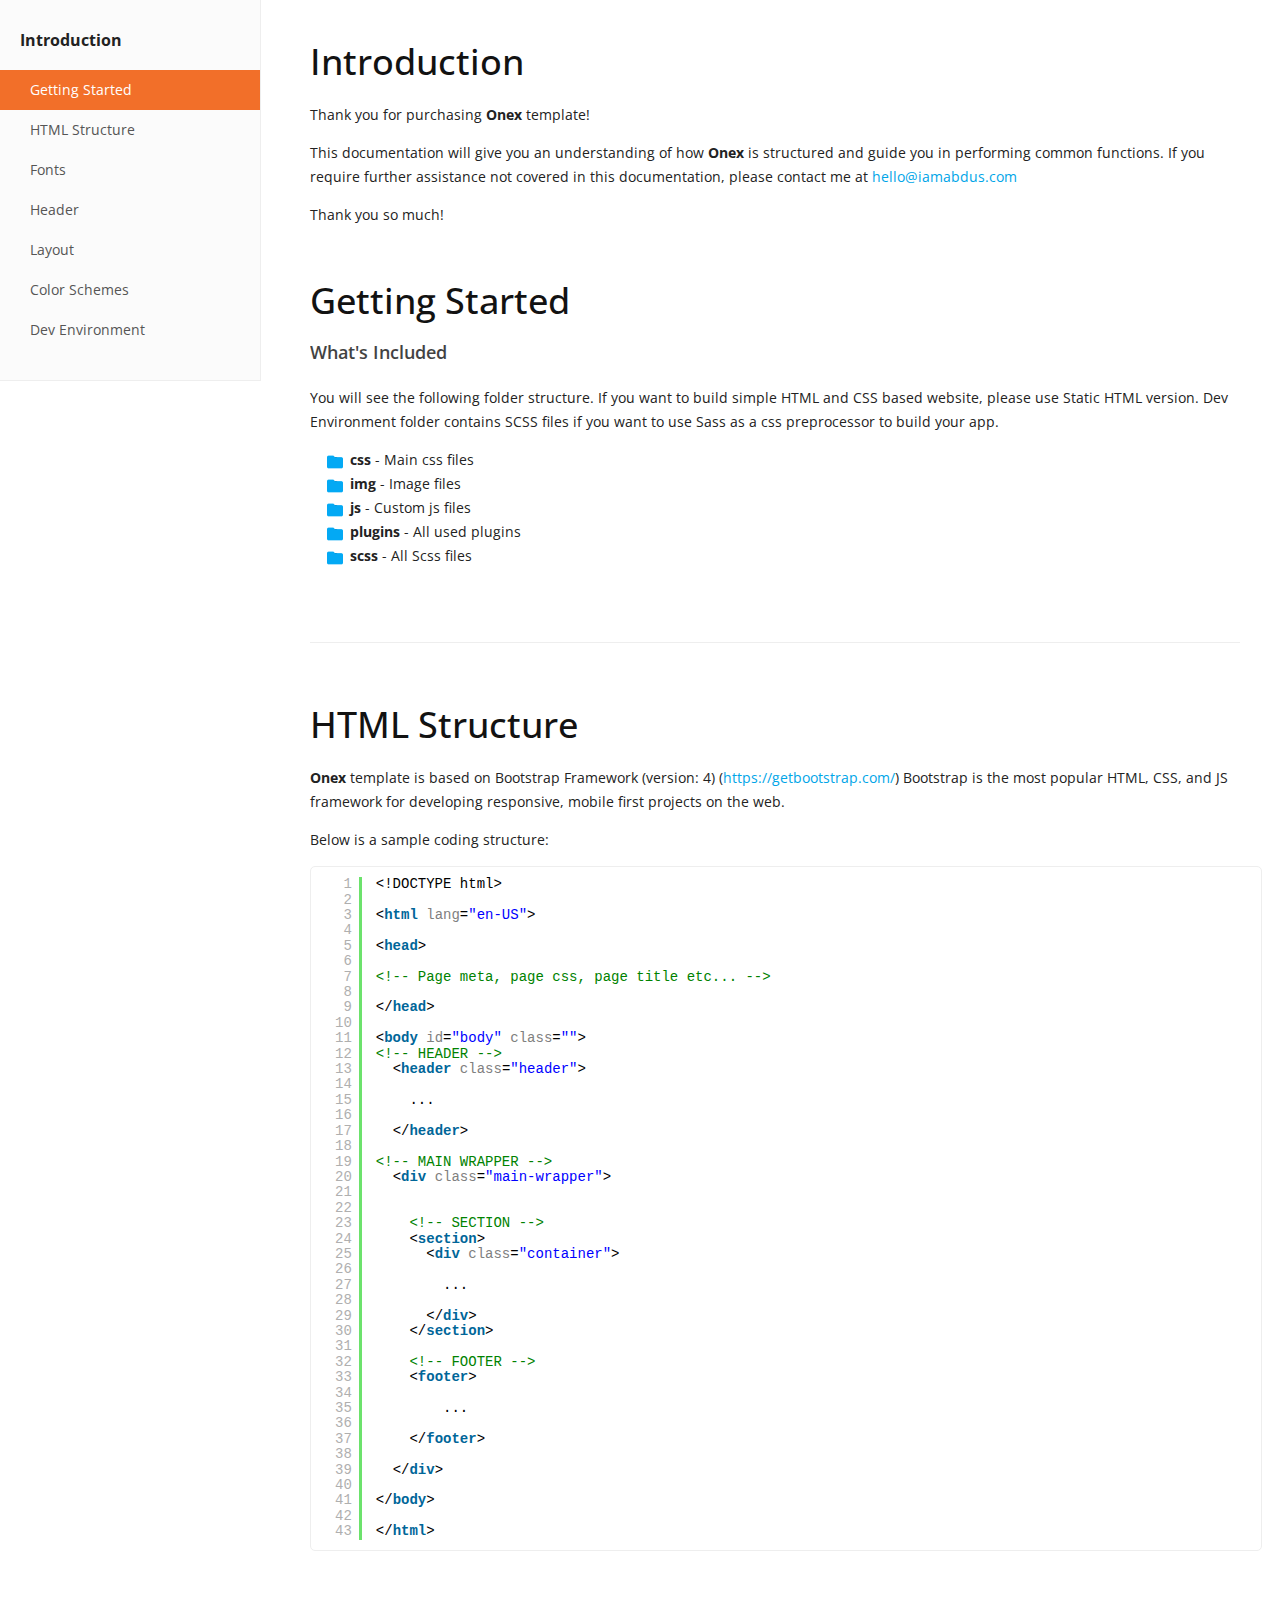
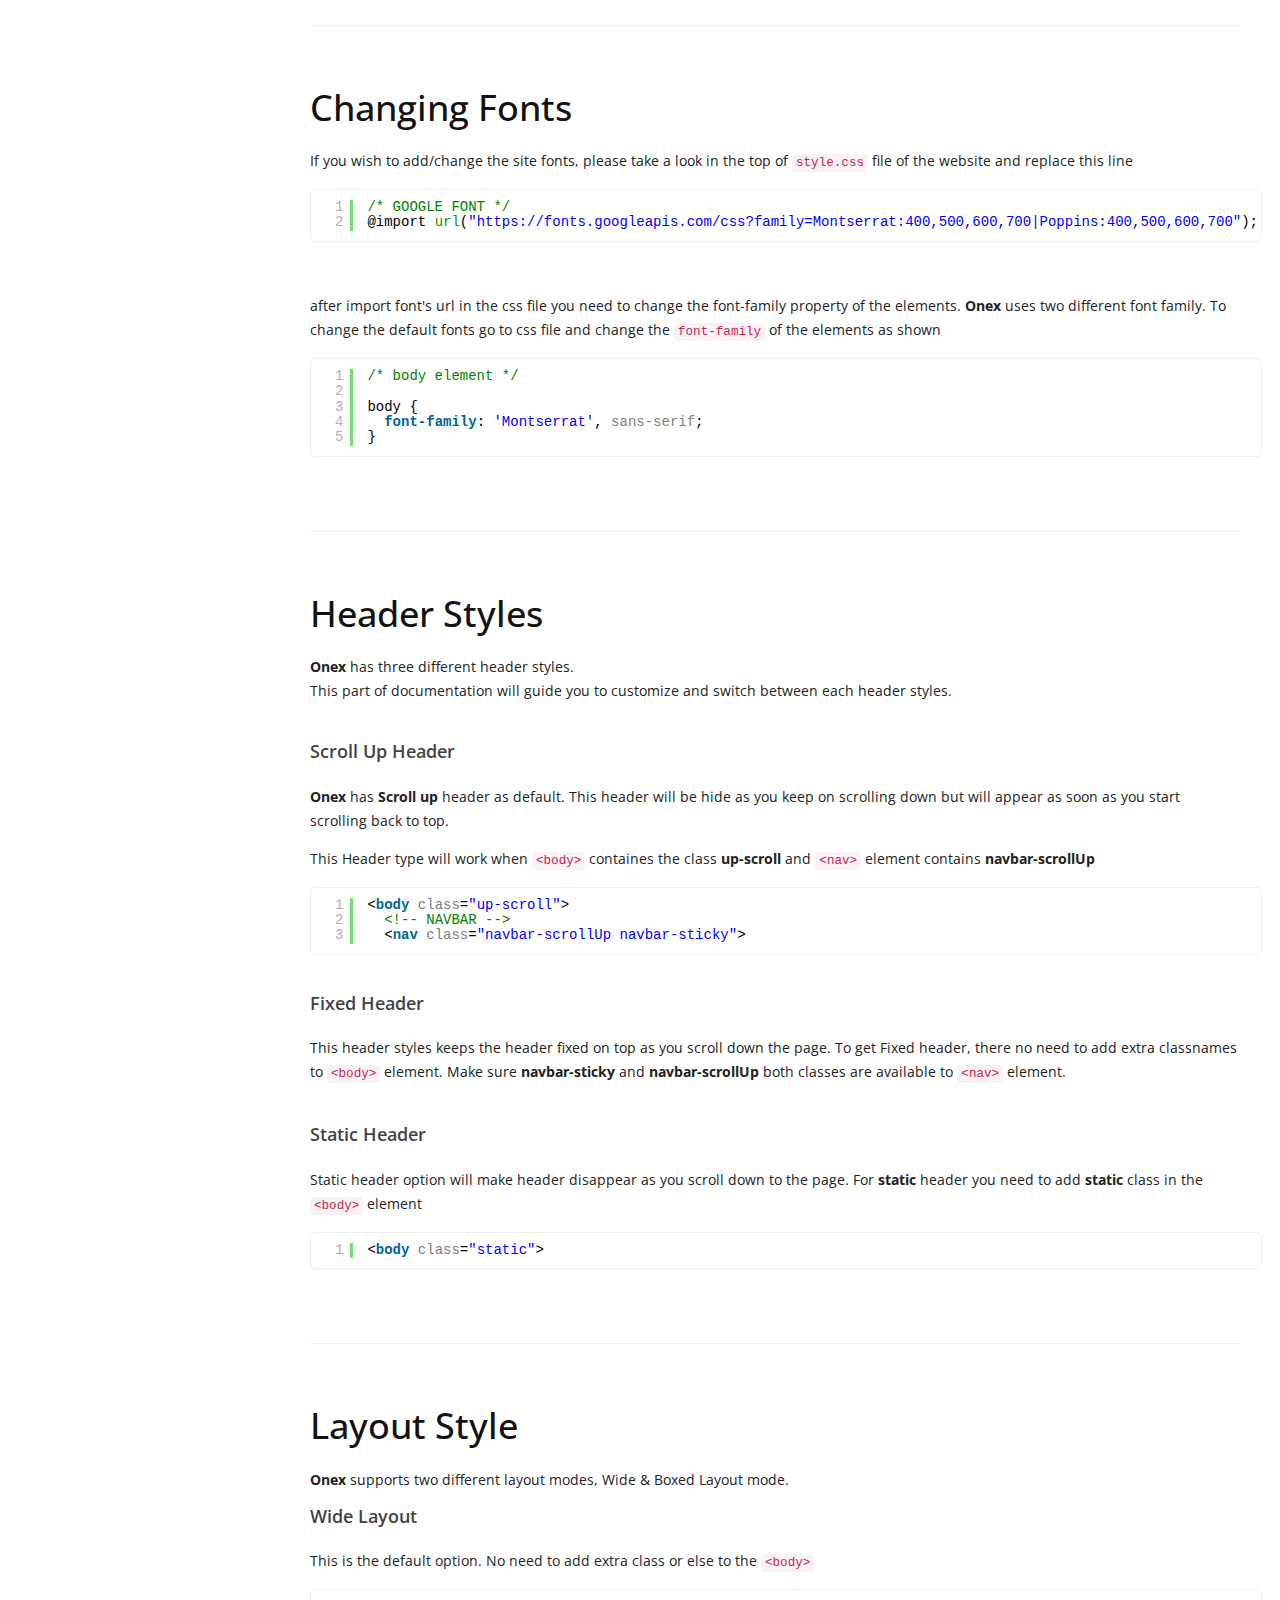
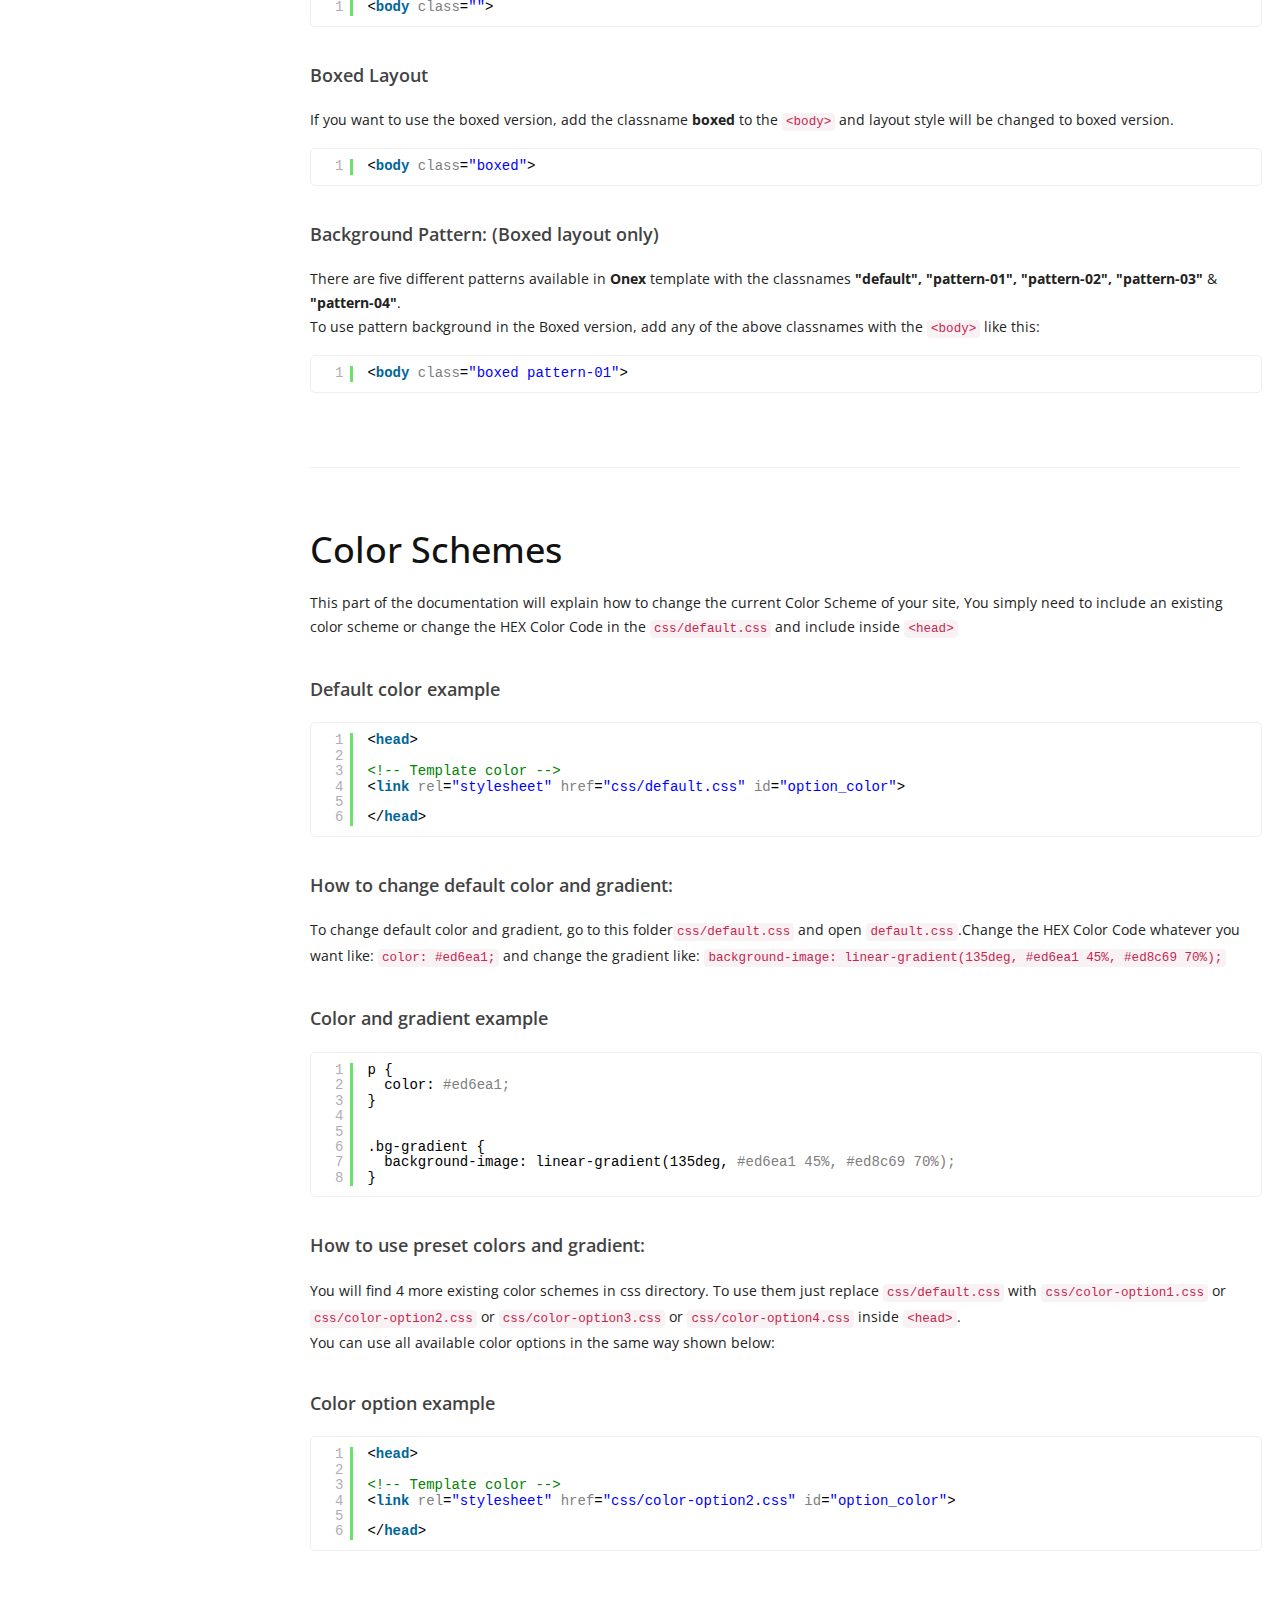
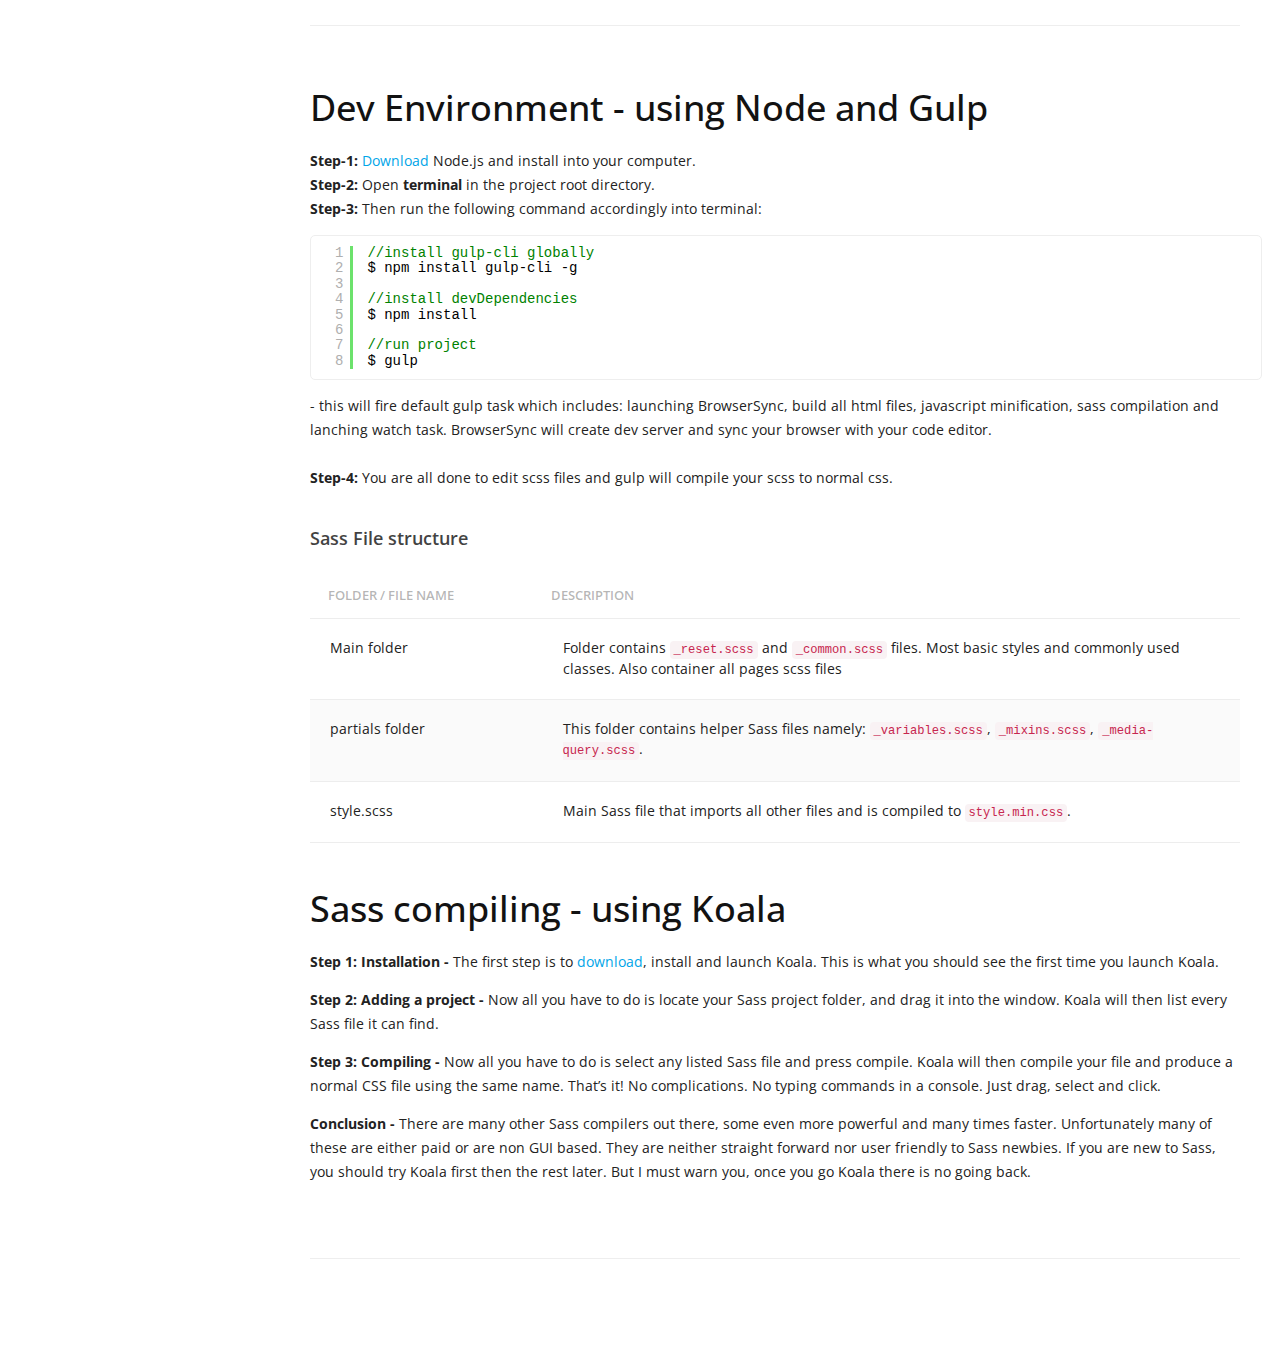
<file: Documentation/index.html>
<!DOCTYPE html>
<html>

<head>
  <meta charset="utf-8">
  <meta name="description" content="">
  <meta name="HandheldFriendly" content="True">
  <meta name="MobileOptimized" content="320">
  <meta name="viewport" content="initial-scale=1.0, minimum-scale=1.0, maximum-scale=1.0, user-scalable=no">
  <title>Theme Documentation</title>
  <link href="https://fonts.googleapis.com/css?family=Open+Sans:400,500,700,800,600,300" rel="stylesheet" type="text/css">
  <script src="js/jquery.min.js"></script>
  <script src="js/layout.js"></script>
  <script src="js/syntaxhighlighter/scripts/shCore.js"></script>
  <script src="js/syntaxhighlighter/scripts/shBrushJScript.js"></script>
  <script src="js/syntaxhighlighter/scripts/shBrushCss.js"></script>
  <script src="js/syntaxhighlighter/scripts/shBrushPlain.js"></script>
  <script src="js/syntaxhighlighter/scripts/shBrushXml.js"></script>
  <script type="text/javascript">
    SyntaxHighlighter.all();
  </script>
  <link rel="stylesheet" href="js/syntaxhighlighter/styles/shCoreDefault.css" />
  <link rel="stylesheet" href="css/style.css">
</head>

<body>
  <div class="wrapper">
    <section>
      <div class="container">
        <ul class="docs-nav">
          <li><strong>Introduction</strong></li>
          <li><a href="#getting-started" class="cc-active active">Getting Started</a></li>
          <li><a href="#html-structure" class="cc-active">HTML Structure</a></li>
          <li><a href="#chaning-fonts" class="cc-active">Fonts</a></li>
          <li><a href="#header-topbar" class="cc-active">Header</a></li>
          <li><a href="#layout-style" class="cc-active">Layout</a></li>
          <li><a href="#color-schemes" class="cc-active">Color Schemes</a></li>
          <li><a href="#dev-environment" class="cc-active">Dev Environment</a></li>
        </ul>
        <div class="docs-content">
          <div class="docs-content-inner" id="docs-start-less">
            <section id="getting-started">
              <h1>Introduction</h1>
              <p>Thank you for purchasing <strong>Onex</strong> template!</p>
              <p> This documentation will give you an understanding of how <strong>Onex</strong> is structured and guide you in performing common functions. If you require further assistance not covered in this documentation, please contact me at <a href="mailto:hello@iamabdus.com">hello@iamabdus.com</a></p>
              <p>Thank you so much!</p>
              <p>&nbsp;</p>
              <h1 id="Installation">Getting Started</h1>
              <h4>What's Included</h4>
              <p>
                You will see the following folder structure. If you want to build simple HTML and CSS based website, please use Static HTML version. Dev Environment folder contains SCSS files if you want to use Sass as a css preprocessor to build your app.
              </p>

              <div id="default-tree">
                <ul>
                  <li><strong>css</strong> - Main css files</li>
                  <li><strong>img </strong>- Image files</li>
                  <li><strong>js</strong> - Custom js files</li>
                  <li><strong>plugins</strong> - All used plugins</li>
                  <li><strong>scss</strong> - All Scss files</li>
                </ul>
              </div>
            </section>

            <section id="html-structure">
              <h1>HTML Structure</h1>
              <p><strong>Onex</strong> template is based on Bootstrap Framework (version: 4) (<a href="https://getbootstrap.com/">https://getbootstrap.com/</a>) Bootstrap is the most popular HTML, CSS, and JS framework for developing responsive, mobile first projects on the web.</p>
              <p>Below is a sample coding structure:</p>
              <pre class="brush: html;">
                &lt;!DOCTYPE html&gt;

                &lt;html lang="en-US"&gt;

                &lt;head&gt;

                <!-- Page meta, page css, page title etc... -->

                &lt;/head&gt;

                &lt;body id="body" class=""&gt;
                <!-- HEADER -->
                  &lt;header class="header"&gt;

                    ...

                  &lt;/header&gt;

                <!-- MAIN WRAPPER -->
                  &lt;div class="main-wrapper"&gt;


                    <!-- SECTION -->
                    &lt;section&gt;
                      &lt;div class="container"&gt;

                        ...

                      &lt;/div&gt;
                    &lt;/section&gt;

                    <!-- FOOTER -->
                    &lt;footer&gt;

                        ...

                    &lt;/footer&gt;

                  &lt;/div&gt;

                &lt;/body&gt;

                &lt;/html&gt;

              </pre>
            </section>

            <section id="chaning-fonts">
              <h1>Changing Fonts</h1>
              <p>If you wish to add/change the site fonts, please take a look in the top of <code>style.css</code> file of the website and replace this line</p>
              <pre class="brush: css">

                /* GOOGLE FONT */
                @import url("https://fonts.googleapis.com/css?family=Montserrat:400,500,600,700|Poppins:400,500,600,700");

              </pre>
              <br>
              <p>after import font's url in the css file you need to change the font-family property of the elements. <strong>Onex</strong> uses two different font family. To change the default fonts go to css file and change the <code>font-family</code> of the elements as shown</p>

              <pre class="brush: css">

                /* body element */

                body {
                  font-family: 'Montserrat', sans-serif;
                }

              </pre>
            </section>

            <section id="header-topbar">
              <h1>Header Styles</h1>
              <p><strong>Onex</strong> has three different header styles.<br> This part of documentation will guide you to customize and switch between each header styles.</p>
              <br>

              <h4>Scroll Up Header</h4>
              <p><strong>Onex</strong> has <strong>Scroll up</strong> header as default. This header will be hide as you keep on scrolling down but will appear as soon as you start scrolling back to top.</p> This Header type will work when <code>&lt;body&gt;</code> containes the class <strong>up-scroll</strong> and <code>&lt;nav&gt;</code> element contains <strong>navbar-scrollUp</strong>
              <pre class="brush: html;">
                &lt;body class="up-scroll"&gt;
                  <!-- NAVBAR -->
                  &lt;nav class="navbar-scrollUp navbar-sticky"&gt;
              </pre>
              <br>

              <h4>Fixed Header</h4>
              <p>This header styles keeps the header fixed on top as you scroll down the page. To get Fixed header, there no need to add extra classnames to <code>&lt;body&gt;</code> element. Make sure <strong>navbar-sticky</strong> and <strong>navbar-scrollUp</strong> both classes are available to <code>&lt;nav&gt;</code> element.</p>

              <br>
              <h4>Static Header</h4>
              <p>Static header option will make header disappear as you scroll down to the page. For <strong>static</strong> header you need to add <strong>static</strong> class in the <code>&lt;body&gt;</code> element</p>
              <pre class="brush: html;">&lt;body class="static"&gt;</pre>
            </section>

            <section id="layout-style">
              <h1>Layout Style</h1>
              <p><strong>Onex</strong> supports two different layout modes, Wide & Boxed Layout mode.
              <br>
              <h4>Wide Layout</h4>
              <p>This is the default option. No need to add extra class or else to the <code>&lt;body&gt;</code> </p>
              <pre class="brush: html;">
                &lt;body class=""&gt;
              </pre>
              <br>
              <h4>Boxed Layout</h4>
              If you want to use the boxed version, add the classname <strong>boxed</strong> to the <code>&lt;body&gt;</code> and layout style will be changed to boxed version.</p>
              <pre class="brush: html;">
                &lt;body class="boxed"&gt;
              </pre>
              <br>
              <h4>Background Pattern: (Boxed layout only)</h4>
              <p>There are five different patterns available in <strong>Onex</strong> template with the classnames <strong>"default", "pattern-01", "pattern-02", "pattern-03"</strong> & <strong>"pattern-04"</strong>.
              <br>
              To use pattern background in the Boxed version, add any of the above classnames with the <code>&lt;body&gt;</code> like this:</p>
              <pre class="brush: html;">&lt;body class="boxed pattern-01"&gt;</pre>
            </section>

            <section id="color-schemes">
              <h1>Color Schemes</h1>
              <p>This part of the documentation will explain how to change the current Color Scheme of your site, You simply need to include an existing color scheme or change the HEX Color Code in the <code>css/default.css</code> and include inside <code>&lt;head&gt;</code>
                  <br>
                  <br>
              </p>
              <h4>Default color example</h4>
              <pre class="brush: html;">

                &lt;head&gt;

                <!-- Template color -->
                &lt;link rel="stylesheet" href="css/default.css" id="option_color"&gt;

                &lt;/head&gt;

              </pre>
              <br>
              <h4>How to change default color and gradient:</h4>
              <p>To change default color and gradient, go to this folder<code>css/default.css</code> and open <code>default.css</code>.Change the HEX Color Code whatever you want like: <code>color: #ed6ea1;</code> and change the gradient like: <code> background-image: linear-gradient(135deg, #ed6ea1 45%, #ed8c69 70%);</code>  <strong> </strong></p>
              <br>
                <h4>Color and gradient example</h4>
                <pre class="brush: js;">
                  p {
                    color: #ed6ea1;
                  }


                  .bg-gradient {
                    background-image: linear-gradient(135deg, #ed6ea1 45%, #ed8c69 70%);
                  }
                </pre>
              <br>
              <h4>How to use preset colors and gradient:</h4>
              <p>
                You will find 4 more existing color schemes in css directory. To use them just replace <code>css/default.css</code> with <code>css/color-option1.css</code> or <code>css/color-option2.css</code> or <code>css/color-option3.css</code> or <code>css/color-option4.css</code> inside <code>&lt;head&gt;</code>. <br> You can use all available color options in the same way shown below:
                <br>
                <br>
              </p>
                <h4>Color option example</h4>
                <pre class="brush: html;">

                  &lt;head&gt;

                  <!-- Template color -->
                  &lt;link rel="stylesheet" href="css/color-option2.css" id="option_color"&gt;

                  &lt;/head&gt;

                </pre>



            </section>

            <section id="dev-environment">
              <h1>Dev Environment - using Node and Gulp</h1>

              <p>
                <strong>Step-1:</strong>  <a target="_blank" href="https://nodejs.org/en/">Download</a> Node.js and install into your computer.
                <br>
                <strong>Step-2:</strong> Open <strong>terminal</strong> in the project root directory.
                <br>
                <strong>Step-3:</strong> Then run the following command accordingly into terminal:
                <pre class="brush: js;">
                  //install gulp-cli globally
                  $ npm install gulp-cli -g

                  //install devDependencies
                  $ npm install

                  //run project
                  $ gulp
                </pre>
                - this will fire default gulp task which includes: launching BrowserSync, build all html files, javascript minification, sass compilation and lanching watch task. BrowserSync will create dev server and sync your browser with your code editor.
                <br>
                <br>
                <strong>Step-4:</strong> You are all done to edit scss files and gulp will compile your scss to normal css.
              </p>
              <br>
              <h4>Sass File structure</h4>
              <table class="table table-striped">
                <thead>
                  <tr>
                    <th class="w-25">Folder / File name</th>
                    <th class="w-75">Description</th>
                  </tr>
                </thead>
                <tbody>
                  <tr>
                    <td class="w-25"><span>Main folder</span></td>
                    <td class="w-75">Folder contains <code>_reset.scss</code> and <code>_common.scss</code> files. Most basic styles and commonly used classes. Also container all pages scss files</td>
                  </tr>
                  <tr>
                    <td class="w-25"><span>partials folder</span></td>
                    <td class="w-75">This folder contains helper Sass files namely: <code>_variables.scss</code>, <code>_mixins.scss</code>, <code>_media-query.scss</code>.</td>
                  </tr>
                  <tr>
                    <td class="w-25"><span>style.scss</span></td>
                    <td class="w-75">Main Sass file that imports all other files and is compiled to <code>style.min.css</code>.</td>
                  </tr>
                </tbody>
              </table>

              <br>
              <h1>Sass compiling - using Koala</h1>
              <p>
                <strong>Step 1: Installation - </strong> The first step is to <a href="http://koala-app.com/" target="_blank">download</a>,  install and launch Koala. This is what you should see the first time you launch Koala.
              </p>

              <p>
                <strong>Step 2: Adding a project - </strong> Now all you have to do is locate your Sass project folder, and drag it into the window. Koala will then list every Sass file it can find.
              </p>

              <p>
                <strong>Step 3: Compiling - </strong> Now all you have to do is select any listed Sass file and press compile. Koala will then compile your file and produce a normal CSS file using the same name. That’s it! No complications. No typing commands in a console. Just drag, select and click.
              </p>

              <p>
                <strong>Conclusion - </strong>There are many other Sass compilers out there, some even more powerful and many times faster. Unfortunately many of these are either paid or are non GUI based. They are neither straight forward nor user friendly to Sass newbies. If you are new to Sass, you should try Koala first then the rest later. But I must warn you, once you go Koala there is no going back.
              </p>
            </section>

          </div>
        </div>
      </div>
    </section>
  </div>
</body>

</html>
</file>
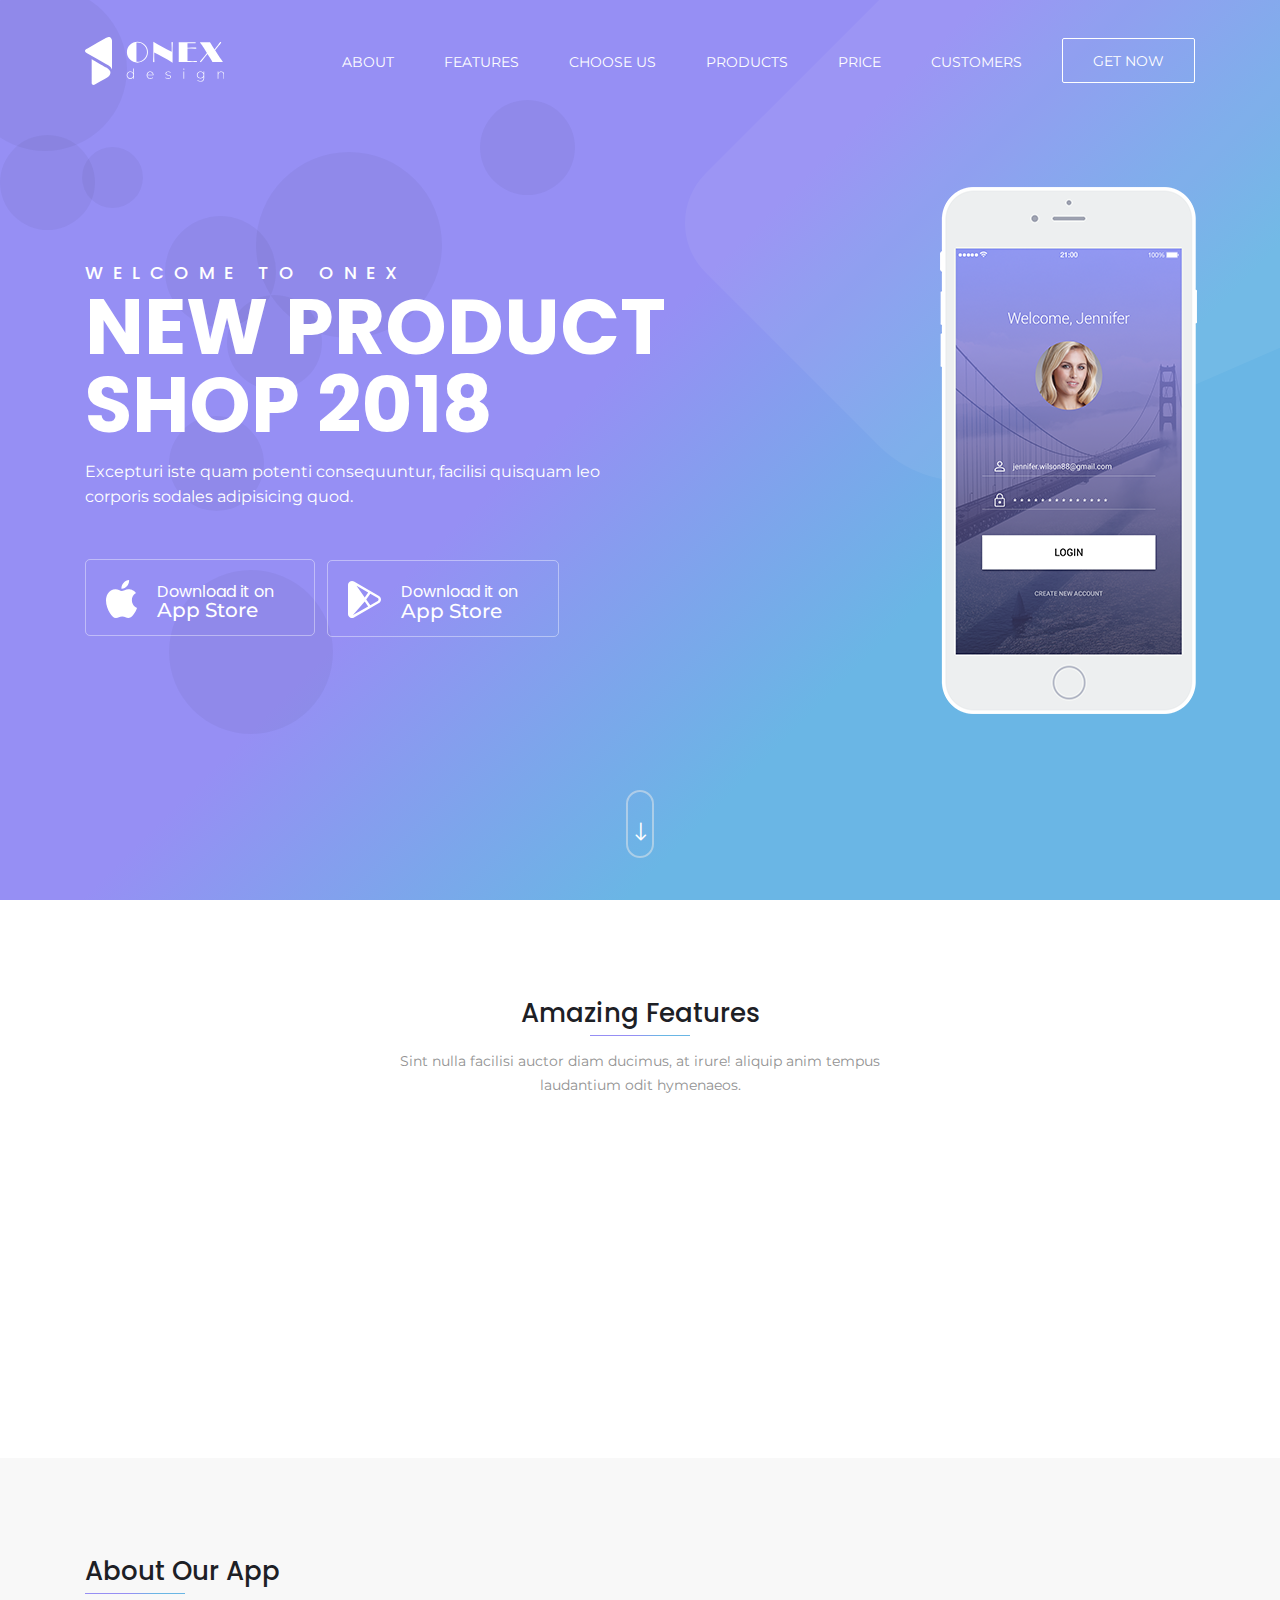
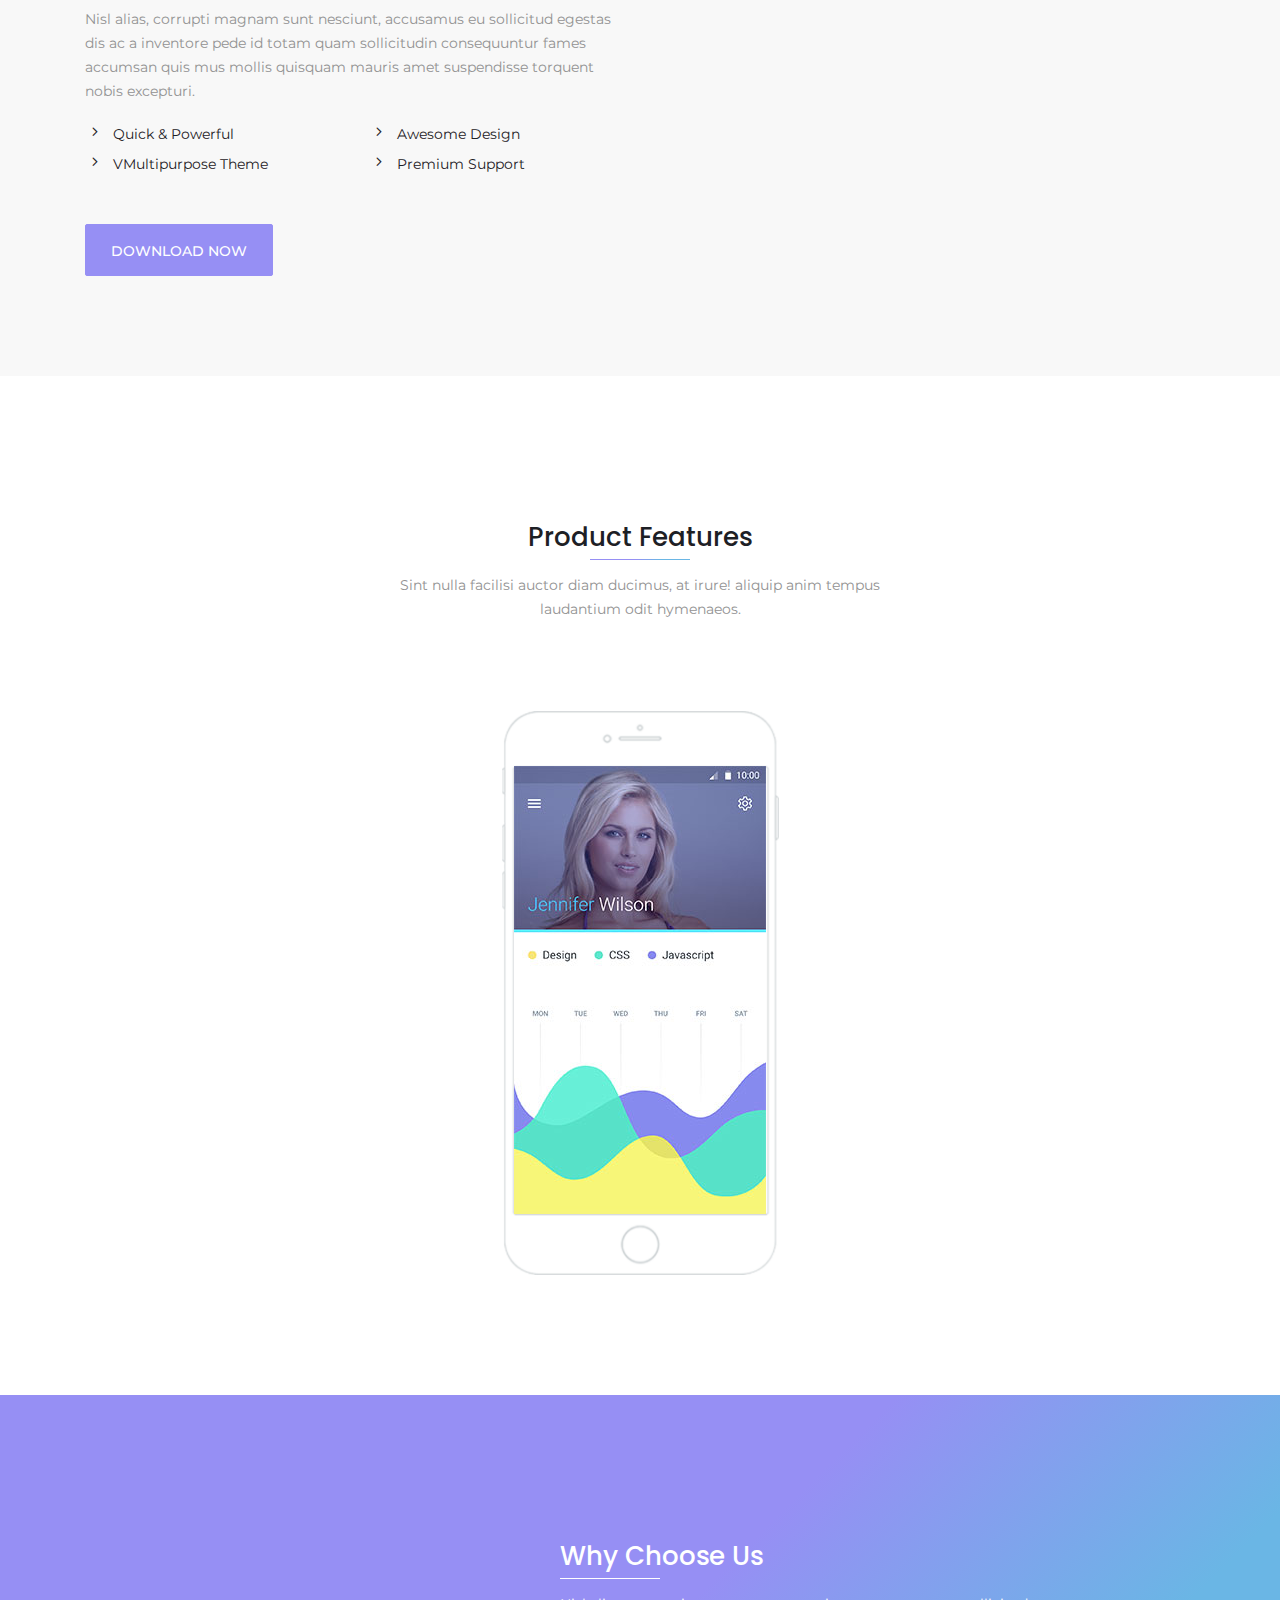
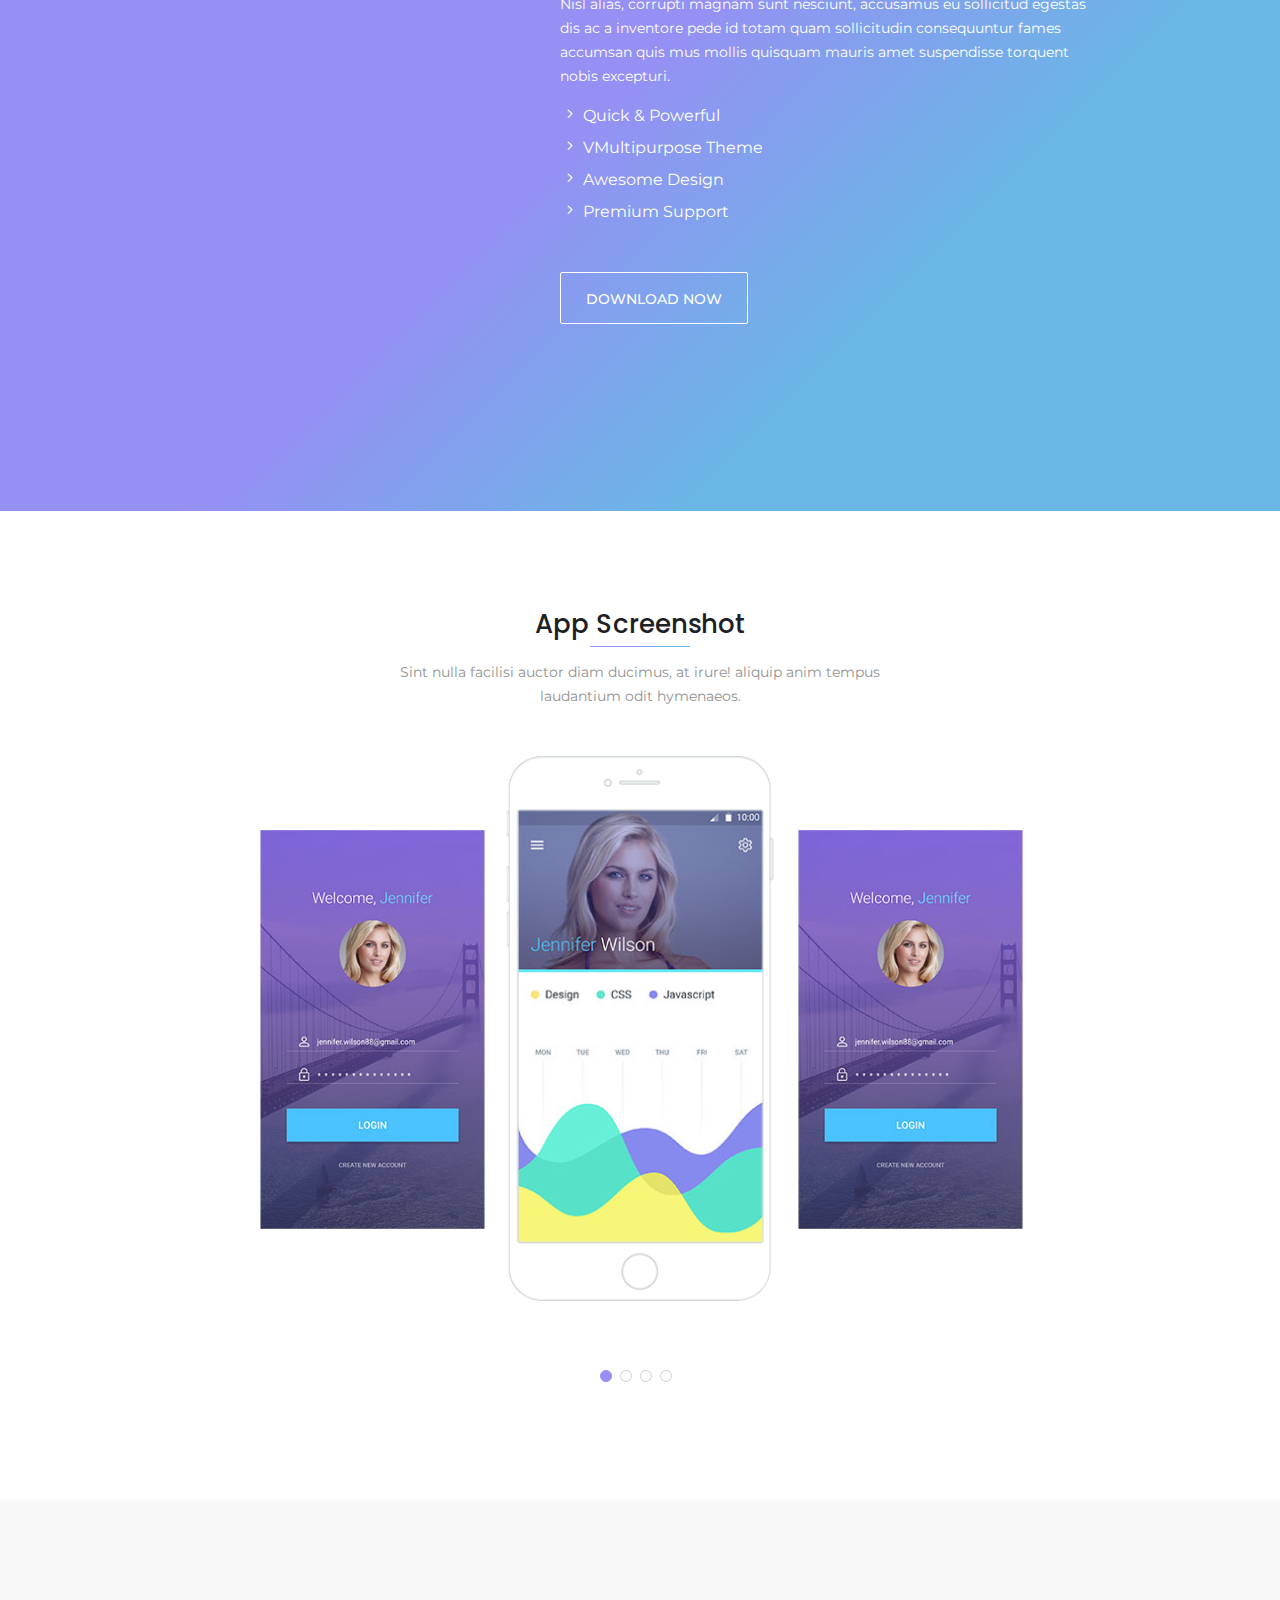
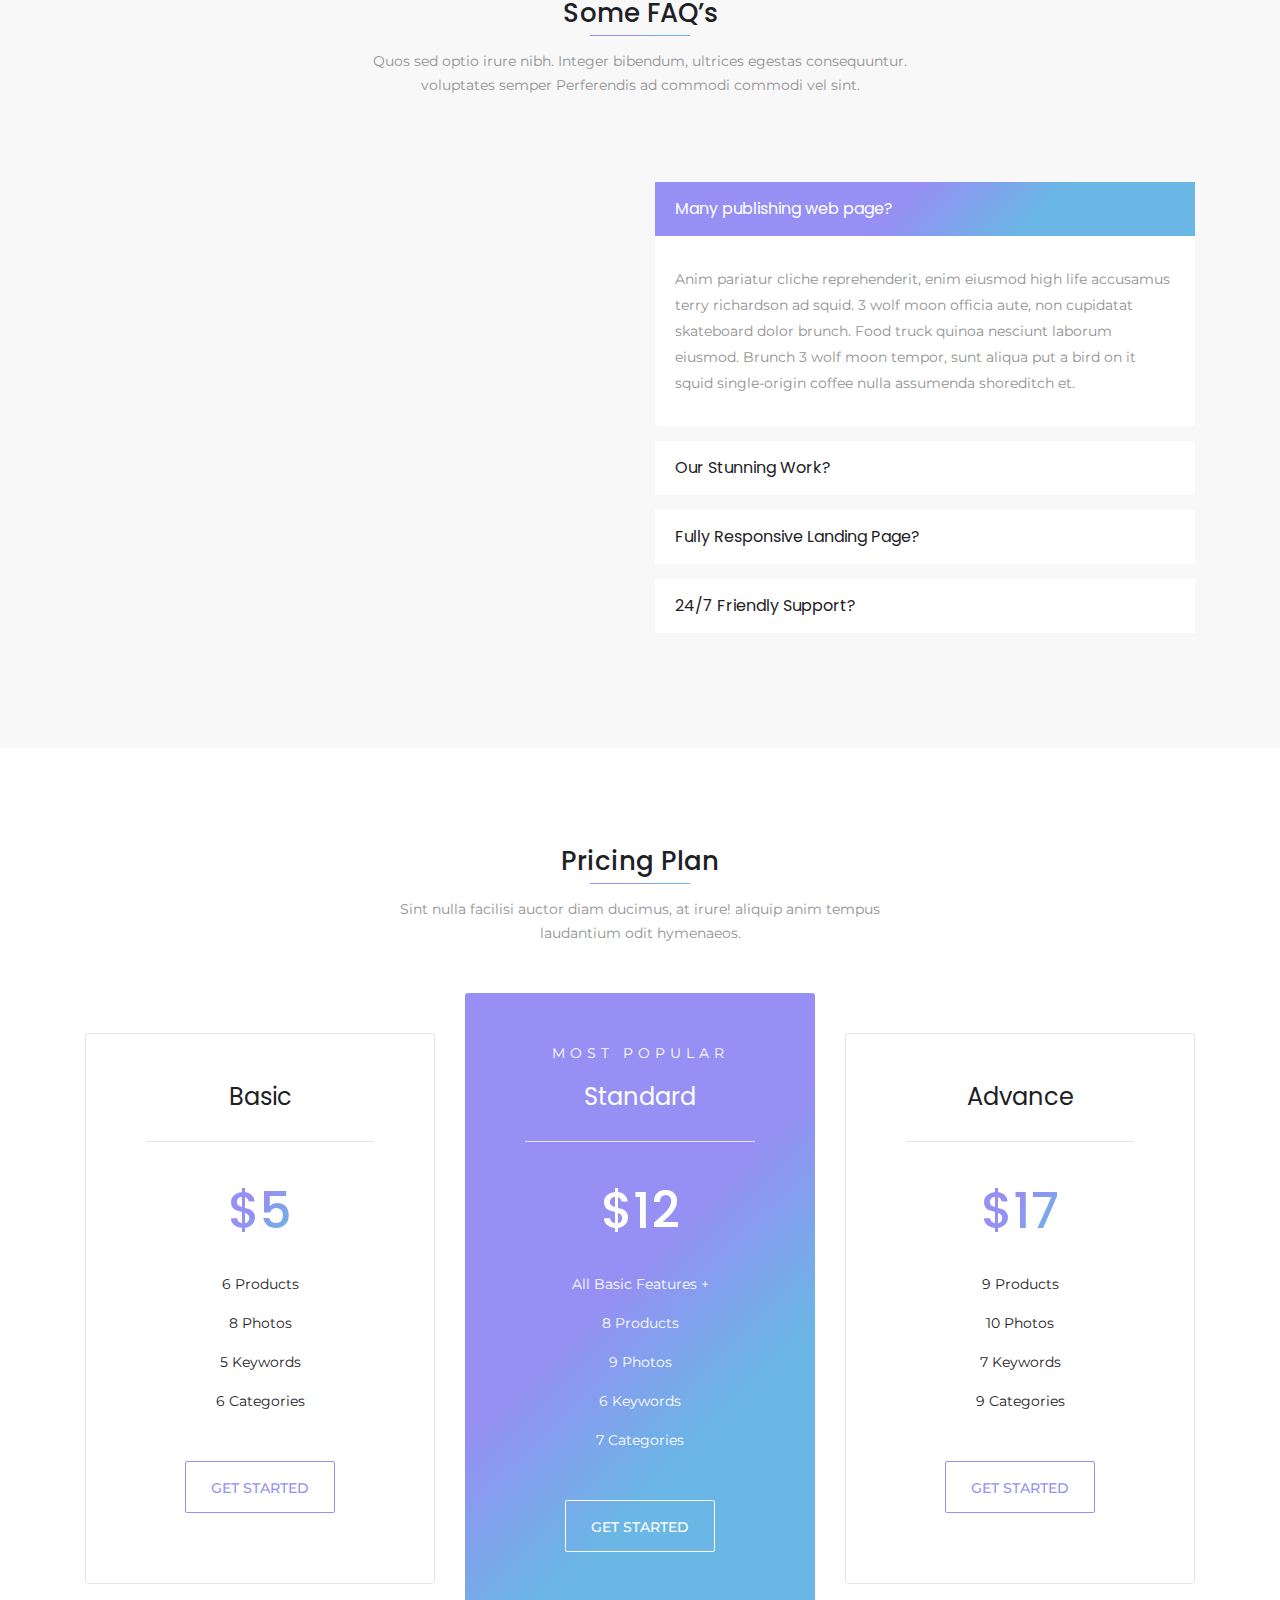
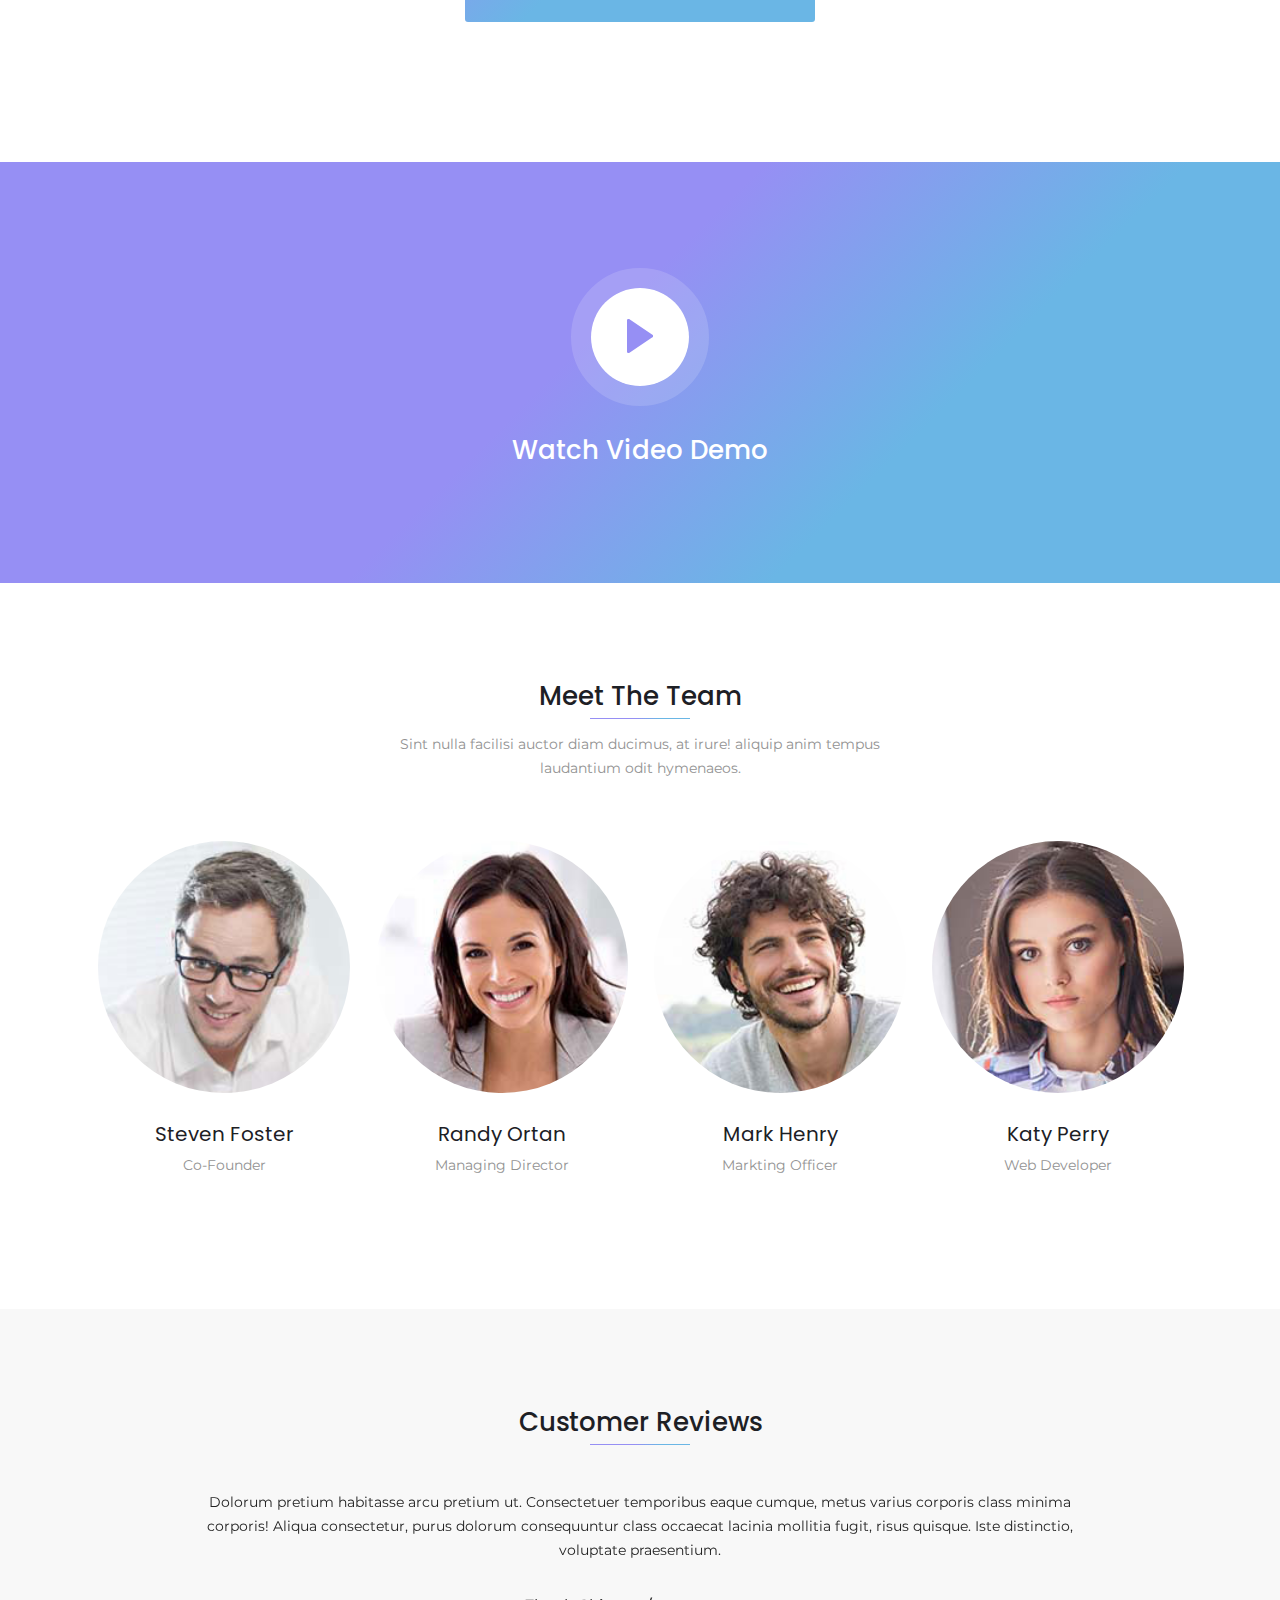
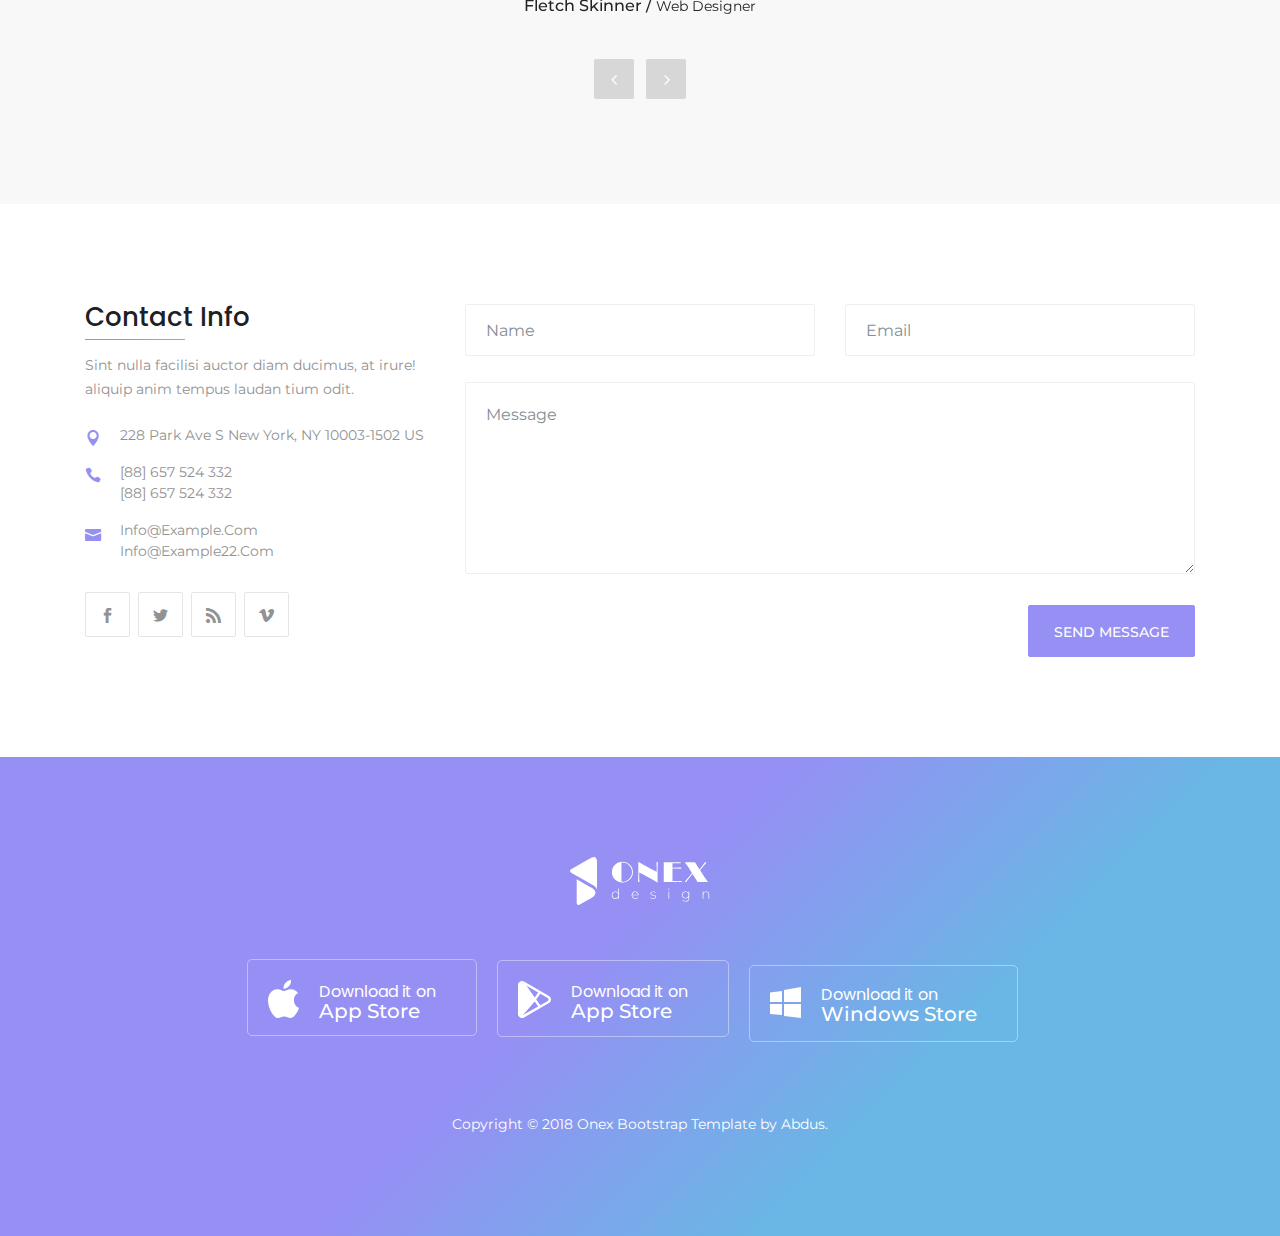
<file: Static HTML/App Landing/index.html>
<!DOCTYPE html>
<html lang="en">
<head>

	<meta charset="utf-8">
	<meta http-equiv="X-UA-Compatible" content="IE=edge">
	<meta name="viewport" content="width=device-width, initial-scale=1">

	<!-- SITE TITLE -->
	<title>Onex Product App</title>

	<!-- PLUGINS CSS STYLE -->
	<link href="plugins/bootstrap/css/bootstrap.min.css" rel="stylesheet">
	<link href="plugins/slick/slick.css" rel="stylesheet" media="screen">
	<link href="plugins/slick/slick-theme.css" rel="stylesheet" media="screen">
	<link href="plugins/fancybox/jquery.fancybox.min.css" rel="stylesheet" media="screen">	
	<link href="plugins/animate/animate.css" rel="stylesheet">
	<link href="plugins/elegant_font/style.css" rel="stylesheet">

	<!-- CUSTOM CSS -->
	<link href="css/style.css" rel="stylesheet">
	<link rel="stylesheet" href="css/default.css" id="option_color">

	<!-- FAVICON -->
	<link href="img/favicon.png" rel="shortcut icon">

	<!-- HTML5 shim and Respond.js for IE8 support of HTML5 elements and media queries -->
	<!-- WARNING: Respond.js doesn't work if you view the page via file:// -->
	<!--[if lt IE 9]>
	<script src="https://oss.maxcdn.com/html5shiv/3.7.2/html5shiv.min.js"></script>
	<script src="https://oss.maxcdn.com/respond/1.4.2/respond.min.js"></script>
	<![endif]-->
</head>
<body id="body" class="up-scroll">
	<!-- ====================================
	———	HEADER
	===================================== -->

	<header id="pageTop" class="header" >
		<nav class="navbar navbar-expand-md navbar-scrollUp navbar-transparent navbar-sticky" >
			<div class="container">
				<a class="navbar-brand" href="index.html">
					<svg xmlns="http://www.w3.org/2000/svg" xmlns:xlink="http://www.w3.org/1999/xlink" preserveAspectRatio="xMidYMid" width="139.219" height="48" viewBox="0 0 139.219 48" class="svgLogo">
						<g>
							<path d="M6.678,22.229 C6.678,22.229 20.433,30.113 20.677,30.248 C20.922,30.383 23.718,31.677 25.043,34.036 C25.043,34.036 25.341,34.767 25.419,35.372 C25.419,35.372 25.503,36.798 24.742,38.045 C24.742,38.045 23.702,39.596 22.183,40.422 L19.247,42.204 L15.484,44.358 L9.839,47.551 C9.839,47.551 8.120,48.814 6.903,47.106 C6.903,47.106 6.747,46.762 6.678,46.288 L6.678,22.229 Z" class="cls-1"/>
							<path d="M27.000,3.440 L27.000,32.328 L26.849,32.328 C26.849,32.328 26.373,30.307 24.667,29.208 C24.667,29.208 22.332,27.554 20.452,26.684 L12.247,22.006 L2.463,16.436 L1.334,15.767 C1.334,15.767 -0.736,14.711 0.280,13.020 C0.280,13.020 0.638,12.308 2.538,11.460 L12.774,5.520 L21.280,0.766 C21.280,0.766 23.435,-0.606 25.118,0.321 C25.118,0.321 26.707,1.156 27.000,3.440 Z" class="cls-2"/>
							<path d="M138.523,41.820 L138.523,37.606 C138.523,36.785 138.315,36.159 137.900,35.730 C137.485,35.301 136.904,35.086 136.157,35.086 C135.298,35.086 134.622,35.343 134.127,35.856 C133.632,36.369 133.385,37.060 133.385,37.928 L133.385,41.820 L132.685,41.820 L132.685,34.512 L133.357,34.512 L133.357,36.094 C133.609,35.581 133.985,35.179 134.484,34.890 C134.983,34.601 135.574,34.456 136.255,34.456 C137.170,34.456 137.893,34.722 138.425,35.254 C138.957,35.786 139.223,36.551 139.223,37.550 L139.223,41.820 L138.523,41.820 ZM135.499,21.547 C135.931,22.167 136.745,23.325 137.939,25.020 L127.412,25.020 C126.901,23.926 126.181,22.668 125.252,21.246 L125.087,20.987 L122.476,16.926 C121.118,18.521 119.714,20.305 118.265,22.279 C116.816,24.252 115.955,25.239 115.681,25.239 C115.481,25.239 115.323,25.188 115.210,25.088 C115.096,24.988 115.039,24.851 115.039,24.678 C115.039,24.469 115.852,23.411 117.479,21.506 C119.106,19.601 120.585,17.769 121.916,16.010 L118.566,10.596 C118.411,10.350 117.778,9.429 116.666,7.834 C115.927,6.777 115.326,5.916 114.861,5.250 L124.978,5.250 C125.425,5.980 125.851,6.665 126.256,7.308 C126.662,7.951 127.056,8.564 127.439,9.147 L129.531,12.387 L131.773,9.571 C132.302,8.905 132.935,8.067 133.673,7.055 C134.649,5.724 135.287,5.059 135.587,5.059 C135.779,5.059 135.934,5.109 136.052,5.209 C136.171,5.310 136.230,5.446 136.230,5.620 C136.230,5.829 135.783,6.440 134.890,7.452 C134.033,8.436 133.322,9.279 132.757,9.981 L130.119,13.289 L134.603,20.235 C134.767,20.490 135.066,20.928 135.499,21.547 ZM117.299,34.904 C117.841,35.203 118.256,35.623 118.545,36.164 L118.545,34.512 L119.217,34.512 L119.217,41.036 C119.217,42.249 118.923,43.145 118.335,43.724 C117.747,44.302 116.861,44.592 115.675,44.592 C115.003,44.592 114.369,44.489 113.771,44.284 C113.174,44.078 112.693,43.794 112.329,43.430 L112.707,42.898 C113.071,43.234 113.510,43.495 114.023,43.682 C114.537,43.868 115.083,43.962 115.661,43.962 C116.632,43.962 117.351,43.731 117.817,43.269 C118.284,42.807 118.517,42.090 118.517,41.120 L118.517,39.888 C118.219,40.420 117.803,40.831 117.271,41.120 C116.739,41.409 116.142,41.554 115.479,41.554 C114.798,41.554 114.180,41.402 113.624,41.099 C113.069,40.796 112.633,40.373 112.315,39.832 C111.998,39.291 111.839,38.679 111.839,37.998 C111.839,37.317 111.998,36.705 112.315,36.164 C112.633,35.623 113.069,35.203 113.624,34.904 C114.180,34.605 114.798,34.456 115.479,34.456 C116.151,34.456 116.758,34.605 117.299,34.904 ZM114.002,35.457 C113.550,35.704 113.195,36.047 112.938,36.486 C112.682,36.925 112.553,37.429 112.553,37.998 C112.553,38.567 112.682,39.074 112.938,39.517 C113.195,39.960 113.550,40.306 114.002,40.553 C114.455,40.800 114.966,40.924 115.535,40.924 C116.105,40.924 116.618,40.800 117.075,40.553 C117.533,40.306 117.890,39.960 118.146,39.517 C118.403,39.074 118.531,38.567 118.531,37.998 C118.531,37.429 118.403,36.925 118.146,36.486 C117.890,36.047 117.533,35.704 117.075,35.457 C116.618,35.210 116.105,35.086 115.535,35.086 C114.966,35.086 114.455,35.210 114.002,35.457 ZM111.200,25.020 L93.700,25.020 C93.709,24.418 93.720,23.758 93.734,23.037 C93.747,22.318 93.754,21.916 93.754,21.834 L93.754,8.450 C93.754,8.359 93.747,7.953 93.734,7.233 C93.720,6.513 93.709,5.852 93.700,5.250 L109.887,5.250 C110.224,5.250 110.443,5.287 110.543,5.360 C110.644,5.433 110.694,5.565 110.694,5.756 C110.694,5.957 110.637,6.096 110.523,6.173 C110.409,6.251 110.197,6.289 109.887,6.289 C109.805,6.289 109.563,6.280 109.163,6.262 C107.239,6.189 105.343,6.153 103.475,6.153 L102.491,6.153 L102.491,10.705 L103.748,10.705 C105.754,10.705 107.759,10.678 109.764,10.623 C110.147,10.605 110.370,10.596 110.434,10.596 C110.844,10.596 111.111,10.637 111.234,10.719 C111.357,10.801 111.418,10.956 111.418,11.184 C111.418,11.366 111.368,11.496 111.268,11.574 C111.168,11.651 111.004,11.690 110.776,11.690 C110.694,11.690 110.425,11.685 109.969,11.676 C107.499,11.631 105.006,11.608 102.491,11.608 L102.491,24.118 C103.995,24.118 105.585,24.127 107.262,24.145 C107.681,24.154 107.937,24.159 108.028,24.159 C109.085,24.159 110.124,24.118 111.145,24.036 C111.336,24.017 111.446,24.008 111.473,24.008 C111.637,24.008 111.767,24.054 111.863,24.145 C111.958,24.236 112.006,24.359 112.006,24.514 C112.006,24.715 111.958,24.849 111.863,24.917 C111.767,24.986 111.546,25.020 111.200,25.020 ZM87.591,12.305 L87.591,25.662 C84.401,23.776 81.279,21.992 78.226,20.310 C75.172,18.628 72.178,17.054 69.243,15.586 L69.243,20.071 C69.243,20.964 69.268,21.894 69.319,22.860 C69.369,23.826 69.394,24.341 69.394,24.405 C69.394,24.715 69.348,24.927 69.257,25.040 C69.166,25.154 69.006,25.211 68.779,25.211 C68.532,25.211 68.357,25.161 68.252,25.061 C68.147,24.961 68.095,24.787 68.095,24.541 C68.095,24.013 68.134,23.024 68.211,21.575 C68.288,20.125 68.327,18.931 68.327,17.993 L68.327,4.635 C71.408,6.458 74.475,8.208 77.529,9.885 C80.582,11.562 83.626,13.162 86.661,14.684 L86.661,10.213 C86.661,9.320 86.634,8.395 86.579,7.438 C86.525,6.481 86.497,5.966 86.497,5.893 C86.497,5.574 86.543,5.355 86.634,5.237 C86.725,5.118 86.885,5.059 87.113,5.059 C87.368,5.059 87.548,5.112 87.653,5.216 C87.757,5.321 87.810,5.492 87.810,5.729 C87.810,6.258 87.773,7.253 87.700,8.716 C87.627,10.179 87.591,11.375 87.591,12.305 ZM68.622,38.138 L68.608,38.334 L62.322,38.334 C62.340,38.903 62.485,39.410 62.756,39.853 C63.026,40.296 63.393,40.639 63.855,40.882 C64.317,41.125 64.837,41.246 65.416,41.246 C65.892,41.246 66.333,41.160 66.739,40.987 C67.145,40.814 67.483,40.560 67.754,40.224 L68.160,40.686 C67.842,41.069 67.443,41.363 66.963,41.568 C66.482,41.773 65.962,41.876 65.402,41.876 C64.674,41.876 64.025,41.717 63.456,41.400 C62.886,41.083 62.441,40.644 62.119,40.084 C61.797,39.524 61.636,38.885 61.636,38.166 C61.636,37.457 61.787,36.820 62.091,36.255 C62.394,35.690 62.812,35.249 63.344,34.932 C63.876,34.615 64.473,34.456 65.136,34.456 C65.798,34.456 66.393,34.612 66.921,34.925 C67.448,35.238 67.863,35.674 68.167,36.234 C68.470,36.794 68.622,37.429 68.622,38.138 ZM67.516,36.388 C67.264,35.977 66.932,35.655 66.522,35.422 C66.111,35.189 65.649,35.072 65.136,35.072 C64.622,35.072 64.160,35.186 63.750,35.415 C63.339,35.644 63.010,35.966 62.763,36.381 C62.515,36.796 62.373,37.265 62.336,37.788 L67.936,37.788 C67.908,37.265 67.768,36.799 67.516,36.388 ZM59.840,22.586 C58.855,23.580 57.728,24.336 56.456,24.856 C55.185,25.375 53.842,25.635 52.430,25.635 C51.008,25.635 49.663,25.375 48.396,24.856 C47.129,24.336 45.999,23.580 45.006,22.586 C43.994,21.575 43.224,20.433 42.695,19.161 C42.167,17.890 41.902,16.548 41.902,15.135 C41.902,13.722 42.167,12.380 42.695,11.109 C43.224,9.837 43.994,8.696 45.006,7.684 C45.990,6.700 47.120,5.945 48.396,5.421 C49.672,4.897 51.017,4.635 52.430,4.635 C53.842,4.635 55.185,4.897 56.456,5.421 C57.728,5.945 58.855,6.700 59.840,7.684 C60.833,8.678 61.597,9.817 62.130,11.102 C62.663,12.387 62.930,13.732 62.930,15.135 C62.930,16.548 62.663,17.895 62.130,19.175 C61.597,20.456 60.833,21.593 59.840,22.586 ZM61.070,11.034 C60.450,9.730 59.585,8.623 58.473,7.711 C57.598,6.991 56.659,6.453 55.656,6.098 C54.654,5.743 53.578,5.565 52.430,5.565 C52.156,5.565 51.951,5.567 51.814,5.572 C51.678,5.576 51.555,5.583 51.445,5.592 L51.445,24.678 C51.546,24.687 51.664,24.694 51.801,24.699 C51.938,24.703 52.138,24.705 52.402,24.705 C53.542,24.705 54.615,24.528 55.622,24.172 C56.629,23.817 57.579,23.279 58.473,22.559 C59.594,21.638 60.462,20.533 61.077,19.244 C61.692,17.954 62.000,16.584 62.000,15.135 C62.000,13.704 61.690,12.337 61.070,11.034 ZM43.450,34.925 C44.001,34.612 44.617,34.456 45.298,34.456 C45.951,34.456 46.537,34.610 47.055,34.918 C47.573,35.226 47.981,35.655 48.280,36.206 L48.280,31.432 L48.980,31.432 L48.980,41.820 L48.294,41.820 L48.294,40.098 C48.005,40.667 47.599,41.106 47.076,41.414 C46.553,41.722 45.961,41.876 45.298,41.876 C44.617,41.876 44.001,41.717 43.450,41.400 C42.899,41.083 42.468,40.644 42.155,40.084 C41.842,39.524 41.686,38.885 41.686,38.166 C41.686,37.447 41.842,36.806 42.155,36.241 C42.468,35.676 42.899,35.238 43.450,34.925 ZM42.785,39.762 C43.042,40.229 43.392,40.593 43.835,40.854 C44.278,41.115 44.780,41.246 45.340,41.246 C45.900,41.246 46.402,41.115 46.845,40.854 C47.288,40.593 47.638,40.229 47.895,39.762 C48.152,39.295 48.280,38.763 48.280,38.166 C48.280,37.569 48.152,37.037 47.895,36.570 C47.638,36.103 47.288,35.739 46.845,35.478 C46.402,35.217 45.900,35.086 45.340,35.086 C44.780,35.086 44.278,35.217 43.835,35.478 C43.392,35.739 43.042,36.103 42.785,36.570 C42.528,37.037 42.400,37.569 42.400,38.166 C42.400,38.763 42.528,39.295 42.785,39.762 ZM81.691,41.008 C82.162,41.176 82.654,41.260 83.168,41.260 C83.905,41.260 84.449,41.139 84.799,40.896 C85.149,40.653 85.324,40.317 85.324,39.888 C85.324,39.580 85.228,39.337 85.037,39.160 C84.845,38.983 84.610,38.852 84.330,38.768 C84.050,38.684 83.662,38.595 83.168,38.502 C82.589,38.399 82.122,38.287 81.768,38.166 C81.413,38.045 81.110,37.849 80.858,37.578 C80.606,37.307 80.480,36.934 80.480,36.458 C80.480,35.879 80.720,35.401 81.201,35.023 C81.681,34.645 82.365,34.456 83.252,34.456 C83.718,34.456 84.180,34.521 84.638,34.652 C85.095,34.783 85.468,34.955 85.758,35.170 L85.436,35.730 C85.137,35.515 84.796,35.352 84.414,35.240 C84.031,35.128 83.639,35.072 83.238,35.072 C82.556,35.072 82.043,35.198 81.698,35.450 C81.352,35.702 81.180,36.033 81.180,36.444 C81.180,36.771 81.278,37.025 81.474,37.207 C81.670,37.389 81.910,37.524 82.195,37.613 C82.479,37.702 82.878,37.797 83.392,37.900 C83.961,38.003 84.421,38.112 84.771,38.229 C85.121,38.346 85.417,38.535 85.660,38.796 C85.902,39.057 86.024,39.417 86.024,39.874 C86.024,40.481 85.772,40.966 85.268,41.330 C84.764,41.694 84.054,41.876 83.140,41.876 C82.552,41.876 81.992,41.787 81.460,41.610 C80.928,41.433 80.512,41.209 80.214,40.938 L80.536,40.378 C80.834,40.630 81.219,40.840 81.691,41.008 ZM98.834,31.600 C98.992,31.600 99.128,31.654 99.240,31.761 C99.352,31.868 99.408,32.001 99.408,32.160 C99.408,32.319 99.352,32.454 99.240,32.566 C99.128,32.678 98.992,32.734 98.834,32.734 C98.675,32.734 98.540,32.680 98.428,32.573 C98.316,32.466 98.260,32.333 98.260,32.174 C98.260,32.015 98.316,31.880 98.428,31.768 C98.540,31.656 98.675,31.600 98.834,31.600 ZM99.184,41.820 L98.484,41.820 L98.484,34.512 L99.184,34.512 L99.184,41.820 Z" class="cls-1"/>
						</g>
					</svg>

				</a>
				<button class="navbar-toggler" type="button" data-toggle="collapse" data-target="#navbarContent" aria-controls="navbarContent" aria-expanded="false" aria-label="Toggle navigation">
					<i class="icon_menu"></i>
				</button>

				<div class="collapse navbar-collapse" id="navbarContent">
					<ul class="navbar-nav ml-auto site_nav scrolling" >
						<li class="nav-item">
							<a class="nav-link " href="#about"> About</a>
						</li>
						<li class="nav-item">
							<a class="nav-link " href="#feature"> Features</a>
						</li>
						<li class="nav-item">
							<a class="nav-link " href="#choose-us"> Choose Us</a>
						</li>
						<li class="nav-item">
							<a class="nav-link" href="#products">Products</a>
						</li>
						<li class="nav-item">
							<a class="nav-link " href="#price">Price</a>
						</li>
						<li class="nav-item">
							<a class="nav-link" href="#customers">customers</a>
						</li>
						<li class="nav-item">
							<a class="nav-link " href="#"> Get now</a>
						</li>
					</ul>
				</div>
			</div>
		</nav>
	</header>

	<!-- ====================================
	———	MAIN WRAPPER
	===================================== -->
	<div class="main-wrapper home">


	
	<!-- ====================================
	———	BANNER
	===================================== -->
	<section class="bg-gradient banner-section" >
		<div class="bubbles-section">
			<div class="bubbles-container">
				<div class="banner-bg-right">
					<svg xmlns="http://www.w3.org/2000/svg" xmlns:xlink="http://www.w3.org/1999/xlink" preserveAspectRatio="xMidYMid" width="595.25" height="480.156" viewBox="0 0 595.25 480.156">
					  <path d="M193.731,445.760 L20.489,272.518 C-6.847,245.182 -6.847,200.860 20.489,173.523 L456.774,-262.759 C484.111,-290.096 528.433,-290.096 555.769,-262.759 L729.010,-89.518 C756.347,-62.182 756.347,262.138 729.010,289.474 L305.250,473.999 C265.528,489.874 221.067,473.095 193.731,445.760 Z" class="right-bg-svg"/>
					</svg>
				</div>
				<div id="circle-1" class="single-bubbles wow slideInLeft" data-wow-duration="1s" data-wow-delay="1s">
					<svg xmlns="http://www.w3.org/2000/svg" xmlns:xlink="http://www.w3.org/1999/xlink" preserveAspectRatio="xMidYMid" width="127" height="151" viewBox="0 0 127 151">
						<circle class="circle"  cx="45" cy="69" r="82" />
					</svg>
				</div>
				<div id="circle-2" class="single-bubbles wow slideInLeft" data-wow-duration="1s" data-wow-delay="1.2s">
					<svg xmlns="http://www.w3.org/2000/svg" xmlns:xlink="http://www.w3.org/1999/xlink" preserveAspectRatio="xMidYMid" width="95" height="95" viewBox="0 0 95 95">
						<circle class="circle"  cx="47.5" cy="47.5" r="47.5"/>
					</svg>
				</div>
				<div id="circle-3" class="single-bubbles wow fadeInLeft" data-wow-duration="1s" data-wow-delay="1.5s">
					<svg xmlns="http://www.w3.org/2000/svg" xmlns:xlink="http://www.w3.org/1999/xlink" preserveAspectRatio="xMidYMid" width="61" height="61" viewBox="0 0 61 61">
						<circle class="circle"  cx="30.5" cy="30.5" r="30.5" />
					</svg>
				</div>

				<div id="circle-4" class="single-bubbles wow fadeInLeft" data-wow-duration="1s" data-wow-delay=".8s">
					<svg xmlns="http://www.w3.org/2000/svg" xmlns:xlink="http://www.w3.org/1999/xlink" preserveAspectRatio="xMidYMid" width="186" height="186" viewBox="0 0 186 186">
						<circle class="circle"  cx="93" cy="93" r="93" />
					</svg>
				</div>
				<div id="circle-5" class="single-bubbles wow fadeInLeft" data-wow-duration="1s" data-wow-delay="1s">
					<svg xmlns="http://www.w3.org/2000/svg" xmlns:xlink="http://www.w3.org/1999/xlink" preserveAspectRatio="xMidYMid" width="95" height="95" viewBox="0 0 95 95">
						<circle class="circle"  cx="47.5" cy="47.5" r="47.5"/>
					</svg>
				</div>
				<div id="circle-6" class="single-bubbles wow fadeInLeft" data-wow-duration="1s" data-wow-delay="1.5s">
					<svg xmlns="http://www.w3.org/2000/svg" xmlns:xlink="http://www.w3.org/1999/xlink" preserveAspectRatio="xMidYMid" width="111" height="111" viewBox="0 0 111 111">
						<circle class="circle"  cx="55.5" cy="55.5" r="55.5" />
					</svg>
				</div>
				<div id="circle-7" class="single-bubbles wow fadeInLeft" data-wow-duration="1s" data-wow-delay="1s">
					<svg xmlns="http://www.w3.org/2000/svg" xmlns:xlink="http://www.w3.org/1999/xlink" preserveAspectRatio="xMidYMid" width="95" height="95" viewBox="0 0 95 95">
						<circle class="circle"  cx="47.5" cy="47.5" r="47.5"/>
					</svg>
				</div>
				<div id="circle-8" class="single-bubbles wow fadeInLeft" data-wow-duration="1s" data-wow-delay="1.3s">
					<svg xmlns="http://www.w3.org/2000/svg" xmlns:xlink="http://www.w3.org/1999/xlink" preserveAspectRatio="xMidYMid" width="95" height="95" viewBox="0 0 95 95">
						<circle class="circle"  cx="47.5" cy="47.5" r="47.5"/>
					</svg>
				</div>
				<div id="circle-9" class="single-bubbles wow fadeInLeft" data-wow-duration="1s" data-wow-delay="1s">
					<svg id="circle-9" xmlns="http://www.w3.org/2000/svg" xmlns:xlink="http://www.w3.org/1999/xlink" preserveAspectRatio="xMidYMid" width="164" height="164" viewBox="0 0 164 164">
						<circle class="circle"  cx="82" cy="82" r="82" />
					</svg>
				</div>
			</div>
		</div>
		<div class="container">
			<div class="row vh100 align-items-center justify-content-between" >
				<div class="col-md-6 col-lg-7 wow fadeInLeft">
					<div class="banner-text-content " >
						<h5>Welcome To Onex</h5>
						<h1>New product <br> shop 2018</h1>
						<p>Excepturi iste quam potenti consequuntur, facilisi quisquam leo <br> corporis sodales adipisicing quod.</p>
						<a href="#" class="btn-icon mr-2">
							<div class="icon">
								<svg xmlns="http://www.w3.org/2000/svg" xmlns:xlink="http://www.w3.org/1999/xlink" preserveAspectRatio="xMidYMid" width="31" height="38" viewBox="0 0 31 38">
									<path d="M25.892,20.190 C25.844,15.377 29.824,13.070 30.002,12.955 C27.766,9.689 24.282,9.241 23.041,9.189 C20.076,8.890 17.256,10.932 15.751,10.932 C14.251,10.932 11.929,9.234 9.470,9.278 C6.239,9.326 3.259,11.154 1.595,14.043 C-1.762,19.857 0.735,28.472 4.008,33.188 C5.607,35.496 7.513,38.089 10.017,37.996 C12.427,37.900 13.339,36.439 16.254,36.439 C19.168,36.439 19.987,37.996 22.538,37.949 C25.133,37.900 26.776,35.596 28.364,33.280 C30.200,30.603 30.956,28.009 31.001,27.877 C30.943,27.850 25.942,25.938 25.892,20.190 ZM21.099,6.067 C22.427,4.458 23.324,2.226 23.080,-0.000 C21.166,0.076 18.846,1.272 17.473,2.877 C16.240,4.301 15.162,6.574 15.451,8.756 C17.588,8.923 19.769,7.673 21.099,6.067 Z" class="brand-icon-svg"/>
								</svg>
							</div>
							<div class="text">
								<h6>Download it on</h6>
								<span>App Store</span>
							</div>
						</a>
						<a href="#" class="btn-icon">
							<div class="icon">
								<svg xmlns="http://www.w3.org/2000/svg" xmlns:xlink="http://www.w3.org/1999/xlink" preserveAspectRatio="xMidYMid" width="33" height="37" viewBox="0 0 33 37">
									<path d="M30.975,14.967 L6.016,0.534 C5.409,0.184 4.719,-0.001 4.021,-0.001 C3.313,-0.001 2.615,0.189 2.003,0.548 C0.768,1.274 0.000,2.621 0.000,4.066 L0.000,32.932 C0.000,34.377 0.768,35.724 2.003,36.450 C2.615,36.809 3.313,36.999 4.021,36.999 C4.719,36.999 5.409,36.813 6.016,36.463 L30.974,22.029 C32.224,21.308 33.000,19.955 33.000,18.499 C33.000,17.043 32.224,15.690 30.975,14.967 ZM20.159,11.555 L16.732,16.384 L8.535,4.832 L20.159,11.555 ZM5.000,33.999 L16.732,20.613 L20.159,25.443 L5.000,33.999 ZM29.764,19.888 L22.287,24.212 L18.233,18.499 L22.287,12.785 L29.764,17.109 C30.256,17.394 30.562,17.926 30.562,18.499 C30.562,19.072 30.256,19.604 29.764,19.888 Z" class="brand-icon-svg"/>
								</svg>
							</div>
							<div class="text">
								<h6>Download it on</h6>
								<span>App Store</span>
							</div>
						</a>
						</div>
				</div>
				<div class="col-md-5 col-lg-3 wow bounceInRight">
					<div class="d-none d-md-block banner-img">
						<img src="img/banner/banner-img-01.png" alt="Banner Image">
					</div>
				</div>
			</div>
		</div>
		<!-- Scroll btn -->
		<div class="scroll-btn-aria scrolling">
			<a href="#about" class="btn-scroll-down" ><i class="arrow_down animated " aria-hidden="true"></i></a>
		</div>
	</section>


	<!-- ====================================
	———	AMAZING FEATURES
	===================================== -->
	<section class="section-padding" >
		<div class="container">
			<div class="row justify-content-center">
				<div class="col-lg-6 col-12 col-md-6">
					<h3 class="section-title-center text-center">Amazing Features</h3>
					<p class="text-center mt-2">Sint nulla facilisi auctor diam ducimus, at irure! aliquip anim tempus laudantium odit hymenaeos.</p>
				</div>
			</div>
			<div class="row justify-content-center">
				<div class="col-md-4">
					<div class="media media-style-01 flex-column wow fadeInUp">
						<div class="icon-style-1 mb-4 m-auto">
							<i class="icon_lightbulb_alt" aria-hidden="true"></i>
						</div>
						<div class="media-body text-center">
							<h5 class="mt-4">Creative Desing</h5>
							<p>Sed libero odio phasellus malesuada, mi a ante sed donec, lacinia facilisis vitae velit suspendisse. Tellus elit lectus lobortis. </p>
						</div>
					</div>
				</div>
				<div class="col-md-4">
					<div class="media media-style-01 flex-column wow fadeInUp ">
						<div class="icon-style-1 mb-4 m-auto">
							<i class="icon_toolbox_alt" aria-hidden="true"></i>
						</div>
						<div class="media-body text-center">
							<h5 class="mt-4">Unlimited Dashboards</h5>
							<p>Purus magna turpis enim, vitae vitae in a, suspendisse sit vulputate massa, a non euismod elit nunc. Rerum dui convallis sed cras</p>
						</div>
					</div>
				</div>
				<div class="col-md-4">
					<div class="media media-style-01 flex-column wow fadeInUp">
						<div class="icon-style-1 mb-4 m-auto">
							<i class="icon_pencil-edit" aria-hidden="true"></i>
						</div>
						<div class="media-body text-center">
							<h5 class="mt-4">easy to used</h5>
							<p>Aut augue imperdiet pharetra lectus egest as perferendis aliquid nunc.sed do eiusmod tempor incididunt.</p>
						</div>
					</div>
				</div>
			</div>
		</div>
	</section>

	<!-- ====================================
	———	ABOUT OUR APP
	===================================== -->
	<section class="section-padding bg-whiteSmoke" id="about" >
		<div class="container">
			<div class="row justify-content-between">
				<div class="col-md-6 col-12">
					<h3 class="section-title">About Our App</h3>
					<p class="mt-2">Nisl alias, corrupti magnam sunt nesciunt, accusamus eu sollicitud egestas dis ac a inventore pede id totam quam  sollicitudin consequuntur fames accumsan quis mus mollis quisquam mauris amet suspendisse torquent nobis excepturi.</p>
					<ul class="list-style mt-3">
						<li><i class="arrow_carrot-right" ></i>Quick & Powerful</li>
						<li><i class="arrow_carrot-right" ></i>VMultipurpose Theme</li>
						<li><i class="arrow_carrot-right" ></i>Awesome Design</li>
						<li><i class="arrow_carrot-right" ></i>Premium Support</li>
					</ul>
					<a class="btn btn-primary mt-40" href="#">Download Now</a>
				</div>
				<div class="col-md-6">
					<div class="image-style-1 d-none d-md-block wow fadeInUp">
						<img src="img/products/product-img-10.png" alt="Image">
					</div>
				</div>
			</div>
		</div>
	</section>

	<!-- ====================================
	———	FEATURES
	===================================== -->
	<section class="section-padding" id="feature">
		<div class="container">
			<div class="row justify-content-md-center">
				<div class="col-lg-6">
					<h3 class="section-title-center text-center pt-0 pt-md-5">Product Features</h3>
					<p class="mt-2 text-center">Sint nulla facilisi auctor diam ducimus, at irure! aliquip anim tempus laudantium odit hymenaeos.</p>
				</div>
			</div>
			<div class="row mt-70">
				<div class="col-md-6 col-lg-4 wow fadeInLeft" data-wow-offset="100">
					<ul class="nav nav-tabs feature-tabs">
						<li class="nav-item">
							<a href="#vtab1" class="nav-link " data-toggle="tab" aria-expanded="true">
								<div class="media media-style-01 " >
									<div class="icon-style-1 order-md-1 custom-ml">
										<i class="icon_pencil" aria-hidden="true"></i>
									</div>
									<div class="media-body text-md-right">
										<h5 class="mt-0">Manage Complex Work</h5>
										<p>Aut augue imperdiet pharetra lectus egestas perferendis aliquid nunc.</p>
									</div>
								</div>
							</a>
						</li>
						<li class="nav-item">
							<a href="#vtab2" class="nav-link" data-toggle="tab" aria-expanded="false">
								<div class="media media-style-01" >
									<div class="icon-style-1 order-md-1 custom-ml">
										<i class="icon_lightbulb_alt" aria-hidden="true"></i>
									</div>
									<div class="media-body text-md-right">
										<h5 class="mt-0">Creative Desing</h5>
										<p>Aut augue imperdiet pharetra lectus egestas perferendis aliquid nunc.</p>
									</div>
								</div>
							</a>
						</li>
						<li class="nav-item">
							<a href="#vtab3" class="nav-link" data-toggle="tab">
								<div class="media media-style-01">
									<div class="icon-style-1 order-md-1 custom-ml">
										<i class="icon_lock_alt" aria-hidden="true"></i>
									</div>
									<div class="media-body text-md-right">
										<h5 class="mt-0">Secure Your Data</h5>
										<p>Aut augue imperdiet pharetra lectus egestas perferendis aliquid nunc.</p>
									</div>
								</div>
							</a>
						</li>
						<li class="nav-item">
							<a href="#vtab4" class="nav-link" data-toggle="tab">
								<div class="media media-style-01">
									<div class="icon-style-1 order-md-1 custom-ml">
										<i class="icon_toolbox_alt" aria-hidden="true"></i>
									</div>
									<div class="media-body text-md-right">
										<h5 class="mt-0"> unlimited feature</h5>
										<p>Aut augue imperdiet pharetra lectus egestas perferendis aliquid nunc.</p>
									</div>
								</div>
							</a>
						</li>
					</ul>
				</div>

				<div class="col-lg-4 d-none d-lg-block overflow">
					<div class="image-frame" style="background-image: url(img/products/frame2.png)">
						<div class="tab-content scren-image">
							<div class="tab-pane fade show no-padding" id="vtab1" aria-expanded="true">
								<img src="img/products/screen-1.jpg" alt="Image">
							</div>
							<div class="tab-pane fade no-padding" id="vtab2" aria-expanded="true">
								<img src="img/products/screen-2.jpg" alt="Image">
							</div>
							<div class="tab-pane fade no-padding" id="vtab3" aria-expanded="true">
								<img src="img/products/screen-3.jpg" alt="Image">
							</div>
							<div class="tab-pane fade no-padding" id="vtab4" aria-expanded="true">
								<img src="img/products/screen-4.jpg" alt="Image">
							</div>
							<div class="tab-pane fade no-padding" id="vtab5" aria-expanded="true">
								<img src="img/products/screen-1.jpg" alt="Image">
							</div>
							<div class="tab-pane fade no-padding" id="vtab6" aria-expanded="true">
								<img src="img/products/screen-2.jpg" alt="Image">
							</div>
							<div class="tab-pane fade no-padding" id="vtab7" aria-expanded="true">
								<img src="img/products/screen-3.jpg" alt="Image">
							</div>
							<div class="tab-pane fade no-padding" id="vtab8" aria-expanded="true">
								<img src="img/products/screen-1.jpg" alt="Image">
							</div>
						</div>
					</div>
				</div>
				<div class="col-md-6 col-lg-4 wow fadeInRight" data-wow-offset="100" >
					<ul class="nav nav-tabs feature-tabs">
						<li class="nav-item">
							<a href="#vtab5" class="nav-link" data-toggle="tab" aria-expanded="true">
								<div class="media media-style-01 ">
									<div class="icon-style-1 custom-mr">
										<i class="icon_genius" aria-hidden="true"></i>
									</div>
									<div class="media-body">
										<h5 class="mt-0">Tight Construction</h5>
										<p>Aut augue imperdiet pharetra lectus egestas perferendis aliquid nunc.</p>
									</div>
								</div>
							</a>
						</li>
						<li class="nav-item" >
							<a href="#vtab6" class="nav-link" data-toggle="tab" aria-expanded="false">
								<div class="media media-style-01">
									<div class="icon-style-1 custom-mr">
										<i class="icon_flowchart" aria-hidden="true"></i>
									</div>
									<div class="media-body">
										<h5 class="mt-0">Flowcharts </h5>
										<p>Aut augue imperdiet pharetra lectus egestas perferendis aliquid nunc.</p>
									</div>
								</div>
							</a>
						</li>
						<li class="nav-item">
							<a href="#vtab7" class="nav-link" data-toggle="tab">
								<div class="media media-style-01" >
									<div class="icon-style-1 custom-mr">
										<i class="icon_cloud-upload_alt" aria-hidden="true"></i>
									</div>
									<div class="media-body">
										<h5 class="mt-0">Track Anything</h5>
										<p>Aut augue imperdiet pharetra lectus egestas perferendis aliquid nunc.</p>
									</div>
								</div>
							</a>
						</li>
						<li class="nav-item">
							<a href="#vtab8" class="nav-link" data-toggle="tab">
								<div class="media media-style-01 " >
									<div class="icon-style-1 custom-mr">
										<i class="icon_pencil-edit" aria-hidden="true"></i>
									</div>
									<div class="media-body">
										<h5 class="mt-0">Amazingly Easy to Fly</h5>
										<p>Aut augue imperdiet pharetra lectus egestas perferendis aliquid nunc.</p>
									</div>
								</div>
							</a>
						</li>
					</ul>
				</div>
			</div>
		</div>
	</section>

	<!-- ====================================
	———	WHY OUR CHOOSE
	===================================== -->
	<section class="bg-gradient section-padding" id="choose-us">
		<div class="container">
			<div class="row">
				<div class="col-md-5">
					<div class="image-style-2 d-none d-md-block wow fadeInLeft">
						<img src="img/products/product-img-03.png" alt="">
					</div>
				</div>
				<div class="col-md-6 col-12">
					<h3 class="section-title text-white mt-xl-5">Why Choose Us</h3>
					<p class="mt-2 text-white">Nisl alias, corrupti magnam sunt nesciunt, accusamus eu sollicitud egestas dis ac a inventore pede id totam quam  sollicitudin consequuntur fames accumsan quis mus mollis quisquam mauris amet suspendisse torquent nobis excepturi.</p>
					<ul class="list-style2 mt-3 text-white">
						<li><i class="arrow_carrot-right"></i>Quick & Powerful</li>
						<li><i class="arrow_carrot-right"></i>VMultipurpose Theme</li>
						<li><i class="arrow_carrot-right"></i>Awesome Design</li>
						<li><i class="arrow_carrot-right"></i>Premium Support</li>
					</ul>
					<a class="btn btn-transparent mt-40" href="#">Download Now</a>
				</div>

			</div>
		</div>
	</section>


	<!-- ====================================
	———	OUR PRODUCTS
	===================================== -->
	<section class="section-padding" id="products">
		<div class="container ">
			<div class="row justify-content-md-center">
				<div class="col-12 col-md-6">
					<h3 class="section-title-center text-center">App Screenshot</h3>
					<p class="mt-2 text-center">Sint nulla facilisi auctor diam ducimus, at irure! aliquip anim tempus laudantium odit hymenaeos.</p>
				</div>
			</div>
			<div class="row justify-content-center">
				<div class="col-lg-9 col-9">
					<div class="product-slider mt-4">
						<div class="single-item">
							<img src="img/products/screen-1.jpg" alt="Image">
						</div>
						<div class="single-item">
							<img src="img/products/screen-2.jpg" alt="Image">
						</div>
						<div class="single-item">
							<img src="img/products/screen-3.jpg" alt="Image">
						</div>
						<div class="single-item">
							<img src="img/products/screen-2.jpg" alt="Image">
						</div>
					</div>
				</div>
			</div>
		</div>
	</section>

	<!-- ====================================
	———	FAQ
	===================================== -->
	<section class="section-padding bg-whiteSmoke" id="faqs">
		<div class="container">
			<div class="row justify-content-md-center">
				<div class="col-lg-6">
					<h3 class="section-title-center text-center">Some FAQ’s</h3>
					<p class="mt-2 text-center">Quos sed optio irure nibh. Integer bibendum, ultrices egestas consequuntur. voluptates semper Perferendis ad commodi commodi vel sint.</p>
				</div>
			</div>
			<div class="row mt-70 justify-content-between">
				<div class="col-12 col-md-6">
					<div class=" d-none d-md-block wow fadeInLeft mt-3">
						<img class="text-center img-fluid" src="img/products/product-img-05.png" alt="Images">
					</div>
				</div>
				<div class="col-12 col-md-6">
					<div id="accordion" role="tablist" aria-multiselectable="true" class="mt-0">
						<div class="card card-accordion">
							<div class="card-header" role="tab" id="heading1">
								<h6 class="mb-0">
									<a data-toggle="collapse" data-parent="#accordion" href="#collapse1" aria-expanded="true" aria-controls="collapse1">
										Many publishing web page?
									</a>
								</h6>
							</div>
							<div id="collapse1" class="collapse show" role="tabpanel" aria-labelledby="heading1">
								<div class="card-block">
									Anim pariatur cliche reprehenderit, enim eiusmod high life accusamus terry richardson ad squid. 3 wolf moon officia aute, non cupidatat skateboard dolor brunch. Food truck quinoa nesciunt laborum eiusmod. Brunch 3 wolf moon tempor, sunt aliqua put a bird on it squid single-origin coffee nulla assumenda shoreditch et.
								</div>
							</div>
						</div>
						<div class="card card-accordion">
							<div class="card-header" role="tab" id="heading2">
								<h6 class="mb-0">
									<a class="collapsed" data-toggle="collapse" data-parent="#accordion" href="#collapse2" aria-expanded="false" aria-controls="collapse2">
										Our Stunning Work?
									</a>
								</h6>
							</div>
							<div id="collapse2" class="collapse" role="tabpanel" aria-labelledby="heading2">
								<div class="card-block">
									Anim pariatur cliche reprehenderit, enim eiusmod high life accusamus terry richardson ad squid. 3 wolf moon officia aute, non cupidatat skateboard dolor brunch. Food truck quinoa nesciunt laborum eiusmod. Brunch 3 wolf moon tempor, sunt aliqua put a bird on it squid single-origin coffee nulla assumenda shoreditch et.
								</div>
							</div>
						</div>
						<div class="card card-accordion">
							<div class="card-header" role="tab" id="heading3">
								<h6 class="mb-0">
									<a class="collapsed" data-toggle="collapse" data-parent="#accordion" href="#collapse3" aria-expanded="false" aria-controls="collapse3">
										Fully Responsive Landing Page?
									</a>
								</h6>
							</div>
							<div id="collapse3" class="collapse" role="tabpanel" aria-labelledby="heading3">
								<div class="card-block">
									Anim pariatur cliche reprehenderit, enim eiusmod high life accusamus terry richardson ad squid. 3 wolf moon officia aute, non cupidatat skateboard dolor brunch. Food truck quinoa nesciunt laborum eiusmod. Brunch 3 wolf moon tempor, sunt aliqua put a bird on it squid single-origin coffee nulla assumenda shoreditch et.
								</div>
							</div>
						</div>
						<div class="card card-accordion">
							<div class="card-header" role="tab" id="heading4">
								<h6 class="mb-0">
									<a class="collapsed" data-toggle="collapse" data-parent="#accordion" href="#collapse4" aria-expanded="false" aria-controls="collapse4">
										24/7 Friendly Support?
									</a>
								</h6>
							</div>
							<div id="collapse4" class="collapse" role="tabpanel" aria-labelledby="heading4">
								<div class="card-block">
									Anim pariatur cliche reprehenderit, enim eiusmod high life accusamus terry richardson ad squid. 3 wolf moon officia aute, non cupidatat skateboard dolor brunch. Food truck quinoa nesciunt laborum eiusmod. Brunch 3 wolf moon tempor, sunt aliqua put a bird on it squid single-origin coffee nulla assumenda shoreditch et.
								</div>
							</div>
						</div>
					</div>
				</div>
			</div>
		</div>
	</section>

	<!-- ====================================
	———	PRICING TABLE
	===================================== -->
	<section class="section-padding mb-3" id="price">
		<div class="container ">
			<div class="row justify-content-md-center">
				<div class="col-12 col-md-6">
					<h3 class="section-title-center text-center">Pricing Plan</h3>
					<p class="mt-2 text-center">Sint nulla facilisi auctor diam ducimus, at irure! aliquip anim tempus laudantium odit hymenaeos.</p>
				</div>
			</div>
			<div class="row mt-5">
				<div class="col-lg-4 col-md-6">
					<div class="card pricing mb-4 mt-40">
						<div class="card-header">
							<h3>Basic</h3>
						</div>
						<div class="card-body">
							<ul>
								<li><span>$5</span></li>
								<li>6 Products</li>
								<li>8 Photos</li>
								<li>5 Keywords</li>
								<li>6 Categories</li>
							</ul>
							<a href="#" class="btn btn-primary">Get Started</a>
						</div>
					</div>
				</div>
				<div class="col-lg-4 col-md-6">
					<div class="card pricing bg-gradient center mb-4 ">
						<div class="card-header">
							<span>Most Popular</span>
							<h3>Standard</h3>
						</div>
						<div class="card-body">
							<ul>
								<li><span>$12</span></li>
								<li>All Basic Features +</li>
								<li>8 Products</li>
								<li>9 Photos</li>
								<li>6 Keywords</li>
								<li>7 Categories</li>
							</ul>
							<a href="#" class="btn btn-primary">Get Started</a>
						</div>
					</div>
				</div>
				<div class="col-lg-4 col-md-6">
					<div class="card pricing mt-40">
						<div class="card-header">
							<h3>Advance</h3>
						</div>
						<div class="card-body">
							<ul>
								<li><span>$17</span></li>
								<li>9 Products</li>
								<li>10 Photos</li>
								<li>7 Keywords</li>
								<li>9 Categories</li>
							</ul>
							<a href="#" class="btn btn-primary">Get Started</a>
						</div>
					</div>
				</div>
			</div>
		</div>
	</section>

	<!-- ====================================
	———	PROMO VIDEO
	===================================== -->
	<section class="section-padding bg-gradient" id="promo" >
		<div class="container">
			<div class="row justify-content-center">
				<div class="home-promo-video col-md-6 col-12 ">
					<div class="promo-video">
				  	<a class="video-link" data-fancybox href="https://www.youtube.com/watch?v=sEl5hp8MEGs">
							<span>
								<i>
									<svg xmlns="http://www.w3.org/2000/svg" xmlns:xlink="http://www.w3.org/1999/xlink" preserveAspectRatio="xMidYMid" width="26" height="34" viewBox="0 0 26 34">
									  <path d="M25.420,18.349 L2.486,33.849 C2.210,34.037 1.888,34.133 1.567,34.133 C1.305,34.133 1.042,34.071 0.804,33.944 C0.268,33.661 -0.067,33.106 -0.067,32.500 L-0.067,1.499 C-0.067,0.894 0.268,0.338 0.804,0.056 C1.340,-0.229 1.986,-0.189 2.488,0.151 L25.421,15.651 C25.865,15.955 26.133,16.459 26.133,16.999 C26.133,17.540 25.865,18.045 25.420,18.349 Z" class="video-icon"/>
									</svg>
								</i>

							</span>
						</a>
					</div>
					<span class="text ">Watch Video Demo</span>
				</div>
			</div>
		</div>
	</section>

	<!-- ====================================
	———	TEAM MEMBER
	===================================== -->
	<section class="section-padding">
		<div class="container ">
			<div class="row justify-content-md-center">
				<div class="col-12 col-md-6">
					<h3 class="section-title-center text-center">Meet The Team</h3>
					<p class="mt-2 text-center">Sint nulla facilisi auctor diam ducimus, at irure! aliquip anim tempus laudantium odit hymenaeos.</p>
				</div>
			</div>
			<div class="team-carouel mt-5">
				<div class="single-item ">
					<div class="card team">
						<div class="card-img">
							<img src="img/team/team-1.jpg" alt="Card image cap">
							<div class="card-img-overlay">
								<div class="social-link">
									<a class="btn-social mr-1" href="#"><i class="social_facebook"></i></a>
									<a class="btn-social mr-1" href="#"><i class="social_twitter" aria-hidden="true"></i></a>
									<a class="btn-social mr-1" href="#"><i class="social_rss" aria-hidden="true"></i></a>
									<a class="btn-social mr-1" href="#"><i class="social_vimeo" aria-hidden="true"></i></a>
								</div>
						  </div>
						</div>
					  <div class="card-body">
					    <a href="#"><h5>Steven Foster</h5></a>
							<span>Co-Founder</span>
					  </div>
					</div>
				</div>
				<div class="single-item team">
					<div class="card team">
						<div class="card-img">
							<img src="img/team/team-2.jpg" alt="Card image cap">
							<div class="card-img-overlay">
								<div class="social-link">
									<a class="btn-social mr-1" href="#"><i class="social_facebook"></i></a>
									<a class="btn-social mr-1" href="#"><i class="social_twitter" aria-hidden="true"></i></a>
									<a class="btn-social mr-1" href="#"><i class="social_rss" aria-hidden="true"></i></a>
									<a class="btn-social mr-1" href="#"><i class="social_vimeo" aria-hidden="true"></i></a>
								</div>
						  </div>
						</div>
					  <div class="card-body">
					    <a href="#"><h5>Randy Ortan</h5></a>
							<span>managing director</span>
					  </div>
					</div>
				</div>
				<div class="single-item team">
					<div class="card team">
						<div class="card-img">
							<img src="img/team/team-3.jpg" alt="Card image cap">
							<div class="card-img-overlay">
								<div class="social-link">
									<a class="btn-social mr-1" href="#"><i class="social_facebook"></i></a>
									<a class="btn-social mr-1" href="#"><i class="social_twitter" aria-hidden="true"></i></a>
									<a class="btn-social mr-1" href="#"><i class="social_rss" aria-hidden="true"></i></a>
									<a class="btn-social mr-1" href="#"><i class="social_vimeo" aria-hidden="true"></i></a>
								</div>
						  </div>
						</div>
					  <div class="card-body">
					    <a href="#"><h5>Mark Henry</h5></a>
							<span>Markting Officer</span>
					  </div>
					</div>
				</div>
				<div class="single-item team">
					<div class="card team">
						<div class="card-img">
							<img class="card-img" src="img/team/team-4.jpg" alt="Card image cap">
							<div class="card-img-overlay">
								<div class="social-link">
									<a class="btn-social mr-1" href="#"><i class="social_facebook"></i></a>
									<a class="btn-social mr-1" href="#"><i class="social_twitter" aria-hidden="true"></i></a>
									<a class="btn-social mr-1" href="#"><i class="social_rss" aria-hidden="true"></i></a>
									<a class="btn-social mr-1" href="#"><i class="social_vimeo" aria-hidden="true"></i></a>
								</div>
						  </div>
						</div>
					  <div class="card-body">
					    <a href="#"><h5>Katy Perry</h5></a>
							<span>Web Developer</span>
					  </div>
					</div>
				</div>
				<div class="single-item team">
					<div class="card team">
						<div class="card-img">
							<img class="card-img" src="img/team/team-2.jpg" alt="Card image cap">
							<div class="card-img-overlay">
								<div class="social-link">
									<a class="btn-social mr-1" href="#"><i class="social_facebook"></i></a>
									<a class="btn-social mr-1" href="#"><i class="social_twitter" aria-hidden="true"></i></a>
									<a class="btn-social mr-1" href="#"><i class="social_rss" aria-hidden="true"></i></a>
									<a class="btn-social mr-1" href="#"><i class="social_vimeo" aria-hidden="true"></i></a>
								</div>
						  </div>
						</div>
					  <div class="card-body">
					    <a href="#"><h5>Katy Perry</h5></a>
							<span>Web Developer</span>
					  </div>
					</div>
				</div>
			</div>
		</div>
	</section>

	<!-- ====================================
	——— TESTIMONIAL
	===================================== -->
	<section class="section-padding bg-whiteSmoke" id="customers">
		<div class="container ">
			<div class="row justify-content-md-center">
				<div class="col-12 col-md-6">
					<h3 class="section-title-center text-center">Customer Reviews</h3>
				</div>
			</div>
			<div class="row justify-content-center">
				<div class="col-md-10">
					<div class="testimonial-carousel">
						<div class="item testimonial-content text-center">
							<p>Dolorum pretium habitasse arcu pretium ut. Consectetuer temporibus eaque cumque, metus varius corporis class minima corporis! Aliqua consectetur, purus dolorum consequuntur class occaecat lacinia mollitia fugit, risus quisque. Iste distinctio, voluptate praesentium.</p>
							<h4>Fletch Skinner / <span> Web Designer</span></h4>
						</div>
						<div class="item testimonial-content text-center">
							<p>Lorem ipsum dolor sit amet, consectetur adipisicing elit, sed do eiusmod tempor incididunt ut labore et dolore magna aliqua. Ut enim ad minim veniam, quis nostrud exercitation ullamco laboris nisi ut aliquip ex ea commodo consequat. </p>
							<h4>Andre Chakle / <span> CEO</span></h4>
						</div>
					</div>
				</div>
			</div>
		</div>
	</section>

	<!-- ====================================
	———	CONTACT SECTION
	===================================== -->
	<section class="section-padding">
		<div class="container ">
			<div class="row">
				<div class="col-lg-4">
					<h3 class="section-title">Contact Info</h3>
					<p class="mt-2"> Sint nulla facilisi auctor diam ducimus, at irure! aliquip anim tempus laudan tium odit.</p>
					<div class="contact mt-4">
						<div class="media mb-3">
							<i class="icon_pin"></i>
							<div class="media-body"> 228 Park Ave S New York, NY 10003-1502 US </div>
						</div>
						<div class="media mb-3">
							<i class="icon_phone"></i>
							<div class="media-body"> [88] 657 524 332 <br> [88] 657 524 332 </div>
						</div>
						<div class="media mb-3">
							<i class="icon_mail"></i>
							<div class="media-body">
								<a class="text-capitalize" href="mailTo:info@star-travel.com">info@example.com  </a><br>
								<a class="text-capitalize" href="mailTo:info@star-travel.com">info@example22.com </a>
							</div>
						</div>

					</div>
					<div class="social-link">
						<a class="btn-social mr-1" href="#"><i class="social_facebook"></i></a>
						<a class="btn-social mr-1" href="#"><i class="social_twitter" aria-hidden="true"></i></a>
						<a class="btn-social mr-1" href="#"><i class="social_rss" aria-hidden="true"></i></a>
						<a class="btn-social mr-1" href="#"><i class="social_vimeo" aria-hidden="true"></i></a>
					</div>
				</div>
				<div class="col-lg-8">
					<form class="contact-form">
						<div class="row ">
							<div class="form-group col-md-6">
							  <input type="text" class="form-control" id="exampleInputName" placeholder="Name">
							</div>
							<div class="form-group col-md-6">
							  <input type="email" class="form-control" id="exampleInputEmail" placeholder="Email">
							</div>
							<div class="form-group col-md-12">
							   <textarea class="form-control" id="exampleTextarea" rows="6" placeholder="Message"></textarea>
							</div>
						</div>
						<div class="d-flex justify-content-end">
					  	<button type="submit" class="btn btn-lg btn-primary ml-auto">Send Message</button>
						</div>
					</form>
				</div>
			</div>
		</div>
	</section>

      <!-- ====================================
      ———	FOOTER
      ===================================== -->
      <footer class="footer bg-gradient section-padding">
        <div class="container">
          <div class="row justify-content-center">
            <div class="col-12">
              <a class="footer-logo" href="#">
                <svg xmlns="http://www.w3.org/2000/svg" xmlns:xlink="http://www.w3.org/1999/xlink" preserveAspectRatio="xMidYMid" width="139.219" height="48" viewBox="0 0 139.219 48" class="svgLogo">
                  <g>
                    <path d="M6.678,22.229 C6.678,22.229 20.433,30.114 20.677,30.248 C20.922,30.383 23.718,31.677 25.043,34.036 C25.043,34.036 25.341,34.767 25.419,35.372 C25.419,35.372 25.503,36.799 24.742,38.046 C24.742,38.046 23.702,39.595 22.183,40.422 L19.247,42.204 L15.484,44.358 L9.839,47.551 C9.839,47.551 8.120,48.813 6.903,47.105 C6.903,47.105 6.747,46.763 6.678,46.288 L6.678,22.229 Z" class="cls-1"/>
                    <path d="M27.000,3.440 L27.000,32.328 L26.849,32.328 C26.849,32.328 26.373,30.307 24.667,29.209 C24.667,29.209 22.332,27.554 20.452,26.684 L12.247,22.006 L2.463,16.436 L1.334,15.767 C1.334,15.767 -0.736,14.711 0.280,13.020 C0.280,13.020 0.638,12.308 2.538,11.461 L12.774,5.520 L21.280,0.766 C21.280,0.766 23.435,-0.606 25.118,0.321 C25.118,0.321 26.707,1.156 27.000,3.440 Z" class="cls-1"/>
                    <path d="M138.523,41.820 L138.523,37.606 C138.523,36.785 138.315,36.159 137.900,35.730 C137.485,35.301 136.904,35.086 136.157,35.086 C135.298,35.086 134.622,35.343 134.127,35.856 C133.632,36.369 133.385,37.060 133.385,37.928 L133.385,41.820 L132.685,41.820 L132.685,34.512 L133.357,34.512 L133.357,36.094 C133.609,35.581 133.985,35.179 134.484,34.890 C134.983,34.601 135.574,34.456 136.255,34.456 C137.170,34.456 137.893,34.722 138.425,35.254 C138.957,35.786 139.223,36.551 139.223,37.550 L139.223,41.820 L138.523,41.820 ZM135.499,21.547 C135.931,22.167 136.745,23.325 137.939,25.020 L127.412,25.020 C126.901,23.926 126.181,22.668 125.252,21.246 L125.087,20.987 L122.476,16.926 C121.118,18.521 119.714,20.305 118.265,22.279 C116.816,24.252 115.955,25.239 115.681,25.239 C115.481,25.239 115.323,25.188 115.210,25.088 C115.096,24.988 115.039,24.851 115.039,24.678 C115.039,24.469 115.852,23.411 117.479,21.506 C119.106,19.601 120.585,17.769 121.916,16.010 L118.566,10.596 C118.411,10.350 117.778,9.429 116.666,7.834 C115.927,6.777 115.326,5.916 114.861,5.250 L124.978,5.250 C125.425,5.980 125.851,6.665 126.256,7.308 C126.662,7.951 127.056,8.564 127.439,9.147 L129.531,12.387 L131.773,9.571 C132.302,8.905 132.935,8.067 133.673,7.055 C134.649,5.724 135.287,5.059 135.587,5.059 C135.779,5.059 135.934,5.109 136.052,5.209 C136.171,5.310 136.230,5.446 136.230,5.620 C136.230,5.829 135.783,6.440 134.890,7.452 C134.033,8.436 133.322,9.279 132.757,9.981 L130.119,13.289 L134.603,20.235 C134.767,20.490 135.066,20.928 135.499,21.547 ZM117.299,34.904 C117.841,35.203 118.256,35.623 118.545,36.164 L118.545,34.512 L119.217,34.512 L119.217,41.036 C119.217,42.249 118.923,43.145 118.335,43.724 C117.747,44.302 116.861,44.592 115.675,44.592 C115.003,44.592 114.369,44.489 113.771,44.284 C113.174,44.078 112.693,43.794 112.329,43.430 L112.707,42.898 C113.071,43.234 113.510,43.495 114.023,43.682 C114.537,43.868 115.083,43.962 115.661,43.962 C116.632,43.962 117.351,43.731 117.817,43.269 C118.284,42.807 118.517,42.090 118.517,41.120 L118.517,39.888 C118.219,40.420 117.803,40.831 117.271,41.120 C116.739,41.409 116.142,41.554 115.479,41.554 C114.798,41.554 114.180,41.402 113.624,41.099 C113.069,40.796 112.633,40.373 112.315,39.832 C111.998,39.291 111.839,38.679 111.839,37.998 C111.839,37.317 111.998,36.705 112.315,36.164 C112.633,35.623 113.069,35.203 113.624,34.904 C114.180,34.605 114.798,34.456 115.479,34.456 C116.151,34.456 116.758,34.605 117.299,34.904 ZM114.002,35.457 C113.550,35.704 113.195,36.047 112.938,36.486 C112.682,36.925 112.553,37.429 112.553,37.998 C112.553,38.567 112.682,39.074 112.938,39.517 C113.195,39.960 113.550,40.306 114.002,40.553 C114.455,40.800 114.966,40.924 115.535,40.924 C116.105,40.924 116.618,40.800 117.075,40.553 C117.533,40.306 117.890,39.960 118.146,39.517 C118.403,39.074 118.531,38.567 118.531,37.998 C118.531,37.429 118.403,36.925 118.146,36.486 C117.890,36.047 117.533,35.704 117.075,35.457 C116.618,35.210 116.105,35.086 115.535,35.086 C114.966,35.086 114.455,35.210 114.002,35.457 ZM111.200,25.020 L93.700,25.020 C93.709,24.418 93.720,23.758 93.734,23.037 C93.747,22.318 93.754,21.916 93.754,21.834 L93.754,8.450 C93.754,8.359 93.747,7.953 93.734,7.233 C93.720,6.513 93.709,5.852 93.700,5.250 L109.887,5.250 C110.224,5.250 110.443,5.287 110.543,5.360 C110.644,5.433 110.694,5.565 110.694,5.756 C110.694,5.957 110.637,6.096 110.523,6.173 C110.409,6.251 110.197,6.289 109.887,6.289 C109.805,6.289 109.563,6.280 109.163,6.262 C107.239,6.189 105.343,6.153 103.475,6.153 L102.491,6.153 L102.491,10.705 L103.748,10.705 C105.754,10.705 107.759,10.678 109.764,10.623 C110.147,10.605 110.370,10.596 110.434,10.596 C110.844,10.596 111.111,10.637 111.234,10.719 C111.357,10.801 111.418,10.956 111.418,11.184 C111.418,11.366 111.368,11.496 111.268,11.574 C111.168,11.651 111.004,11.690 110.776,11.690 C110.694,11.690 110.425,11.685 109.969,11.676 C107.499,11.631 105.006,11.608 102.491,11.608 L102.491,24.118 C103.995,24.118 105.585,24.127 107.262,24.145 C107.681,24.154 107.937,24.159 108.028,24.159 C109.085,24.159 110.124,24.118 111.145,24.036 C111.336,24.017 111.446,24.008 111.473,24.008 C111.637,24.008 111.767,24.054 111.863,24.145 C111.958,24.236 112.006,24.359 112.006,24.514 C112.006,24.715 111.958,24.849 111.863,24.917 C111.767,24.986 111.546,25.020 111.200,25.020 ZM87.591,12.305 L87.591,25.662 C84.401,23.776 81.279,21.992 78.226,20.310 C75.172,18.628 72.178,17.054 69.243,15.586 L69.243,20.071 C69.243,20.964 69.268,21.894 69.319,22.860 C69.369,23.826 69.394,24.341 69.394,24.405 C69.394,24.715 69.348,24.927 69.257,25.040 C69.166,25.154 69.006,25.211 68.779,25.211 C68.532,25.211 68.357,25.161 68.252,25.061 C68.147,24.961 68.095,24.787 68.095,24.541 C68.095,24.013 68.134,23.024 68.211,21.575 C68.288,20.125 68.327,18.931 68.327,17.993 L68.327,4.635 C71.408,6.458 74.475,8.208 77.529,9.885 C80.582,11.562 83.626,13.162 86.661,14.684 L86.661,10.213 C86.661,9.320 86.634,8.395 86.579,7.438 C86.525,6.481 86.497,5.966 86.497,5.893 C86.497,5.574 86.543,5.355 86.634,5.237 C86.725,5.118 86.885,5.059 87.113,5.059 C87.368,5.059 87.548,5.112 87.653,5.216 C87.757,5.321 87.810,5.492 87.810,5.729 C87.810,6.258 87.773,7.253 87.700,8.716 C87.627,10.179 87.591,11.375 87.591,12.305 ZM68.622,38.138 L68.608,38.334 L62.322,38.334 C62.340,38.903 62.485,39.410 62.756,39.853 C63.026,40.296 63.393,40.639 63.855,40.882 C64.317,41.125 64.837,41.246 65.416,41.246 C65.892,41.246 66.333,41.160 66.739,40.987 C67.145,40.814 67.483,40.560 67.754,40.224 L68.160,40.686 C67.842,41.069 67.443,41.363 66.963,41.568 C66.482,41.773 65.962,41.876 65.402,41.876 C64.674,41.876 64.025,41.717 63.456,41.400 C62.886,41.083 62.441,40.644 62.119,40.084 C61.797,39.524 61.636,38.885 61.636,38.166 C61.636,37.457 61.787,36.820 62.091,36.255 C62.394,35.690 62.812,35.249 63.344,34.932 C63.876,34.615 64.473,34.456 65.136,34.456 C65.798,34.456 66.393,34.612 66.921,34.925 C67.448,35.238 67.863,35.674 68.167,36.234 C68.470,36.794 68.622,37.429 68.622,38.138 ZM67.516,36.388 C67.264,35.977 66.932,35.655 66.522,35.422 C66.111,35.189 65.649,35.072 65.136,35.072 C64.622,35.072 64.160,35.186 63.750,35.415 C63.339,35.644 63.010,35.966 62.763,36.381 C62.515,36.796 62.373,37.265 62.336,37.788 L67.936,37.788 C67.908,37.265 67.768,36.799 67.516,36.388 ZM59.840,22.586 C58.855,23.580 57.728,24.336 56.456,24.856 C55.185,25.375 53.842,25.635 52.430,25.635 C51.008,25.635 49.663,25.375 48.396,24.856 C47.129,24.336 45.999,23.580 45.006,22.586 C43.994,21.575 43.224,20.433 42.695,19.161 C42.167,17.890 41.902,16.548 41.902,15.135 C41.902,13.722 42.167,12.380 42.695,11.109 C43.224,9.837 43.994,8.696 45.006,7.684 C45.990,6.700 47.120,5.945 48.396,5.421 C49.672,4.897 51.017,4.635 52.430,4.635 C53.842,4.635 55.185,4.897 56.456,5.421 C57.728,5.945 58.855,6.700 59.840,7.684 C60.833,8.678 61.597,9.817 62.130,11.102 C62.663,12.387 62.930,13.732 62.930,15.135 C62.930,16.548 62.663,17.895 62.130,19.175 C61.597,20.456 60.833,21.593 59.840,22.586 ZM61.070,11.034 C60.450,9.730 59.585,8.623 58.473,7.711 C57.598,6.991 56.659,6.453 55.656,6.098 C54.654,5.743 53.578,5.565 52.430,5.565 C52.156,5.565 51.951,5.567 51.814,5.572 C51.678,5.576 51.555,5.583 51.445,5.592 L51.445,24.678 C51.546,24.687 51.664,24.694 51.801,24.699 C51.938,24.703 52.138,24.705 52.402,24.705 C53.542,24.705 54.615,24.528 55.622,24.172 C56.629,23.817 57.579,23.279 58.473,22.559 C59.594,21.638 60.462,20.533 61.077,19.244 C61.692,17.954 62.000,16.584 62.000,15.135 C62.000,13.704 61.690,12.337 61.070,11.034 ZM43.450,34.925 C44.001,34.612 44.617,34.456 45.298,34.456 C45.951,34.456 46.537,34.610 47.055,34.918 C47.573,35.226 47.981,35.655 48.280,36.206 L48.280,31.432 L48.980,31.432 L48.980,41.820 L48.294,41.820 L48.294,40.098 C48.005,40.667 47.599,41.106 47.076,41.414 C46.553,41.722 45.961,41.876 45.298,41.876 C44.617,41.876 44.001,41.717 43.450,41.400 C42.899,41.083 42.468,40.644 42.155,40.084 C41.842,39.524 41.686,38.885 41.686,38.166 C41.686,37.447 41.842,36.806 42.155,36.241 C42.468,35.676 42.899,35.238 43.450,34.925 ZM42.785,39.762 C43.042,40.229 43.392,40.593 43.835,40.854 C44.278,41.115 44.780,41.246 45.340,41.246 C45.900,41.246 46.402,41.115 46.845,40.854 C47.288,40.593 47.638,40.229 47.895,39.762 C48.152,39.295 48.280,38.763 48.280,38.166 C48.280,37.569 48.152,37.037 47.895,36.570 C47.638,36.103 47.288,35.739 46.845,35.478 C46.402,35.217 45.900,35.086 45.340,35.086 C44.780,35.086 44.278,35.217 43.835,35.478 C43.392,35.739 43.042,36.103 42.785,36.570 C42.528,37.037 42.400,37.569 42.400,38.166 C42.400,38.763 42.528,39.295 42.785,39.762 ZM81.691,41.008 C82.162,41.176 82.654,41.260 83.168,41.260 C83.905,41.260 84.449,41.139 84.799,40.896 C85.149,40.653 85.324,40.317 85.324,39.888 C85.324,39.580 85.228,39.337 85.037,39.160 C84.845,38.983 84.610,38.852 84.330,38.768 C84.050,38.684 83.662,38.595 83.168,38.502 C82.589,38.399 82.122,38.287 81.768,38.166 C81.413,38.045 81.110,37.849 80.858,37.578 C80.606,37.307 80.480,36.934 80.480,36.458 C80.480,35.879 80.720,35.401 81.201,35.023 C81.681,34.645 82.365,34.456 83.252,34.456 C83.718,34.456 84.180,34.521 84.638,34.652 C85.095,34.783 85.468,34.955 85.758,35.170 L85.436,35.730 C85.137,35.515 84.796,35.352 84.414,35.240 C84.031,35.128 83.639,35.072 83.238,35.072 C82.556,35.072 82.043,35.198 81.698,35.450 C81.352,35.702 81.180,36.033 81.180,36.444 C81.180,36.771 81.278,37.025 81.474,37.207 C81.670,37.389 81.910,37.524 82.195,37.613 C82.479,37.702 82.878,37.797 83.392,37.900 C83.961,38.003 84.421,38.112 84.771,38.229 C85.121,38.346 85.417,38.535 85.660,38.796 C85.902,39.057 86.024,39.417 86.024,39.874 C86.024,40.481 85.772,40.966 85.268,41.330 C84.764,41.694 84.054,41.876 83.140,41.876 C82.552,41.876 81.992,41.787 81.460,41.610 C80.928,41.433 80.512,41.209 80.214,40.938 L80.536,40.378 C80.834,40.630 81.219,40.840 81.691,41.008 ZM98.834,31.600 C98.992,31.600 99.128,31.654 99.240,31.761 C99.352,31.868 99.408,32.001 99.408,32.160 C99.408,32.319 99.352,32.454 99.240,32.566 C99.128,32.678 98.992,32.734 98.834,32.734 C98.675,32.734 98.540,32.680 98.428,32.573 C98.316,32.466 98.260,32.333 98.260,32.174 C98.260,32.015 98.316,31.880 98.428,31.768 C98.540,31.656 98.675,31.600 98.834,31.600 ZM99.184,41.820 L98.484,41.820 L98.484,34.512 L99.184,34.512 L99.184,41.820 Z" class="cls-1"/>
                  </g>
                </svg>
              </a>
            </div>
            <div class="col-12">
              <div class="d-md-block text-center">
                <a href="#" class="btn-icon mt-5 mr-3">
      						<div class="icon">
                    <svg xmlns="http://www.w3.org/2000/svg" xmlns:xlink="http://www.w3.org/1999/xlink" preserveAspectRatio="xMidYMid" width="31" height="38" viewBox="0 0 31 38">
                      <path d="M25.892,20.190 C25.844,15.377 29.824,13.070 30.002,12.955 C27.766,9.689 24.282,9.241 23.041,9.189 C20.076,8.890 17.256,10.932 15.751,10.932 C14.251,10.932 11.929,9.234 9.470,9.278 C6.239,9.326 3.259,11.154 1.595,14.043 C-1.762,19.857 0.735,28.472 4.008,33.188 C5.607,35.496 7.513,38.089 10.017,37.996 C12.427,37.900 13.339,36.439 16.254,36.439 C19.168,36.439 19.987,37.996 22.538,37.949 C25.133,37.900 26.776,35.596 28.364,33.280 C30.200,30.603 30.956,28.009 31.001,27.877 C30.943,27.850 25.942,25.938 25.892,20.190 ZM21.099,6.067 C22.427,4.458 23.324,2.226 23.080,-0.000 C21.166,0.076 18.846,1.272 17.473,2.877 C16.240,4.301 15.162,6.574 15.451,8.756 C17.588,8.923 19.769,7.673 21.099,6.067 Z" class="brand-icon-svg"/>
                    </svg>

      						</div>
      						<div class="text">
      							<h6>Download it on</h6>
      							<span>App Store</span>
      						</div>
      					</a>
                <a href="#" class="btn-icon mt-5 mr-3">
      						<div class="icon">
                    <svg xmlns="http://www.w3.org/2000/svg" xmlns:xlink="http://www.w3.org/1999/xlink" preserveAspectRatio="xMidYMid" width="33" height="37" viewBox="0 0 33 37">
                      <path d="M30.975,14.967 L6.016,0.534 C5.409,0.184 4.719,-0.001 4.021,-0.001 C3.313,-0.001 2.615,0.189 2.003,0.548 C0.768,1.274 0.000,2.621 0.000,4.066 L0.000,32.932 C0.000,34.377 0.768,35.724 2.003,36.450 C2.615,36.809 3.313,36.999 4.021,36.999 C4.719,36.999 5.409,36.813 6.016,36.463 L30.974,22.029 C32.224,21.308 33.000,19.955 33.000,18.499 C33.000,17.043 32.224,15.690 30.975,14.967 ZM20.159,11.555 L16.732,16.384 L8.535,4.832 L20.159,11.555 ZM5.000,33.999 L16.732,20.613 L20.159,25.443 L5.000,33.999 ZM29.764,19.888 L22.287,24.212 L18.233,18.499 L22.287,12.785 L29.764,17.109 C30.256,17.394 30.562,17.926 30.562,18.499 C30.562,19.072 30.256,19.604 29.764,19.888 Z" class="brand-icon-svg"/>
                    </svg>

      						</div>
      						<div class="text">
      							<h6>Download it on</h6>
      							<span>App Store</span>
      						</div>
      					</a>
                <a href="#" class="btn-icon mt-5 mr-3">
      						<div class="icon">
                    <svg xmlns="http://www.w3.org/2000/svg" xmlns:xlink="http://www.w3.org/1999/xlink" preserveAspectRatio="xMidYMid" width="31" height="31" viewBox="0 0 31 31">
                      <path d="M-0.000,14.999 L0.000,5.388 L12.000,3.999 L12.000,14.999 L-0.000,14.999 ZM14.000,2.999 L31.000,-0.001 L31.000,14.999 L14.000,14.999 L14.000,2.999 ZM31.000,16.999 L30.996,30.999 L14.000,28.999 L14.000,16.999 L31.000,16.999 ZM12.000,28.000 L-0.000,27.000 L-0.000,16.999 L12.000,16.999 L12.000,28.000 Z" class="brand-icon-svg"/>
                    </svg>

      						</div>
      						<div class="text">
      							<h6>Download it on</h6>
      							<span>Windows Store</span>
      						</div>
      					</a>
              </div>
            </div>
            <div class="col 12">
              <p class="text-center text-white mt-70">Copyright &copy; 2018 Onex Bootstrap Template by <a class="text-white" target="_blank" href="http://www.iamabdus.com/">Abdus</a>.</p>
            </div>

          </div>
        </div>
      </footer>
    </div>

    <!-- ====================================
    ———	JAVASCRIPT
    ===================================== -->
    <script src="plugins/jquery/jquery.min.js"></script>
    <script src="plugins/bootstrap/js/popper.min.js"></script>
    <script src="plugins/bootstrap/js/bootstrap.min.js"></script>
    <script src="plugins/slick/slick.min.js"></script>
    <script src="plugins/fancybox/jquery.fancybox.min.js"></script>
    <script src="plugins/smoothscroll/SmoothScroll.js"></script>
    <script src="plugins/velocity/velocity.min.js"></script>
    <script src="plugins/wow/wow.min.js"></script>
    <!-- Custom Js -->
    <script src="js/custom.js"></script>
  </body>
</html>
</file>
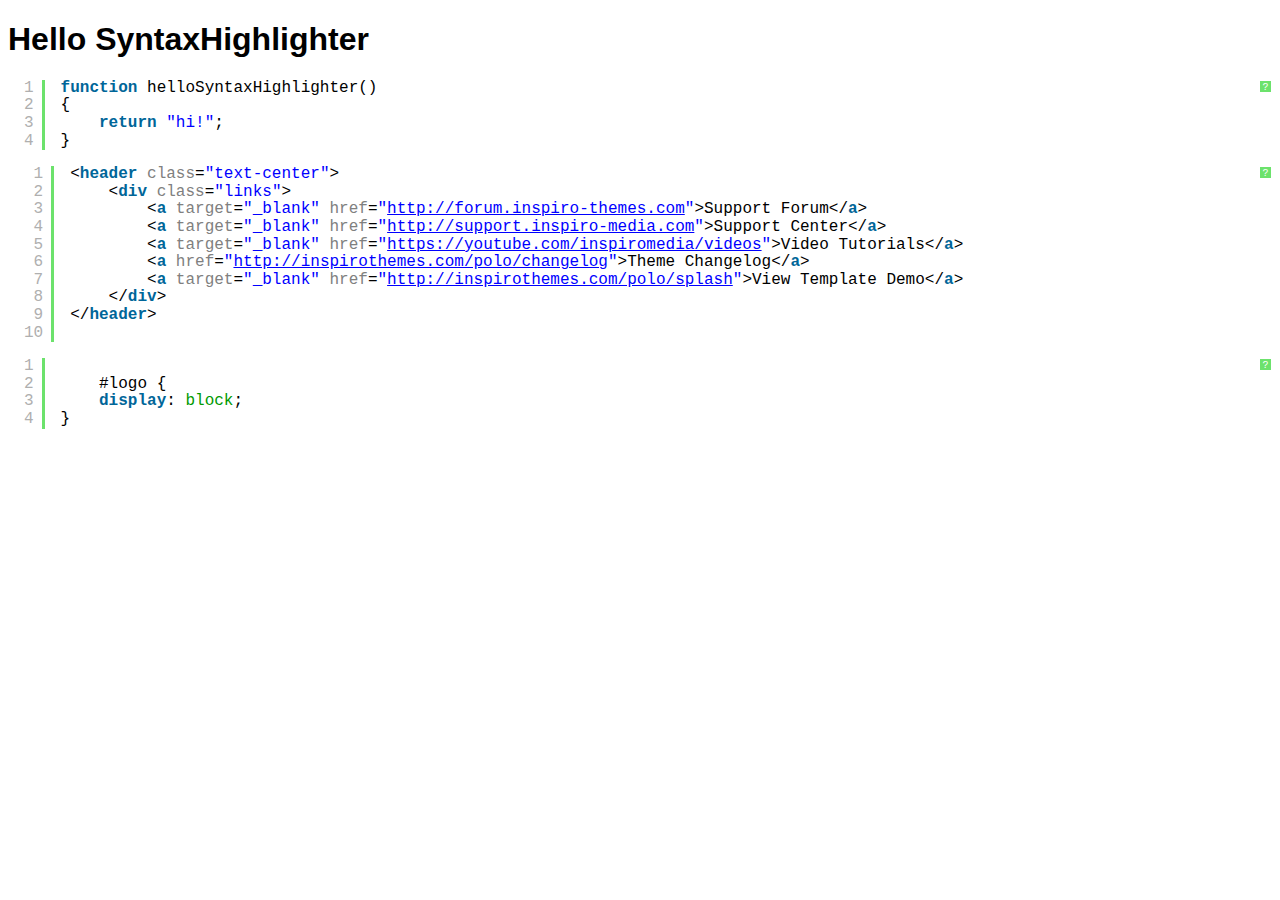
<file: Documentation/js/syntaxhighlighter/index.html>
<!DOCTYPE html PUBLIC "-//W3C//DTD XHTML 1.0 Strict//EN" "http://www.w3.org/TR/xhtml1/DTD/xhtml1-strict.dtd">
<html xmlns="http://www.w3.org/1999/xhtml" xml:lang="en" lang="en">
<head>
	<meta http-equiv="Content-Type" content="text/html; charset=UTF-8" />
	<title>Hello SyntaxHighlighter</title>
	<script type="text/javascript" src="scripts/shCore.js"></script>
	<script type="text/javascript" src="scripts/shBrushJScript.js"></script>
		<script type="text/javascript" src="scripts/shBrushCss.js"></script>
	<script type="text/javascript" src="scripts/shBrushXml.js"></script>
	<link type="text/css" rel="stylesheet" href="styles/shCoreDefault.css"/>
	<script type="text/javascript">SyntaxHighlighter.all();</script>
</head>

<body style="background: white; font-family: Helvetica">

<h1>Hello SyntaxHighlighter</h1>
<pre class="brush: js;">
function helloSyntaxHighlighter()
{
	return "hi!";
}
</pre>
	
<pre class="brush: html;">	
	<header class="text-center">
		<div class="links">
			<a target="_blank" href="http://forum.inspiro-themes.com">Support Forum</a>
			<a target="_blank" href="http://support.inspiro-media.com">Support Center</a>
			<a target="_blank" href="https://youtube.com/inspiromedia/videos">Video Tutorials</a>
			<a href="http://inspirothemes.com/polo/changelog">Theme Changelog</a>
			<a target="_blank" href="http://inspirothemes.com/polo/splash">View Template Demo</a>
		</div>
	</header>
</pre>
	
	<pre class="brush: css;">	
	#logo {
	display: block;
}
</pre>
</html>
</file>
<file: Documentation/js/syntaxhighlighter/styles/shCoreDefault.css>
/**
 * SyntaxHighlighter
 * http://alexgorbatchev.com/SyntaxHighlighter
 *
 * SyntaxHighlighter is donationware. If you are using it, please donate.
 * http://alexgorbatchev.com/SyntaxHighlighter/donate.html
 *
 * @version
 * 3.0.83 (July 02 2010)
 * 
 * @copyright
 * Copyright (C) 2004-2010 Alex Gorbatchev.
 *
 * @license
 * Dual licensed under the MIT and GPL licenses.
 */
.syntaxhighlighter a,
.syntaxhighlighter div,
.syntaxhighlighter code,
.syntaxhighlighter table,
.syntaxhighlighter table td,
.syntaxhighlighter table tr,
.syntaxhighlighter table tbody,
.syntaxhighlighter table thead,
.syntaxhighlighter table caption,
.syntaxhighlighter textarea {
  -moz-border-radius: 0 0 0 0 !important;
  -webkit-border-radius: 0 0 0 0 !important;
  background: none !important;
  border: 0 !important;
  bottom: auto !important;
  float: none !important;
  height: auto !important;
  left: auto !important;
  line-height: 1.1em !important;
  margin: 0 !important;
  outline: 0 !important;
  overflow: visible !important;
  padding: 0 !important;
  position: static !important;
  right: auto !important;
  text-align: left !important;
  top: auto !important;
  vertical-align: baseline !important;
  width: auto !important;
  box-sizing: content-box !important;
  font-family: "Consolas", "Bitstream Vera Sans Mono", "Courier New", Courier, monospace !important;
  font-weight: normal !important;
  font-style: normal !important;
  font-size: 1em !important;
  min-height: inherit !important;
  min-height: auto !important;
}

.syntaxhighlighter {
  width: 100% !important;
  margin: 1em 0 1em 0 !important;
  position: relative !important;
  overflow: auto !important;
  font-size: 1em !important;
}
.syntaxhighlighter.source {
  overflow: hidden !important;
}
.syntaxhighlighter .bold {
  font-weight: bold !important;
}
.syntaxhighlighter .italic {
  font-style: italic !important;
}
.syntaxhighlighter .line {
  white-space: pre !important;
}
.syntaxhighlighter table {
  width: 100% !important;
}
.syntaxhighlighter table caption {
  text-align: left !important;
  padding: .5em 0 0.5em 1em !important;
}
.syntaxhighlighter table td.code {
  width: 100% !important;
}
.syntaxhighlighter table td.code .container {
  position: relative !important;
}
.syntaxhighlighter table td.code .container textarea {
  box-sizing: border-box !important;
  position: absolute !important;
  left: 0 !important;
  top: 0 !important;
  width: 100% !important;
  height: 100% !important;
  border: none !important;
  background: white !important;
  padding-left: 1em !important;
  overflow: hidden !important;
  white-space: pre !important;
}
.syntaxhighlighter table td.gutter .line {
  text-align: right !important;
  padding: 0 0.5em 0 1em !important;
}
.syntaxhighlighter table td.code .line {
  padding: 0 1em !important;
}
.syntaxhighlighter.nogutter td.code .container textarea, .syntaxhighlighter.nogutter td.code .line {
  padding-left: 0em !important;
}
.syntaxhighlighter.show {
  display: block !important;
}
.syntaxhighlighter.collapsed table {
  display: none !important;
}
.syntaxhighlighter.collapsed .toolbar {
  padding: 0.1em 0.8em 0em 0.8em !important;
  font-size: 1em !important;
  position: static !important;
  width: auto !important;
  height: auto !important;
}
.syntaxhighlighter.collapsed .toolbar span {
  display: inline !important;
  margin-right: 1em !important;
}
.syntaxhighlighter.collapsed .toolbar span a {
  padding: 0 !important;
  display: none !important;
}
.syntaxhighlighter.collapsed .toolbar span a.expandSource {
  display: inline !important;
}
.syntaxhighlighter .toolbar {
  position: absolute !important;
  right: 1px !important;
  top: 1px !important;
  width: 11px !important;
  height: 11px !important;
  font-size: 10px !important;
  z-index: 10 !important;
}
.syntaxhighlighter .toolbar span.title {
  display: inline !important;
}
.syntaxhighlighter .toolbar a {
  display: block !important;
  text-align: center !important;
  text-decoration: none !important;
  padding-top: 1px !important;
}
.syntaxhighlighter .toolbar a.expandSource {
  display: none !important;
}
.syntaxhighlighter.ie {
  font-size: .9em !important;
  padding: 1px 0 1px 0 !important;
}
.syntaxhighlighter.ie .toolbar {
  line-height: 8px !important;
}
.syntaxhighlighter.ie .toolbar a {
  padding-top: 0px !important;
}
.syntaxhighlighter.printing .line.alt1 .content,
.syntaxhighlighter.printing .line.alt2 .content,
.syntaxhighlighter.printing .line.highlighted .number,
.syntaxhighlighter.printing .line.highlighted.alt1 .content,
.syntaxhighlighter.printing .line.highlighted.alt2 .content {
  background: none !important;
}
.syntaxhighlighter.printing .line .number {
  color: #bbbbbb !important;
}
.syntaxhighlighter.printing .line .content {
  color: black !important;
}
.syntaxhighlighter.printing .toolbar {
  display: none !important;
}
.syntaxhighlighter.printing a {
  text-decoration: none !important;
}
.syntaxhighlighter.printing .plain, .syntaxhighlighter.printing .plain a {
  color: black !important;
}
.syntaxhighlighter.printing .comments, .syntaxhighlighter.printing .comments a {
  color: #008200 !important;
}
.syntaxhighlighter.printing .string, .syntaxhighlighter.printing .string a {
  color: blue !important;
}
.syntaxhighlighter.printing .keyword {
  color: #006699 !important;
  font-weight: bold !important;
}
.syntaxhighlighter.printing .preprocessor {
  color: gray !important;
}
.syntaxhighlighter.printing .variable {
  color: #aa7700 !important;
}
.syntaxhighlighter.printing .value {
  color: #009900 !important;
}
.syntaxhighlighter.printing .functions {
  color: #ff1493 !important;
}
.syntaxhighlighter.printing .constants {
  color: #0066cc !important;
}
.syntaxhighlighter.printing .script {
  font-weight: bold !important;
}
.syntaxhighlighter.printing .color1, .syntaxhighlighter.printing .color1 a {
  color: gray !important;
}
.syntaxhighlighter.printing .color2, .syntaxhighlighter.printing .color2 a {
  color: #ff1493 !important;
}
.syntaxhighlighter.printing .color3, .syntaxhighlighter.printing .color3 a {
  color: red !important;
}
.syntaxhighlighter.printing .break, .syntaxhighlighter.printing .break a {
  color: black !important;
}

.syntaxhighlighter {
  background-color: white !important;
}
.syntaxhighlighter .line.alt1 {
  background-color: white !important;
}
.syntaxhighlighter .line.alt2 {
  background-color: white !important;
}
.syntaxhighlighter .line.highlighted.alt1, .syntaxhighlighter .line.highlighted.alt2 {
  background-color: #e0e0e0 !important;
}
.syntaxhighlighter .line.highlighted.number {
  color: black !important;
}
.syntaxhighlighter table caption {
  color: black !important;
}
.syntaxhighlighter .gutter {
  color: #afafaf !important;
}
.syntaxhighlighter .gutter .line {
  border-right: 3px solid #6ce26c !important;
}
.syntaxhighlighter .gutter .line.highlighted {
  background-color: #6ce26c !important;
  color: white !important;
}
.syntaxhighlighter.printing .line .content {
  border: none !important;
}
.syntaxhighlighter.collapsed {
  overflow: visible !important;
}
.syntaxhighlighter.collapsed .toolbar {
  color: blue !important;
  background: white !important;
  border: 1px solid #6ce26c !important;
}
.syntaxhighlighter.collapsed .toolbar a {
  color: blue !important;
}
.syntaxhighlighter.collapsed .toolbar a:hover {
  color: red !important;
}
.syntaxhighlighter .toolbar {
  color: white !important;
  background: #6ce26c !important;
  border: none !important;
}
.syntaxhighlighter .toolbar a {
  color: white !important;
}
.syntaxhighlighter .toolbar a:hover {
  color: black !important;
}
.syntaxhighlighter .plain, .syntaxhighlighter .plain a {
  color: black !important;
}
.syntaxhighlighter .comments, .syntaxhighlighter .comments a {
  color: #008200 !important;
}
.syntaxhighlighter .string, .syntaxhighlighter .string a {
  color: blue !important;
}
.syntaxhighlighter .keyword {
  color: #006699 !important;
}
.syntaxhighlighter .preprocessor {
  color: gray !important;
}
.syntaxhighlighter .variable {
  color: #aa7700 !important;
}
.syntaxhighlighter .value {
  color: #009900 !important;
}
.syntaxhighlighter .functions {
  color: #ff1493 !important;
}
.syntaxhighlighter .constants {
  color: #0066cc !important;
}
.syntaxhighlighter .script {
  font-weight: bold !important;
  color: #006699 !important;
  background-color: none !important;
}
.syntaxhighlighter .color1, .syntaxhighlighter .color1 a {
  color: gray !important;
}
.syntaxhighlighter .color2, .syntaxhighlighter .color2 a {
  color: #ff1493 !important;
}
.syntaxhighlighter .color3, .syntaxhighlighter .color3 a {
  color: red !important;
}

.syntaxhighlighter .keyword {
  font-weight: bold !important;
}
</file>
<file: Documentation/css/style.css>
/* Author: Frittt Templates
   URI: http://www.frittt.com
*/

body,
html {
	margin: 0;
	padding: 0;
}
body,
input,
h1,
h2,
h3,
h4,
h5,
h6 {
	font-family: "Raleway", Helvetica, Arial, "Lucida Grande", sans-serif;
	font-weight: 300;
	font-size: 18px;
}

h4 small {
  border-left: 1px solid #888;
  font-size: 12px;
  font-weight: 100;
  margin-left: 10px;
  padding-left: 12px;
}
body {
	background: #fff none repeat scroll 0 0;
	color: #222;
	font-family: "Open Sans";
	font-size: 14px;
	font-weight: 400;
	line-height: 24px;
}

img,
iframe {
	max-width: 100%;
}
iframe {
	max-height: 100%;
}
img {
	height: auto;
}
.btn {
	background: #135571;
	color: #fff;
	-webkit-transition: all 250ms;
	-moz-transition: all 250ms;
	-o-transition: all 250ms;
	transition: all 250ms;
}
.btn:hover {
	background: #333;
}
.btn-download {
	border-radius: 0 4px 0 0;
	font-weight: bold;
	width: 25px;
	overflow: hidden;
}
.btn-download img {
	width: 25px;
	float: left;
	margin-top: 18px;
	margin-right: 15px
}
.btn-download:hover {
	width: 165px;
}
iframe {
	border: 0 !important;
}
header {
	width: 100%;
	overflow: hidden;
}
.container {
	padding: 40px 40px 40px 0;
	position: relative;
}
strong,
dt,
h3,
h4 {
	font-weight: 700;
}
h1,
h2,
h3,
h4,
h5,
h6 {
	color: #121212;
	font-family: "Open Sans";
	font-weight: 300;
	line-height: 1.2em;
	margin: 0 0 0.8em;
}
h1.secondary,
h2.secondary,
h3.secondary,
h4.secondary,
h5.secondary,
h6.secondary {
	color: #333;
}
h1.normal,
h2.normal,
h3.normal,
h4.normal,
h5.normal,
h6.normal {
	font-weight: 400;
}
h1.bold,
h2.bold,
h3.bold,
h4.bold,
h5.bold,
h6.bold {
	font-weight: 500;
}
h1.bolder,
h2.bolder,
h3.bolder,
h4.bolder,
h5.bolder,
h6.bolder {
	font-weight: 700;
}
h1 {
	font-size: 36px;
	font-weight: 500;
	margin-bottom: 20px;
}
h2 {
	font-size: 32px;
	margin-bottom: 20px;
}
h3 {
	font-size: 24px;
	margin-bottom: 22px;
}
h4 {
	font-size: 18px;
	margin-bottom: 22px;
	font-weight: 600;
	opacity: 0.8;
}
h5 {
	font-size: 18px;
	font-weight: 700;
	margin-bottom: 18px;
}
h6 {
	font-size: 14px;
	font-weight: 500;
	margin-bottom: 14px;
}
iframe,
img {
	max-width: 100%;
}
iframe {
	width: 100%;
}

hr {
	background: #EEE;
	border: 0;
	height: 1px;
	margin: 40px 0 40px;
}
blockquote {
	margin: 1em 0;
	border-left: 3px solid #ccc;
	padding-left: 20px;
	text-align: left;
}
dt {}
dd {
	padding: 0;
	margin: 0 0 25px 0;
}
a {
	-webkit-transition: all ease 150ms;
	-moz-transition: all ease 150ms;
	-o-transition: all ease 150ms;
	transition: all ease 150ms;
	text-decoration: none;
	color: #00a5e8;
}
a:hover {
	text-decoration: underline;
}

a:active {
	color: #47b5e2;
}

/* Header Styles */


/*
header {
    padding: 2em 0 2em 0;

    background: #f4f4f4;
    color: #fff;
	border-bottom: 1px solid #eee;
}*/

header {
	background-color: #fff;
	border-bottom: 1px solid #eee;
	left: 0;
	margin: 0 auto;
	top: 0;
	transition: all 1.3s linear 0s;
	width: 100%;
	z-index: 10000;
}
h1 {
	margin-bottom: 20px;
	padding: 0;
}
header h2 {
	margin: 0 0 1em 0;
}
header h2.lone-header {
	margin: 0;
}
footer {
	text-align: center;
	padding: 1.5em 0;
	background: #fff;
	border-radius: 0 0 4px 4px;
}
footer p {
	margin: 0;
	color: #999;
}
.pull-right {
	float: right;
}
.pull-left {
	float: left;
}

/* Navigation Styles */

nav {
	background: #fff;
	padding: 0;
	min-height: 60px;
	border-radius: 5px 5px 0 0;
}
nav ul,
nav li {
	margin: 0;
	padding: 0;
	list-style: none;
}
nav a {
	padding: 0 1em;
	text-decoration: none !important;
	font-size: .9em;
	height: 60px;
	line-height: 60px;
	display: block;
}
nav h1 a {
	padding: 7px 1em;
	height: 46px;
	line-height: 0;
	height: 45px;
	line-height: 60px;
	color: #000;
}
nav h1 a img {
	margin-right: 10px;
	float: left;
	margin-top: 9px;
}
nav h1 a span {
	float: left;
	margin-top: -5px;
}
nav a:active {
	color: #fff;
	cursor: default;
}
nav ul.site {
	padding: 20px 0 0 0;
}
nav #menu {
	overflow: hidden;
	max-height: 0;
	clear: left;
}
nav #menu-toggle {
	position: absolute;
	right: 0;
	top: 0;
	font-size: 1.5em;
	padding: 0 16px;
}
@media only screen and (min-width: 680px) {
	nav,
	nav #menu {
		height: 60px !important;
	}
	nav li,
	nav a {
		float: left;
	}
	nav ul.site {
		float: left;
		padding: 0;
		clear: none;
	}
	nav ul.site li {
		margin: 0 0 0 10px;
	}
	nav #menu-toggle {
		display: none !important;
	}
	nav #menu {
		max-height: 9999px;
		clear: none;
	}
}

/* Content Styles */

section {
	text-align: center;
}
section.vibrant {
	background: #222;
	color: #fff;
}
section.vibrant h4 {
	line-height: 2;
	font-weight: normal;
	width: 90%;
	margin: 0 auto;
}
nav:before,
nav:after,
header:before,
header:after,
section:before,
section:after {
	content: " ";
	display: table;
}
nav:after,
header:after,
section:after {
	clear: both;
}
nav,
header,
section {
	*zoom: 1;
}

/* Form Styles */

input {
	display: block;
	vertical-align: middle;
	line-height: 30px;
	margin: 0 auto;
	width: 100%;
	max-width: 400px;
	-moz-box-sizing: border-box;
	-webkit-box-sizing: border-box;
	box-sizing: border-box;
	-webkit-transition: all linear 0.2s;
	-moz-transition: all linear 0.2s;
	-o-transition: all linear 0.2s;
	transition: all linear 0.2s;
}
input:focus {
	border-color: #007eb2;
	outline: 0;
}
.docs-nav {
  background-color: #fbfbfb;
  border-right: 1px solid #eee;
  font-size: 16px;
  list-style: outside none none;
  margin: 0;
  padding: 20px 0 30px;
	  border-bottom: 1px solid #eee;
}
.docs-nav a {
  border-bottom: 1px solid #eaeaea;
  color: #555;
  display: block;
  font-size: 14px;
  padding: 8px 30px;
  text-decoration: none;
}
.docs-nav a:last-child {
	 border-bottom: 0;

}

.docs-nav strong {
	margin-bottom: 10px;
	display: block;
	  padding: 8px 20px
}
@media only screen and (min-width: 400px) {}
@media only screen and (min-width: 600px) {}
@media only screen and (min-width: 960px) {
	.docs-nav {
		position: absolute;
		top: 0;
		width: 260px;
		-webkit-transition: top linear 50ms;
		-moz-transition: top linear 50ms;
		-o-transition: top linear 50ms;
		transition: top linear 50ms;
	}
	.docs-nav.fixed {
		position: fixed;
		top: 49px;
		width: 260px;
	}
	.docs-nav a:hover {
		background: #f26f29;
		color: #fff;
	}
	.docs-nav a:active, .docs-nav .active {
  background: #f26f29 none repeat scroll 0 0;
  border-right: 0 solid #ccc;
  color: #fff;
}
	.docs-nav .separator {
		height: 20px;
	}
	.docs-content {
		padding-left: 310px;
	}
	header {
		padding: 1em 0 1em 0;
	}
	.container {
		max-width: 100%;
	}
	section {
		padding: 0;
		text-align: left;
		background: #fff;
	}
	section.centered {
		text-align: center;
	}
	input {
		display: inline-block;
	}
}
.text-center {
	text-align: center;
}

#header-wrapper {
	border-bottom: 1px solid #f1f1f1;
}
#hb-header {
	padding: 20px 24px 40px;
}
#hb-header .links {
	margin-top: 40px;
}
.links a,
footer .links a {
	border-left: 1px solid #e1e1e1;
	color: #666;
	display: inline-block;
	padding: 0 10px;
	text-decoration: none;
}
.links a:hover,
footer .links a:hover {
	color: #2980b9;
}
.links a:first-child {
	border-left: 0 none;
}

#footer-wrapper {
    border-top: 1px solid #f1f1f1;
}
#footer, #hb-header {
    padding: 30px 0;
    text-align: center;
}
#footer {
    padding-bottom: 130px;
}
#logo {
	display: block;
}
pre code {
	background-color: transparent;
	border-radius: 0;
	color: inherit;
	font-size: inherit;
	padding: 0;
	white-space: pre-wrap;
}
code {
	background-color: #f9f2f4;
	border-radius: 4px;
	color: #c7254e;
	font-size: 90%;
	padding: 2px 4px;
}

.label {
  border-radius: 0.25em;
  color: #ffffff;
  display: inline;
  font-size: 75%;
  font-weight: bold;
  line-height: 1;
  padding: 0.2em 0.6em 0.3em;
  text-align: center;
  vertical-align: baseline;
  white-space: nowrap;
}

.label-danger {
    background-color: #d9534f;
}



#default-tree li::before {
  background-image: url("../img/folder.png");
  background-repeat: no-repeat;
  content: " ";
  height: 22px;
  margin-left: -23px;
  margin-top: 6px;
  position: absolute;
  width: 24px;
}








table {
    background-color: transparent;
}
caption {
    color: #777;
    padding-bottom: 8px;
    padding-top: 8px;
    text-align: left;
}
th {
    text-align: left;
}
.table {
    margin-bottom: 20px;
    max-width: 100%;
    width: 100%;
}
.table > tbody > tr > td, .table > tbody > tr > th, .table > tfoot > tr > td, .table > tfoot > tr > th, .table > thead > tr > td, .table > thead > tr > th {
    border-top: 1px solid #ddd;
    line-height: 1.42857;
    padding: 8px;
    vertical-align: top;
}
.table > thead > tr > th {
    border-bottom: 2px solid #ddd;
    vertical-align: bottom;
}
.table > caption + thead > tr:first-child > td, .table > caption + thead > tr:first-child > th, .table > colgroup + thead > tr:first-child > td, .table > colgroup + thead > tr:first-child > th, .table > thead:first-child > tr:first-child > td, .table > thead:first-child > tr:first-child > th {
    border-top: 0 none;
}
.table > tbody + tbody {
    border-top: 2px solid #ddd;
}
.table .table {
    background-color: #fff;
}
.table-condensed > tbody > tr > td, .table-condensed > tbody > tr > th, .table-condensed > tfoot > tr > td, .table-condensed > tfoot > tr > th, .table-condensed > thead > tr > td, .table-condensed > thead > tr > th {
    padding: 12px;
}
.table-bordered {
    border: 1px solid #ddd;
}
.table-bordered > tbody > tr > td, .table-bordered > tbody > tr > th, .table-bordered > tfoot > tr > td, .table-bordered > tfoot > tr > th, .table-bordered > thead > tr > td, .table-bordered > thead > tr > th {
  border: 1px solid #eee !important;
}
.table-bordered > thead > tr > td, .table-bordered > thead > tr > th {
    border-bottom-width: 2px;
}
.table-striped > tbody > tr:nth-of-type(2n+1) {
    background-color: #f9f9f9;
}
.table-hover > tbody > tr:hover {
    background-color: #f5f5f5;
}
table col[class*="col-"] {
    display: table-column;
    float: none;
    position: static;
}
table td[class*="col-"], table th[class*="col-"] {
    display: table-cell;
    float: none;
    position: static;
}
.table > tbody > tr.active > td, .table > tbody > tr.active > th, .table > tbody > tr > td.active, .table > tbody > tr > th.active, .table > tfoot > tr.active > td, .table > tfoot > tr.active > th, .table > tfoot > tr > td.active, .table > tfoot > tr > th.active, .table > thead > tr.active > td, .table > thead > tr.active > th, .table > thead > tr > td.active, .table > thead > tr > th.active {
    background-color: #f5f5f5;
}
.table-hover > tbody > tr.active:hover > td, .table-hover > tbody > tr.active:hover > th, .table-hover > tbody > tr:hover > .active, .table-hover > tbody > tr > td.active:hover, .table-hover > tbody > tr > th.active:hover {
    background-color: #e8e8e8;
}
.table > tbody > tr.success > td, .table > tbody > tr.success > th, .table > tbody > tr > td.success, .table > tbody > tr > th.success, .table > tfoot > tr.success > td, .table > tfoot > tr.success > th, .table > tfoot > tr > td.success, .table > tfoot > tr > th.success, .table > thead > tr.success > td, .table > thead > tr.success > th, .table > thead > tr > td.success, .table > thead > tr > th.success {
    background-color: #dff0d8;
}
.table-hover > tbody > tr.success:hover > td, .table-hover > tbody > tr.success:hover > th, .table-hover > tbody > tr:hover > .success, .table-hover > tbody > tr > td.success:hover, .table-hover > tbody > tr > th.success:hover {
    background-color: #d0e9c6;
}
.table > tbody > tr.info > td, .table > tbody > tr.info > th, .table > tbody > tr > td.info, .table > tbody > tr > th.info, .table > tfoot > tr.info > td, .table > tfoot > tr.info > th, .table > tfoot > tr > td.info, .table > tfoot > tr > th.info, .table > thead > tr.info > td, .table > thead > tr.info > th, .table > thead > tr > td.info, .table > thead > tr > th.info {
    background-color: #d9edf7;
}
.table-hover > tbody > tr.info:hover > td, .table-hover > tbody > tr.info:hover > th, .table-hover > tbody > tr:hover > .info, .table-hover > tbody > tr > td.info:hover, .table-hover > tbody > tr > th.info:hover {
    background-color: #c4e3f3;
}
.table > tbody > tr.warning > td, .table > tbody > tr.warning > th, .table > tbody > tr > td.warning, .table > tbody > tr > th.warning, .table > tfoot > tr.warning > td, .table > tfoot > tr.warning > th, .table > tfoot > tr > td.warning, .table > tfoot > tr > th.warning, .table > thead > tr.warning > td, .table > thead > tr.warning > th, .table > thead > tr > td.warning, .table > thead > tr > th.warning {
    background-color: #fcf8e3;
}
.table-hover > tbody > tr.warning:hover > td, .table-hover > tbody > tr.warning:hover > th, .table-hover > tbody > tr:hover > .warning, .table-hover > tbody > tr > td.warning:hover, .table-hover > tbody > tr > th.warning:hover {
    background-color: #faf2cc;
}
.table > tbody > tr.danger > td, .table > tbody > tr.danger > th, .table > tbody > tr > td.danger, .table > tbody > tr > th.danger, .table > tfoot > tr.danger > td, .table > tfoot > tr.danger > th, .table > tfoot > tr > td.danger, .table > tfoot > tr > th.danger, .table > thead > tr.danger > td, .table > thead > tr.danger > th, .table > thead > tr > td.danger, .table > thead > tr > th.danger {
    background-color: #f2dede;
}
.table-hover > tbody > tr.danger:hover > td, .table-hover > tbody > tr.danger:hover > th, .table-hover > tbody > tr:hover > .danger, .table-hover > tbody > tr > td.danger:hover, .table-hover > tbody > tr > th.danger:hover {
    background-color: #ebcccc;
}
.table-responsive {
    min-height: 0.01%;
    overflow-x: auto;
}
@media screen and (max-width: 767px) {
.table-responsive {
    border: 1px solid #ddd;
    margin-bottom: 15px;
    overflow-y: hidden;
    width: 100%;
}
.table-responsive > .table {
    margin-bottom: 0;
}
.table-responsive > .table > tbody > tr > td, .table-responsive > .table > tbody > tr > th, .table-responsive > .table > tfoot > tr > td, .table-responsive > .table > tfoot > tr > th, .table-responsive > .table > thead > tr > td, .table-responsive > .table > thead > tr > th {
    white-space: nowrap;
}
.table-responsive > .table-bordered {
    border: 0 none;
}
.table-responsive > .table-bordered > tbody > tr > td:first-child, .table-responsive > .table-bordered > tbody > tr > th:first-child, .table-responsive > .table-bordered > tfoot > tr > td:first-child, .table-responsive > .table-bordered > tfoot > tr > th:first-child, .table-responsive > .table-bordered > thead > tr > td:first-child, .table-responsive > .table-bordered > thead > tr > th:first-child {
    border-left: 0 none;
}
.table-responsive > .table-bordered > tbody > tr > td:last-child, .table-responsive > .table-bordered > tbody > tr > th:last-child, .table-responsive > .table-bordered > tfoot > tr > td:last-child, .table-responsive > .table-bordered > tfoot > tr > th:last-child, .table-responsive > .table-bordered > thead > tr > td:last-child, .table-responsive > .table-bordered > thead > tr > th:last-child {
    border-right: 0 none;
}
.table-responsive > .table-bordered > tbody > tr:last-child > td, .table-responsive > .table-bordered > tbody > tr:last-child > th, .table-responsive > .table-bordered > tfoot > tr:last-child > td, .table-responsive > .table-bordered > tfoot > tr:last-child > th {
    border-bottom: 0 none;
}
}


.table {
    margin-top: 5px;
}
.table thead tr th {
    border-bottom: 1px solid rgba(230, 230, 230, 0.7);
    color: rgba(44, 44, 44, 0.35);
    font-size: 13px;
    font-weight: 600;
    padding-bottom: 14px;
    padding-top: 14px;
    text-transform: uppercase;
    vertical-align: middle;
}
.table thead tr th[class*="sorting_"] {
    color: #2c2c2c;
}
.table thead tr th:first-child {
    padding-left: 18px !important;
}
.table thead tr th .btn {
    margin-bottom: -20px;
    margin-top: -20px;
}
.table tbody tr td {
    background: #fff none repeat scroll 0 0;
    border-bottom: 1px solid rgba(230, 230, 230, 0.7);
    border-top: 0 none;
    font-size: 13.5px;
    padding: 20px;
}
.table tbody tr td .btn {
    background: rgba(44, 44, 44, 0.07) none repeat scroll 0 0;
    border-radius: 4px;
    color: #62605a !important;
    display: inline-block;
    margin: 5px;
    padding: 5px;
}
.table tbody tr td .btn:hover {
    background: rgba(44, 44, 44, 0.15) none repeat scroll 0 0;
}
.table tbody tr td[class*="sorting_"] {
    color: #000;
}
.table tbody tr.selected td {
    background: #fcf3be none repeat scroll 0 0;
}
.table.table-hover tbody tr:hover td {
    background: #d9f1fe none repeat scroll 0 0 !important;
}
.table.table-hover tbody tr.selected:hover td {
    background: #fcf3be none repeat scroll 0 0 !important;
}
.table.table-striped tbody tr td {
    background: #fafafa none repeat scroll 0 0 !important;
}
.table.table-striped tbody tr:nth-child(2n+1) td {
    background: #fff none repeat scroll 0 0 !important;
}
.table.table-condensed {
    table-layout: fixed;
}
.table.table-condensed thead tr th {
    padding-left: 20px;
    padding-right: 20px;
}
.table.table-condensed tbody tr td {
    padding-bottom: 12px;
    padding-top: 12px;
}
.table.table-condensed thead tr th, .table.table-condensed tbody tr td, .table.table-condensed tbody tr td * {
    overflow: hidden;
    text-overflow: ellipsis;
    vertical-align: middle;
    white-space: nowrap;
}
.table.table-condensed.table-detailed > tbody > tr.shown > td {
    background: #fcf3be none repeat scroll 0 0;
}
.table.table-condensed.table-detailed > tbody > tr.shown > td:first-child::before {
    content: "";
    display: inline-block;
    font-family: "FontAwesome";
    margin-right: 8px;
}
.table.table-condensed.table-detailed > tbody > tr.shown + tr > td {
    background: rgba(250, 250, 250, 0.4) none repeat scroll 0 0;
    padding: 0 40px;
}
.table.table-condensed.table-detailed > tbody > tr.shown + tr > td .table-inline {
    background: transparent none repeat scroll 0 0;
}
.table.table-condensed.table-detailed > tbody > tr.shown + tr > td .table-inline tr, .table.table-condensed.table-detailed > tbody > tr.shown + tr > td .table-inline td {
    background: transparent none repeat scroll 0 0;
    font-weight: 600;
}
.table.table-condensed.table-detailed > tbody > tr > td:hover {
    cursor: pointer;
}
.table.table-condensed.table-detailed > tbody > tr > td:first-child::before {
    content: "";
    display: inline-block;
    font-family: "FontAwesome";
    margin-right: 8px;
}
.table.table-condensed.table-detailed .table-inline td {
    border: medium none;
    text-align: left;
}
.table.table-borderless > tbody > tr > td {
    border-bottom: 0 none;
}
.fht-table {
    margin-bottom: 0 !important;
}
.table.dataTable.no-footer {
    border: medium none;
}

table {
    border-collapse: collapse;
    border-spacing: 0;
}


.docs-content-inner section {
  border-bottom: 1px solid #eee;
  margin-bottom: 60px;
  padding-bottom: 60px;
}


.syntaxhighlighter {
  border: 1px solid #eee;
  border-radius: 5px;
  padding: 10px;
}

.syntaxhighlighter .toolbar {
	display: none;
}
.w-25 {
	width: 25%;
}
.w-75 {
	width: 75%;
}
</file>
<file: Static HTML/App Landing/plugins/elegant_font/style.css>
@font-face {
	font-family: 'ElegantIcons';
	src:url('fonts/ElegantIcons.eot');
	src:url('fonts/ElegantIcons.eot?#iefix') format('embedded-opentype'),
		url('fonts/ElegantIcons.woff') format('woff'),
		url('fonts/ElegantIcons.ttf') format('truetype'),
		url('fonts/ElegantIcons.svg#ElegantIcons') format('svg');
	font-weight: normal;
	font-style: normal;
}

/* Use the following CSS code if you want to use data attributes for inserting your icons */
[data-icon]:before {
	font-family: 'ElegantIcons';
	content: attr(data-icon);
	speak: none;
	font-weight: normal;
	font-variant: normal;
	text-transform: none;
	line-height: 1;
	-webkit-font-smoothing: antialiased;
	-moz-osx-font-smoothing: grayscale;
}

/* Use the following CSS code if you want to have a class per icon */
/*
Instead of a list of all class selectors,
you can use the generic selector below, but it's slower:
[class*="your-class-prefix"] {
*/
.arrow_up, .arrow_down, .arrow_left, .arrow_right, .arrow_left-up, .arrow_right-up, .arrow_right-down, .arrow_left-down, .arrow-up-down, .arrow_up-down_alt, .arrow_left-right_alt, .arrow_left-right, .arrow_expand_alt2, .arrow_expand_alt, .arrow_condense, .arrow_expand, .arrow_move, .arrow_carrot-up, .arrow_carrot-down, .arrow_carrot-left, .arrow_carrot-right, .arrow_carrot-2up, .arrow_carrot-2down, .arrow_carrot-2left, .arrow_carrot-2right, .arrow_carrot-up_alt2, .arrow_carrot-down_alt2, .arrow_carrot-left_alt2, .arrow_carrot-right_alt2, .arrow_carrot-2up_alt2, .arrow_carrot-2down_alt2, .arrow_carrot-2left_alt2, .arrow_carrot-2right_alt2, .arrow_triangle-up, .arrow_triangle-down, .arrow_triangle-left, .arrow_triangle-right, .arrow_triangle-up_alt2, .arrow_triangle-down_alt2, .arrow_triangle-left_alt2, .arrow_triangle-right_alt2, .arrow_back, .icon_minus-06, .icon_plus, .icon_close, .icon_check, .icon_minus_alt2, .icon_plus_alt2, .icon_close_alt2, .icon_check_alt2, .icon_zoom-out_alt, .icon_zoom-in_alt, .icon_search, .icon_box-empty, .icon_box-selected, .icon_minus-box, .icon_plus-box, .icon_box-checked, .icon_circle-empty, .icon_circle-slelected, .icon_stop_alt2, .icon_stop, .icon_pause_alt2, .icon_pause, .icon_menu, .icon_menu-square_alt2, .icon_menu-circle_alt2, .icon_ul, .icon_ol, .icon_adjust-horiz, .icon_adjust-vert, .icon_document_alt, .icon_documents_alt, .icon_pencil, .icon_pencil-edit_alt, .icon_pencil-edit, .icon_folder-alt, .icon_folder-open_alt, .icon_folder-add_alt, .icon_info_alt, .icon_error-oct_alt, .icon_error-circle_alt, .icon_error-triangle_alt, .icon_question_alt2, .icon_question, .icon_comment_alt, .icon_chat_alt, .icon_vol-mute_alt, .icon_volume-low_alt, .icon_volume-high_alt, .icon_quotations, .icon_quotations_alt2, .icon_clock_alt, .icon_lock_alt, .icon_lock-open_alt, .icon_key_alt, .icon_cloud_alt, .icon_cloud-upload_alt, .icon_cloud-download_alt, .icon_image, .icon_images, .icon_lightbulb_alt, .icon_gift_alt, .icon_house_alt, .icon_genius, .icon_mobile, .icon_tablet, .icon_laptop, .icon_desktop, .icon_camera_alt, .icon_mail_alt, .icon_cone_alt, .icon_ribbon_alt, .icon_bag_alt, .icon_creditcard, .icon_cart_alt, .icon_paperclip, .icon_tag_alt, .icon_tags_alt, .icon_trash_alt, .icon_cursor_alt, .icon_mic_alt, .icon_compass_alt, .icon_pin_alt, .icon_pushpin_alt, .icon_map_alt, .icon_drawer_alt, .icon_toolbox_alt, .icon_book_alt, .icon_calendar, .icon_film, .icon_table, .icon_contacts_alt, .icon_headphones, .icon_lifesaver, .icon_piechart, .icon_refresh, .icon_link_alt, .icon_link, .icon_loading, .icon_blocked, .icon_archive_alt, .icon_heart_alt, .icon_star_alt, .icon_star-half_alt, .icon_star, .icon_star-half, .icon_tools, .icon_tool, .icon_cog, .icon_cogs, .arrow_up_alt, .arrow_down_alt, .arrow_left_alt, .arrow_right_alt, .arrow_left-up_alt, .arrow_right-up_alt, .arrow_right-down_alt, .arrow_left-down_alt, .arrow_condense_alt, .arrow_expand_alt3, .arrow_carrot_up_alt, .arrow_carrot-down_alt, .arrow_carrot-left_alt, .arrow_carrot-right_alt, .arrow_carrot-2up_alt, .arrow_carrot-2dwnn_alt, .arrow_carrot-2left_alt, .arrow_carrot-2right_alt, .arrow_triangle-up_alt, .arrow_triangle-down_alt, .arrow_triangle-left_alt, .arrow_triangle-right_alt, .icon_minus_alt, .icon_plus_alt, .icon_close_alt, .icon_check_alt, .icon_zoom-out, .icon_zoom-in, .icon_stop_alt, .icon_menu-square_alt, .icon_menu-circle_alt, .icon_document, .icon_documents, .icon_pencil_alt, .icon_folder, .icon_folder-open, .icon_folder-add, .icon_folder_upload, .icon_folder_download, .icon_info, .icon_error-circle, .icon_error-oct, .icon_error-triangle, .icon_question_alt, .icon_comment, .icon_chat, .icon_vol-mute, .icon_volume-low, .icon_volume-high, .icon_quotations_alt, .icon_clock, .icon_lock, .icon_lock-open, .icon_key, .icon_cloud, .icon_cloud-upload, .icon_cloud-download, .icon_lightbulb, .icon_gift, .icon_house, .icon_camera, .icon_mail, .icon_cone, .icon_ribbon, .icon_bag, .icon_cart, .icon_tag, .icon_tags, .icon_trash, .icon_cursor, .icon_mic, .icon_compass, .icon_pin, .icon_pushpin, .icon_map, .icon_drawer, .icon_toolbox, .icon_book, .icon_contacts, .icon_archive, .icon_heart, .icon_profile, .icon_group, .icon_grid-2x2, .icon_grid-3x3, .icon_music, .icon_pause_alt, .icon_phone, .icon_upload, .icon_download, .social_facebook, .social_twitter, .social_pinterest, .social_googleplus, .social_tumblr, .social_tumbleupon, .social_wordpress, .social_instagram, .social_dribbble, .social_vimeo, .social_linkedin, .social_rss, .social_deviantart, .social_share, .social_myspace, .social_skype, .social_youtube, .social_picassa, .social_googledrive, .social_flickr, .social_blogger, .social_spotify, .social_delicious, .social_facebook_circle, .social_twitter_circle, .social_pinterest_circle, .social_googleplus_circle, .social_tumblr_circle, .social_stumbleupon_circle, .social_wordpress_circle, .social_instagram_circle, .social_dribbble_circle, .social_vimeo_circle, .social_linkedin_circle, .social_rss_circle, .social_deviantart_circle, .social_share_circle, .social_myspace_circle, .social_skype_circle, .social_youtube_circle, .social_picassa_circle, .social_googledrive_alt2, .social_flickr_circle, .social_blogger_circle, .social_spotify_circle, .social_delicious_circle, .social_facebook_square, .social_twitter_square, .social_pinterest_square, .social_googleplus_square, .social_tumblr_square, .social_stumbleupon_square, .social_wordpress_square, .social_instagram_square, .social_dribbble_square, .social_vimeo_square, .social_linkedin_square, .social_rss_square, .social_deviantart_square, .social_share_square, .social_myspace_square, .social_skype_square, .social_youtube_square, .social_picassa_square, .social_googledrive_square, .social_flickr_square, .social_blogger_square, .social_spotify_square, .social_delicious_square, .icon_printer, .icon_calulator, .icon_building, .icon_floppy, .icon_drive, .icon_search-2, .icon_id, .icon_id-2, .icon_puzzle, .icon_like, .icon_dislike, .icon_mug, .icon_currency, .icon_wallet, .icon_pens, .icon_easel, .icon_flowchart, .icon_datareport, .icon_briefcase, .icon_shield, .icon_percent, .icon_globe, .icon_globe-2, .icon_target, .icon_hourglass, .icon_balance, .icon_rook, .icon_printer-alt, .icon_calculator_alt, .icon_building_alt, .icon_floppy_alt, .icon_drive_alt, .icon_search_alt, .icon_id_alt, .icon_id-2_alt, .icon_puzzle_alt, .icon_like_alt, .icon_dislike_alt, .icon_mug_alt, .icon_currency_alt, .icon_wallet_alt, .icon_pens_alt, .icon_easel_alt, .icon_flowchart_alt, .icon_datareport_alt, .icon_briefcase_alt, .icon_shield_alt, .icon_percent_alt, .icon_globe_alt, .icon_clipboard {
	font-family: 'ElegantIcons';
	speak: none;
	font-style: normal;
	font-weight: normal;
	font-variant: normal;
	text-transform: none;
	line-height: 1;
	-webkit-font-smoothing: antialiased;
}
.arrow_up:before {
	content: "\21";
}
.arrow_down:before {
	content: "\22";
}
.arrow_left:before {
	content: "\23";
}
.arrow_right:before {
	content: "\24";
}
.arrow_left-up:before {
	content: "\25";
}
.arrow_right-up:before {
	content: "\26";
}
.arrow_right-down:before {
	content: "\27";
}
.arrow_left-down:before {
	content: "\28";
}
.arrow-up-down:before {
	content: "\29";
}
.arrow_up-down_alt:before {
	content: "\2a";
}
.arrow_left-right_alt:before {
	content: "\2b";
}
.arrow_left-right:before {
	content: "\2c";
}
.arrow_expand_alt2:before {
	content: "\2d";
}
.arrow_expand_alt:before {
	content: "\2e";
}
.arrow_condense:before {
	content: "\2f";
}
.arrow_expand:before {
	content: "\30";
}
.arrow_move:before {
	content: "\31";
}
.arrow_carrot-up:before {
	content: "\32";
}
.arrow_carrot-down:before {
	content: "\33";
}
.arrow_carrot-left:before {
	content: "\34";
}
.arrow_carrot-right:before {
	content: "\35";
}
.arrow_carrot-2up:before {
	content: "\36";
}
.arrow_carrot-2down:before {
	content: "\37";
}
.arrow_carrot-2left:before {
	content: "\38";
}
.arrow_carrot-2right:before {
	content: "\39";
}
.arrow_carrot-up_alt2:before {
	content: "\3a";
}
.arrow_carrot-down_alt2:before {
	content: "\3b";
}
.arrow_carrot-left_alt2:before {
	content: "\3c";
}
.arrow_carrot-right_alt2:before {
	content: "\3d";
}
.arrow_carrot-2up_alt2:before {
	content: "\3e";
}
.arrow_carrot-2down_alt2:before {
	content: "\3f";
}
.arrow_carrot-2left_alt2:before {
	content: "\40";
}
.arrow_carrot-2right_alt2:before {
	content: "\41";
}
.arrow_triangle-up:before {
	content: "\42";
}
.arrow_triangle-down:before {
	content: "\43";
}
.arrow_triangle-left:before {
	content: "\44";
}
.arrow_triangle-right:before {
	content: "\45";
}
.arrow_triangle-up_alt2:before {
	content: "\46";
}
.arrow_triangle-down_alt2:before {
	content: "\47";
}
.arrow_triangle-left_alt2:before {
	content: "\48";
}
.arrow_triangle-right_alt2:before {
	content: "\49";
}
.arrow_back:before {
	content: "\4a";
}
.icon_minus-06:before {
	content: "\4b";
}
.icon_plus:before {
	content: "\4c";
}
.icon_close:before {
	content: "\4d";
}
.icon_check:before {
	content: "\4e";
}
.icon_minus_alt2:before {
	content: "\4f";
}
.icon_plus_alt2:before {
	content: "\50";
}
.icon_close_alt2:before {
	content: "\51";
}
.icon_check_alt2:before {
	content: "\52";
}
.icon_zoom-out_alt:before {
	content: "\53";
}
.icon_zoom-in_alt:before {
	content: "\54";
}
.icon_search:before {
	content: "\55";
}
.icon_box-empty:before {
	content: "\56";
}
.icon_box-selected:before {
	content: "\57";
}
.icon_minus-box:before {
	content: "\58";
}
.icon_plus-box:before {
	content: "\59";
}
.icon_box-checked:before {
	content: "\5a";
}
.icon_circle-empty:before {
	content: "\5b";
}
.icon_circle-slelected:before {
	content: "\5c";
}
.icon_stop_alt2:before {
	content: "\5d";
}
.icon_stop:before {
	content: "\5e";
}
.icon_pause_alt2:before {
	content: "\5f";
}
.icon_pause:before {
	content: "\60";
}
.icon_menu:before {
	content: "\61";
}
.icon_menu-square_alt2:before {
	content: "\62";
}
.icon_menu-circle_alt2:before {
	content: "\63";
}
.icon_ul:before {
	content: "\64";
}
.icon_ol:before {
	content: "\65";
}
.icon_adjust-horiz:before {
	content: "\66";
}
.icon_adjust-vert:before {
	content: "\67";
}
.icon_document_alt:before {
	content: "\68";
}
.icon_documents_alt:before {
	content: "\69";
}
.icon_pencil:before {
	content: "\6a";
}
.icon_pencil-edit_alt:before {
	content: "\6b";
}
.icon_pencil-edit:before {
	content: "\6c";
}
.icon_folder-alt:before {
	content: "\6d";
}
.icon_folder-open_alt:before {
	content: "\6e";
}
.icon_folder-add_alt:before {
	content: "\6f";
}
.icon_info_alt:before {
	content: "\70";
}
.icon_error-oct_alt:before {
	content: "\71";
}
.icon_error-circle_alt:before {
	content: "\72";
}
.icon_error-triangle_alt:before {
	content: "\73";
}
.icon_question_alt2:before {
	content: "\74";
}
.icon_question:before {
	content: "\75";
}
.icon_comment_alt:before {
	content: "\76";
}
.icon_chat_alt:before {
	content: "\77";
}
.icon_vol-mute_alt:before {
	content: "\78";
}
.icon_volume-low_alt:before {
	content: "\79";
}
.icon_volume-high_alt:before {
	content: "\7a";
}
.icon_quotations:before {
	content: "\7b";
}
.icon_quotations_alt2:before {
	content: "\7c";
}
.icon_clock_alt:before {
	content: "\7d";
}
.icon_lock_alt:before {
	content: "\7e";
}
.icon_lock-open_alt:before {
	content: "\e000";
}
.icon_key_alt:before {
	content: "\e001";
}
.icon_cloud_alt:before {
	content: "\e002";
}
.icon_cloud-upload_alt:before {
	content: "\e003";
}
.icon_cloud-download_alt:before {
	content: "\e004";
}
.icon_image:before {
	content: "\e005";
}
.icon_images:before {
	content: "\e006";
}
.icon_lightbulb_alt:before {
	content: "\e007";
}
.icon_gift_alt:before {
	content: "\e008";
}
.icon_house_alt:before {
	content: "\e009";
}
.icon_genius:before {
	content: "\e00a";
}
.icon_mobile:before {
	content: "\e00b";
}
.icon_tablet:before {
	content: "\e00c";
}
.icon_laptop:before {
	content: "\e00d";
}
.icon_desktop:before {
	content: "\e00e";
}
.icon_camera_alt:before {
	content: "\e00f";
}
.icon_mail_alt:before {
	content: "\e010";
}
.icon_cone_alt:before {
	content: "\e011";
}
.icon_ribbon_alt:before {
	content: "\e012";
}
.icon_bag_alt:before {
	content: "\e013";
}
.icon_creditcard:before {
	content: "\e014";
}
.icon_cart_alt:before {
	content: "\e015";
}
.icon_paperclip:before {
	content: "\e016";
}
.icon_tag_alt:before {
	content: "\e017";
}
.icon_tags_alt:before {
	content: "\e018";
}
.icon_trash_alt:before {
	content: "\e019";
}
.icon_cursor_alt:before {
	content: "\e01a";
}
.icon_mic_alt:before {
	content: "\e01b";
}
.icon_compass_alt:before {
	content: "\e01c";
}
.icon_pin_alt:before {
	content: "\e01d";
}
.icon_pushpin_alt:before {
	content: "\e01e";
}
.icon_map_alt:before {
	content: "\e01f";
}
.icon_drawer_alt:before {
	content: "\e020";
}
.icon_toolbox_alt:before {
	content: "\e021";
}
.icon_book_alt:before {
	content: "\e022";
}
.icon_calendar:before {
	content: "\e023";
}
.icon_film:before {
	content: "\e024";
}
.icon_table:before {
	content: "\e025";
}
.icon_contacts_alt:before {
	content: "\e026";
}
.icon_headphones:before {
	content: "\e027";
}
.icon_lifesaver:before {
	content: "\e028";
}
.icon_piechart:before {
	content: "\e029";
}
.icon_refresh:before {
	content: "\e02a";
}
.icon_link_alt:before {
	content: "\e02b";
}
.icon_link:before {
	content: "\e02c";
}
.icon_loading:before {
	content: "\e02d";
}
.icon_blocked:before {
	content: "\e02e";
}
.icon_archive_alt:before {
	content: "\e02f";
}
.icon_heart_alt:before {
	content: "\e030";
}
.icon_star_alt:before {
	content: "\e031";
}
.icon_star-half_alt:before {
	content: "\e032";
}
.icon_star:before {
	content: "\e033";
}
.icon_star-half:before {
	content: "\e034";
}
.icon_tools:before {
	content: "\e035";
}
.icon_tool:before {
	content: "\e036";
}
.icon_cog:before {
	content: "\e037";
}
.icon_cogs:before {
	content: "\e038";
}
.arrow_up_alt:before {
	content: "\e039";
}
.arrow_down_alt:before {
	content: "\e03a";
}
.arrow_left_alt:before {
	content: "\e03b";
}
.arrow_right_alt:before {
	content: "\e03c";
}
.arrow_left-up_alt:before {
	content: "\e03d";
}
.arrow_right-up_alt:before {
	content: "\e03e";
}
.arrow_right-down_alt:before {
	content: "\e03f";
}
.arrow_left-down_alt:before {
	content: "\e040";
}
.arrow_condense_alt:before {
	content: "\e041";
}
.arrow_expand_alt3:before {
	content: "\e042";
}
.arrow_carrot_up_alt:before {
	content: "\e043";
}
.arrow_carrot-down_alt:before {
	content: "\e044";
}
.arrow_carrot-left_alt:before {
	content: "\e045";
}
.arrow_carrot-right_alt:before {
	content: "\e046";
}
.arrow_carrot-2up_alt:before {
	content: "\e047";
}
.arrow_carrot-2dwnn_alt:before {
	content: "\e048";
}
.arrow_carrot-2left_alt:before {
	content: "\e049";
}
.arrow_carrot-2right_alt:before {
	content: "\e04a";
}
.arrow_triangle-up_alt:before {
	content: "\e04b";
}
.arrow_triangle-down_alt:before {
	content: "\e04c";
}
.arrow_triangle-left_alt:before {
	content: "\e04d";
}
.arrow_triangle-right_alt:before {
	content: "\e04e";
}
.icon_minus_alt:before {
	content: "\e04f";
}
.icon_plus_alt:before {
	content: "\e050";
}
.icon_close_alt:before {
	content: "\e051";
}
.icon_check_alt:before {
	content: "\e052";
}
.icon_zoom-out:before {
	content: "\e053";
}
.icon_zoom-in:before {
	content: "\e054";
}
.icon_stop_alt:before {
	content: "\e055";
}
.icon_menu-square_alt:before {
	content: "\e056";
}
.icon_menu-circle_alt:before {
	content: "\e057";
}
.icon_document:before {
	content: "\e058";
}
.icon_documents:before {
	content: "\e059";
}
.icon_pencil_alt:before {
	content: "\e05a";
}
.icon_folder:before {
	content: "\e05b";
}
.icon_folder-open:before {
	content: "\e05c";
}
.icon_folder-add:before {
	content: "\e05d";
}
.icon_folder_upload:before {
	content: "\e05e";
}
.icon_folder_download:before {
	content: "\e05f";
}
.icon_info:before {
	content: "\e060";
}
.icon_error-circle:before {
	content: "\e061";
}
.icon_error-oct:before {
	content: "\e062";
}
.icon_error-triangle:before {
	content: "\e063";
}
.icon_question_alt:before {
	content: "\e064";
}
.icon_comment:before {
	content: "\e065";
}
.icon_chat:before {
	content: "\e066";
}
.icon_vol-mute:before {
	content: "\e067";
}
.icon_volume-low:before {
	content: "\e068";
}
.icon_volume-high:before {
	content: "\e069";
}
.icon_quotations_alt:before {
	content: "\e06a";
}
.icon_clock:before {
	content: "\e06b";
}
.icon_lock:before {
	content: "\e06c";
}
.icon_lock-open:before {
	content: "\e06d";
}
.icon_key:before {
	content: "\e06e";
}
.icon_cloud:before {
	content: "\e06f";
}
.icon_cloud-upload:before {
	content: "\e070";
}
.icon_cloud-download:before {
	content: "\e071";
}
.icon_lightbulb:before {
	content: "\e072";
}
.icon_gift:before {
	content: "\e073";
}
.icon_house:before {
	content: "\e074";
}
.icon_camera:before {
	content: "\e075";
}
.icon_mail:before {
	content: "\e076";
}
.icon_cone:before {
	content: "\e077";
}
.icon_ribbon:before {
	content: "\e078";
}
.icon_bag:before {
	content: "\e079";
}
.icon_cart:before {
	content: "\e07a";
}
.icon_tag:before {
	content: "\e07b";
}
.icon_tags:before {
	content: "\e07c";
}
.icon_trash:before {
	content: "\e07d";
}
.icon_cursor:before {
	content: "\e07e";
}
.icon_mic:before {
	content: "\e07f";
}
.icon_compass:before {
	content: "\e080";
}
.icon_pin:before {
	content: "\e081";
}
.icon_pushpin:before {
	content: "\e082";
}
.icon_map:before {
	content: "\e083";
}
.icon_drawer:before {
	content: "\e084";
}
.icon_toolbox:before {
	content: "\e085";
}
.icon_book:before {
	content: "\e086";
}
.icon_contacts:before {
	content: "\e087";
}
.icon_archive:before {
	content: "\e088";
}
.icon_heart:before {
	content: "\e089";
}
.icon_profile:before {
	content: "\e08a";
}
.icon_group:before {
	content: "\e08b";
}
.icon_grid-2x2:before {
	content: "\e08c";
}
.icon_grid-3x3:before {
	content: "\e08d";
}
.icon_music:before {
	content: "\e08e";
}
.icon_pause_alt:before {
	content: "\e08f";
}
.icon_phone:before {
	content: "\e090";
}
.icon_upload:before {
	content: "\e091";
}
.icon_download:before {
	content: "\e092";
}
.social_facebook:before {
	content: "\e093";
}
.social_twitter:before {
	content: "\e094";
}
.social_pinterest:before {
	content: "\e095";
}
.social_googleplus:before {
	content: "\e096";
}
.social_tumblr:before {
	content: "\e097";
}
.social_tumbleupon:before {
	content: "\e098";
}
.social_wordpress:before {
	content: "\e099";
}
.social_instagram:before {
	content: "\e09a";
}
.social_dribbble:before {
	content: "\e09b";
}
.social_vimeo:before {
	content: "\e09c";
}
.social_linkedin:before {
	content: "\e09d";
}
.social_rss:before {
	content: "\e09e";
}
.social_deviantart:before {
	content: "\e09f";
}
.social_share:before {
	content: "\e0a0";
}
.social_myspace:before {
	content: "\e0a1";
}
.social_skype:before {
	content: "\e0a2";
}
.social_youtube:before {
	content: "\e0a3";
}
.social_picassa:before {
	content: "\e0a4";
}
.social_googledrive:before {
	content: "\e0a5";
}
.social_flickr:before {
	content: "\e0a6";
}
.social_blogger:before {
	content: "\e0a7";
}
.social_spotify:before {
	content: "\e0a8";
}
.social_delicious:before {
	content: "\e0a9";
}
.social_facebook_circle:before {
	content: "\e0aa";
}
.social_twitter_circle:before {
	content: "\e0ab";
}
.social_pinterest_circle:before {
	content: "\e0ac";
}
.social_googleplus_circle:before {
	content: "\e0ad";
}
.social_tumblr_circle:before {
	content: "\e0ae";
}
.social_stumbleupon_circle:before {
	content: "\e0af";
}
.social_wordpress_circle:before {
	content: "\e0b0";
}
.social_instagram_circle:before {
	content: "\e0b1";
}
.social_dribbble_circle:before {
	content: "\e0b2";
}
.social_vimeo_circle:before {
	content: "\e0b3";
}
.social_linkedin_circle:before {
	content: "\e0b4";
}
.social_rss_circle:before {
	content: "\e0b5";
}
.social_deviantart_circle:before {
	content: "\e0b6";
}
.social_share_circle:before {
	content: "\e0b7";
}
.social_myspace_circle:before {
	content: "\e0b8";
}
.social_skype_circle:before {
	content: "\e0b9";
}
.social_youtube_circle:before {
	content: "\e0ba";
}
.social_picassa_circle:before {
	content: "\e0bb";
}
.social_googledrive_alt2:before {
	content: "\e0bc";
}
.social_flickr_circle:before {
	content: "\e0bd";
}
.social_blogger_circle:before {
	content: "\e0be";
}
.social_spotify_circle:before {
	content: "\e0bf";
}
.social_delicious_circle:before {
	content: "\e0c0";
}
.social_facebook_square:before {
	content: "\e0c1";
}
.social_twitter_square:before {
	content: "\e0c2";
}
.social_pinterest_square:before {
	content: "\e0c3";
}
.social_googleplus_square:before {
	content: "\e0c4";
}
.social_tumblr_square:before {
	content: "\e0c5";
}
.social_stumbleupon_square:before {
	content: "\e0c6";
}
.social_wordpress_square:before {
	content: "\e0c7";
}
.social_instagram_square:before {
	content: "\e0c8";
}
.social_dribbble_square:before {
	content: "\e0c9";
}
.social_vimeo_square:before {
	content: "\e0ca";
}
.social_linkedin_square:before {
	content: "\e0cb";
}
.social_rss_square:before {
	content: "\e0cc";
}
.social_deviantart_square:before {
	content: "\e0cd";
}
.social_share_square:before {
	content: "\e0ce";
}
.social_myspace_square:before {
	content: "\e0cf";
}
.social_skype_square:before {
	content: "\e0d0";
}
.social_youtube_square:before {
	content: "\e0d1";
}
.social_picassa_square:before {
	content: "\e0d2";
}
.social_googledrive_square:before {
	content: "\e0d3";
}
.social_flickr_square:before {
	content: "\e0d4";
}
.social_blogger_square:before {
	content: "\e0d5";
}
.social_spotify_square:before {
	content: "\e0d6";
}
.social_delicious_square:before {
	content: "\e0d7";
}
.icon_printer:before {
	content: "\e103";
}
.icon_calulator:before {
	content: "\e0ee";
}
.icon_building:before {
	content: "\e0ef";
}
.icon_floppy:before {
	content: "\e0e8";
}
.icon_drive:before {
	content: "\e0ea";
}
.icon_search-2:before {
	content: "\e101";
}
.icon_id:before {
	content: "\e107";
}
.icon_id-2:before {
	content: "\e108";
}
.icon_puzzle:before {
	content: "\e102";
}
.icon_like:before {
	content: "\e106";
}
.icon_dislike:before {
	content: "\e0eb";
}
.icon_mug:before {
	content: "\e105";
}
.icon_currency:before {
	content: "\e0ed";
}
.icon_wallet:before {
	content: "\e100";
}
.icon_pens:before {
	content: "\e104";
}
.icon_easel:before {
	content: "\e0e9";
}
.icon_flowchart:before {
	content: "\e109";
}
.icon_datareport:before {
	content: "\e0ec";
}
.icon_briefcase:before {
	content: "\e0fe";
}
.icon_shield:before {
	content: "\e0f6";
}
.icon_percent:before {
	content: "\e0fb";
}
.icon_globe:before {
	content: "\e0e2";
}
.icon_globe-2:before {
	content: "\e0e3";
}
.icon_target:before {
	content: "\e0f5";
}
.icon_hourglass:before {
	content: "\e0e1";
}
.icon_balance:before {
	content: "\e0ff";
}
.icon_rook:before {
	content: "\e0f8";
}
.icon_printer-alt:before {
	content: "\e0fa";
}
.icon_calculator_alt:before {
	content: "\e0e7";
}
.icon_building_alt:before {
	content: "\e0fd";
}
.icon_floppy_alt:before {
	content: "\e0e4";
}
.icon_drive_alt:before {
	content: "\e0e5";
}
.icon_search_alt:before {
	content: "\e0f7";
}
.icon_id_alt:before {
	content: "\e0e0";
}
.icon_id-2_alt:before {
	content: "\e0fc";
}
.icon_puzzle_alt:before {
	content: "\e0f9";
}
.icon_like_alt:before {
	content: "\e0dd";
}
.icon_dislike_alt:before {
	content: "\e0f1";
}
.icon_mug_alt:before {
	content: "\e0dc";
}
.icon_currency_alt:before {
	content: "\e0f3";
}
.icon_wallet_alt:before {
	content: "\e0d8";
}
.icon_pens_alt:before {
	content: "\e0db";
}
.icon_easel_alt:before {
	content: "\e0f0";
}
.icon_flowchart_alt:before {
	content: "\e0df";
}
.icon_datareport_alt:before {
	content: "\e0f2";
}
.icon_briefcase_alt:before {
	content: "\e0f4";
}
.icon_shield_alt:before {
	content: "\e0d9";
}
.icon_percent_alt:before {
	content: "\e0da";
}
.icon_globe_alt:before {
	content: "\e0de";
}
.icon_clipboard:before {
	content: "\e0e6";
}


	.glyph {
		float: left;
		text-align: center;
		padding: .75em;
		margin: .4em 1.5em .75em 0;
		width: 6em;
text-shadow: none;
	}
        .glyph_big {
        font-size: 128px;
        color: #59c5dc;
        float: left;
        margin-right: 20px;
        }

        .glyph div { padding-bottom: 10px;}

	.glyph input {
		font-family: consolas, monospace;
		font-size: 12px;
		width: 100%;
		text-align: center;
		border: 0;
		box-shadow: 0 0 0 1px #ccc;
		padding: .2em;
                -moz-border-radius: 5px;
                -webkit-border-radius: 5px;
	}
	.centered {
		margin-left: auto;
		margin-right: auto;
	}
	.glyph .fs1 {
		font-size: 2em;
	}
</file>
<file: Static HTML/App Landing/css/default.css>
/*=== Text color ===*/
.btn-primary:hover,
.pricing .btn-primary,
.btn-icon:hover .text h6,
.btn-icon:hover .text span,
.card.team .card-img .card-img-overlay .social-link .btn-social:hover i,
.btn-transparent:hover,
.navbar-nav.site_nav .nav-item:last-child a.nav-link:hover,
.icon-style-1 i,
.contact .media i,
.pricing .card-body .btn-primary {
  color: #968FF4;
}

/*=== Text color important ===*/
.pricing.center .card-body .btn-primary:hover {
  color: #968FF4 !important;
}

/*=== Gradient Background ===*/
.bg-gradient,
nav.navbar.navbar-sticky,
h3.section-title-center:after,
h3.section-title:after,
.product-slider .owl-dots .owl-dot.active span,
.card.card-accordion .card-header a,
.pricing .list-group .list-group-item span,
.pricing .card-body ul li span,
.up-scroll .navbar-scrollUp.is-fixed {
  background-image: linear-gradient(135deg, #968ff4 45%, #6ab6e5 70%);
}

.card.team .card-img .card-img-overlay {
  background-image: linear-gradient(135deg, rgba(150, 143, 244, 0.9) 45%, rgba(106, 182, 229, 0.9) 70%);
}

/*=== Background color ===*/
::-moz-selection {
  background-color: #968FF4;
}
::selection {
  background-color: #968FF4;
}

::-moz-selection {
  background-color: #968FF4;
}

.btn-primary,
.pricing .btn-primary:hover,
.testimonial-carousel .owl-nav .owl-prev:hover,
.testimonial-carousel .owl-nav .owl-next:hover,
.btn-social:hover,
.media-style-01:hover .icon-style-1 i,
.pricing .card-body .btn-primary:hover,
.navbar .container .collapse,
.navbar .container .collapsing,
button.slick-prev:active,
button.slick-prev:focus,
button.slick-prev:hover,
button.slick-next:active,
button.slick-next:focus,
button.slick-next:hover,
.product-slider .slick-dots li.slick-active button {
  background-color: #968FF4;
}

/*=== Border color ===*/
.btn-primary,
.btn-primary:hover,
.pricing .btn-primary,
.pricing .card-body .btn-primary,
.testimonial-carousel .owl-nav .owl-prev:hover,
.testimonial-carousel .owl-nav .owl-next:hover,
.btn-social:hover,
.product-slider .slick-dots li.slick-active button {
  border-color: #968FF4;
}

/*=== Svg ===*/
.home-promo-video a.video-link span .video-icon,
.btn-icon:hover .icon .brand-icon-svg {
  fill: #968FF4;
}

/*=== Media Queries ===*/
@media (min-width: 480px) {
  .navbar .container .collapse, .navbar .container .collapsing {
    background-color: transparent;
  }
}
</file>
<file: Static HTML/App Landing/css/style.css>
/* ======== index ========
1. RESET
2. BODY LAYOUT
3. COMMON
4. UI KIT
  4.1 ACCORDION
  4.2 BATTON
  4.3 SECTION TITLE
  4.4 CARD
  4.5 TABS
  4.6 LIST STYLE
  4.7 MEDIA STYLE
  4.8 ICON STYLE
  4.9 IMAGE STYLE
  4.10 CAROUSEL
5. HEADER
6. HOME
  6.1 BANNER CONTENT
  6.2 FEATURES STYLE ONE
  6.3 PRICING TABLE
  6.4 PROME VIDEO SECTION
  6.5 CONTACT
  6.6 TESTIMONIAL
7. FOOTER
===================== */
/* ================================================
--> 1. RESET
================================================== */
@import url("https://fonts.googleapis.com/css?family=Montserrat:400,500,600,700|Poppins:400,500,600,700");
* {
  outline: 0;
  margin: 0;
  padding: 0;
}

html, * {
  text-rendering: optimizeLegibility;
  -webkit-font-smoothing: antialiased;
  -moz-osx-font-smoothing: grayscale;
}

body {
  font-family: 'Montserrat', sans-serif;
  font-size: 14px;
  line-height: 21px;
  color: #929292;
  font-weight: 400;
  position: relative;
}

ul {
  margin: 0;
  padding: 0;
}

ul li {
  list-style-type: none;
}

p {
  color: #929292;
  font-weight: 400;
  margin-bottom: 0;
}

@media (min-width: 320px) {
  p {
    font-size: 12px;
    line-height: 22px;
  }
}

@media (min-width: 768px) {
  p {
    font-size: 14px;
    line-height: 24px;
  }
}

h1, h2, h3, h4, h5, h6 {
  font-family: 'Poppins', sans-serif;
  margin: 0;
  font-weight: 400;
  color: #1d2025;
}

h1 {
  font-size: 40px;
  line-height: 1.1;
}

h2 {
  font-size: 32px;
  line-height: 1.1;
}

h3 {
  font-size: 26px;
  line-height: 1.1;
}

h4 {
  font-size: 22px;
  line-height: 1.1;
}

h5 {
  font-size: 20px;
  line-height: 1.1;
}

h6 {
  font-size: 16px;
  line-height: 1.1;
}

/* ================================================
--> 2. BODY LAYOUT
================================================== */
.default {
  background-image: url("../img/patterns/pattern1.png");
  background-repeat: repeat;
  background-attachment: fixed;
  background-position: center;
}

.pattern-01 {
  background-image: url("../img/patterns/pattern2.png");
  background-repeat: repeat;
  background-attachment: fixed;
  background-position: center;
}

.pattern-02 {
  background-image: url("../img/patterns/pattern3.png");
  background-repeat: repeat;
  background-attachment: fixed;
  background-position: center;
}

.pattern-03 {
  background-image: url("../img/patterns/pattern4.png");
  background-repeat: repeat;
  background-attachment: fixed;
  background-position: center;
}

.pattern-04 {
  background-image: url("../img/patterns/pattern5.png");
  background-repeat: repeat;
  background-attachment: fixed;
  background-position: center;
}

.pattern-06 {
  background-image: url("../img/patterns/006.png");
  background-repeat: repeat;
  background-attachment: fixed;
  background-position: center;
}

.pattern-07 {
  background-image: url("../img/patterns/007.png");
  background-repeat: repeat;
  background-attachment: fixed;
  background-position: center;
}

.pattern-05 {
  background-image: url("../img/patterns/005.png");
  background-repeat: repeat;
  background-attachment: fixed;
  background-position: center;
}

/* ================================================
--> 3. COMMON
================================================== */
/* Font faces */
.form-control:focus {
  box-shadow: none 1px 2px #CCC;
}

/*  Comoon element style */
a {
  color: #929292;
  text-decoration: none;
  transition: all 0.5s ease-in-out;
}

a:hover, a:focus, a:active {
  box-shadow: none;
  outline: none;
  text-decoration: none;
  color: #968FF4;
}

.bg-image-holder, .bg-image {
  background-size: cover !important;
  background-position: 50% 50% !important;
  transition: all 0.5s ease-in-out;
  background-color: #f5f5f5;
  position: relative;
}

::-moz-selection {
  background-color: #968FF4;
  color: #ffffff;
}

::selection {
  background-color: #968FF4;
  color: #ffffff;
}

::-moz-selection {
  background-color: #968FF4;
  color: #ffffff;
}

.letter-spacing {
  letter-spacing: 7px;
}

/* Height Vertical 100% */
.vh100 {
  height: 100vh;
}

/* padding */
.no-padding {
  padding: 0 !important;
}

.pv100 {
  padding-top: 100px;
  padding-bottom: 100px;
}

.pt30 {
  padding-top: 30px;
}

.pb30 {
  padding-bottom: 30px;
}

.pb50 {
  padding-bottom: 50px;
}

.pv30 {
  padding-top: 30px;
  padding-bottom: 30px;
}

.pt100 {
  padding-top: 100px;
}

.pb100 {
  padding-bottom: 100px;
}

.pb55 {
  padding-bottom: 55px;
}

@media (min-width: 768px) {
  .t-pl-50 {
    padding-left: 50px;
  }
}

@media (min-width: 768px) {
  .t-pr-50 {
    padding-right: 50px;
  }
}

/* All margins */
.mt-30 {
  margin-top: 30px;
}

.mt-35 {
  margin-top: 35px;
}

.mt-40 {
  margin-top: 40px;
}

.mt-50 {
  margin-top: 50px;
}

.mt-60 {
  margin-top: 60px;
}

.mt-70 {
  margin-top: 70px;
}

.mt-75 {
  margin-top: 75px;
}

.mt-80 {
  margin-top: 80px;
}

.mt-85 {
  margin-top: 85px;
}

.mt-90 {
  margin-top: 90px;
}

.mt-95 {
  margin-top: 95px;
}

.mt-100 {
  margin-top: 100px;
}

.mb-40 {
  margin-bottom: 40px;
}

.mb-50 {
  margin-bottom: 50px;
}

.mb-60 {
  margin-bottom: 60px;
}

.mb-70 {
  margin-bottom: 70px;
}

/* Mobile Margin */
.m-mt-20 {
  margin-top: 20px;
}

@media (min-width: 992px) {
  .m-mt-20 {
    margin-top: 0;
  }
}

.m-mt-50 {
  margin-top: 50px;
}

@media (min-width: 768px) {
  .m-mt-50 {
    margin-top: 0;
  }
}

.m-mb-20 {
  margin-bottom: 20px;
}

@media (min-width: 992px) {
  .m-mb-20 {
    margin-bottom: 0;
  }
}

.m-mb-50 {
  margin-bottom: 50px;
}

@media (min-width: 768px) {
  .m-mb-50 {
    margin-bottom: 0;
  }
}

/* Tablet Margin Top */
@media (min-width: 768px) {
  .t-mt-50 {
    margin-top: 50px;
  }
}

@media (min-width: 768px) {
  .t-mt-60 {
    margin-top: 60px;
  }
}

@media (min-width: 768px) {
  .t-mt-70 {
    margin-top: 70px;
  }
}

@media (min-width: 768px) {
  .t-mt-80 {
    margin-top: 80px;
  }
}

@media (min-width: 768px) {
  .t-mt-80 {
    margin-top: 80px;
  }
}

/* Large desktops */
@media (min-width: 768px) {
  .t-ml-100 {
    margin-left: 100px;
  }
}

@media (min-width: 768px) {
  .t-mr-100 {
    margin-right: 100px;
  }
}

/* Large Margin Top */
@media (min-width: 992px) {
  .lg-mt-70 {
    margin-top: 70px;
  }
}

@media (min-width: 992px) {
  .lg-mt-80 {
    margin-top: 80px;
  }
}

@media (min-width: 992px) {
  .lg-mt-90 {
    margin-top: 90px;
  }
}

/* Font Weight */
.light {
  font-weight: 300;
}

.normal {
  font-weight: 400;
}

.mid {
  font-weight: 500;
}

.mid-bold {
  font-weight: 600;
}

.bold {
  font-weight: 700;
}

/* Common class shared */
body.boxed {
  margin: 0 auto;
  position: relative;
  box-shadow: 0px 0px 5px 0px rgba(0, 0, 0, 0.1);
}

@media (min-width: 992px) {
  body.boxed {
    max-width: 970px;
  }
}

@media (min-width: 1200px) {
  body.boxed {
    max-width: 1260px;
  }
}

body.boxed .main-wrapper {
  background: #ffffff;
}

/* Color */
.text-primary {
  color: #968FF4 !important;
}

.text-white {
  color: #ffffff !important;
}

.text-dark {
  color: #1d2025 !important;
}

.light-gray {
  color: #d2d0d0;
}

.white-color {
  color: #ffffff;
}

/* Background Color */
.bg-white {
  background-color: #ffffff;
}

.bg-dark {
  background-color: #000000;
}

.bg-water {
  background-color: transparent;
}

.bg-sand {
  background-color: #f5f5f5;
}

.bg-primary {
  background-color: #968FF4 !important;
}

.bg-whiteSmoke {
  background-color: #F8F8F8;
}

/*  BG GRADIENT */
.bg-gradient {
  background: #968ff4;
  background: linear-gradient(135deg, #968ff4 45%, #6ab6e5 70%);
}

/* Overflow Hidden */
.overflow {
  overflow: hidden;
}

/* ================================================
--> 4. UI KIT
================================================== */
/* ======== 4.1 ACCORDION ======== */
.card.card-accordion {
  border: 0;
  margin: 15px 0;
}

.card.card-accordion .card-header {
  padding: 0px;
  border-radius: 0px;
  border: none;
}

.card.card-accordion .card-header h6 {
  position: relative;
}

.card.card-accordion .card-header h6 a:after {
  top: 50%;
  -webkit-transform: translateY(-50%);
  transform: translateY(-50%);
}

.card.card-accordion .card-header a {
  display: block;
  padding: 15px 27px 15px 20px;
  line-height: 24px;
  transition: unset;
  background: #968ff4;
  background: linear-gradient(135deg, #968ff4 45%, #6ab6e5 70%);
  color: #ffffff;
}

.card.card-accordion .card-header a[data-toggle=collapse]:after {
  font-family: FontAwesome;
  font-style: normal;
  speak: none;
  display: inline-block;
  content: '\f106';
  float: right;
  line-height: 1;
  width: 22px;
  font-size: 20px;
  text-align: center;
  position: absolute;
  right: 15px;
}

.card.card-accordion .card-header a.collapsed {
  line-height: 24px;
  color: #1d2025;
  background: #ffffff;
  background: linear-gradient(180deg, #ffffff, #ffffff);
  border: 0;
}

.card.card-accordion .card-header a[data-toggle=collapse].collapsed:after {
  font-family: FontAwesome;
  font-style: normal;
  speak: none;
  display: inline-block;
  content: '\f107';
}

.card.card-accordion .card-block {
  padding: 30px 20px;
  font-size: 14px;
  line-height: 26px;
  border-radius: 0;
}

/* ======== 4.2 BATTON ======== */
.btn {
  border: none;
  border-radius: 2px;
  height: 52px;
  padding: 0 25px;
  font-size: 12px;
  line-height: 52px;
  font-weight: 500;
  text-transform: uppercase;
  cursor: pointer;
  color: #ffffff;
  transition: all 0.5s ease-in-out;
}

@media (min-width: 992px) {
  .btn {
    font-size: 14px;
  }
}

.btn.focus, .btn:focus, .btn.active, .btn:active, .btn:hover {
  box-shadow: none;
}

.btn.btn-rounded {
  border-radius: 40px;
}

.btn i {
  font-size: inherit;
}

.btn-primary {
  background-color: #968FF4;
  border: 1px solid #968FF4;
  color: #ffffff;
  text-transform: uppercase;
  font-size: 14px;
  border-radius: 2px;
}

.btn-primary:hover {
  border: 1px solid #968FF4;
  color: #968FF4;
  background-color: transparent;
}

.btn-primary:active, .btn-primary:focus {
  box-shadow: none !important;
  background-color: transparent !important;
  color: #968FF4;
  border-color: #968FF4;
}

.btn-icon {
  height: 77px;
  border: 1px solid rgba(255, 255, 255, 0.4);
  display: -webkit-inline-box;
  display: -ms-inline-flexbox;
  display: inline-flex;
  -webkit-box-orient: horizontal;
  -webkit-box-direction: normal;
      -ms-flex-direction: row;
          flex-direction: row;
  -ms-flex-wrap: wrap;
      flex-wrap: wrap;
  -webkit-box-align: center;
      -ms-flex-align: center;
          align-items: center;
  padding: 20px;
  border-radius: 5px;
  margin-top: 30px;
  position: relative;
  z-index: 1;
}

.btn-icon:hover {
  border: 1px solid transparent;
  box-shadow: 0px 7px 15px 0px rgba(0, 0, 0, 0.1);
  background-color: #ffffff;
}

.btn-icon:hover .icon .brand-icon-svg {
  fill: #968FF4;
}

.btn-icon:hover .text h6,
.btn-icon:hover .text span {
  color: #968FF4;
}

.btn-icon .icon {
  padding-right: 20px;
}

.btn-icon .icon .brand-icon-svg {
  fill: #ffffff;
  transition: all 0.5s ease-in-out;
}

.btn-icon .text {
  padding-right: 20px;
  text-align: left;
}

.btn-icon .text h6 {
  color: #ffffff;
  transition: all 0.5s ease-in-out;
}

.btn-icon .text span {
  display: block;
  font-weight: 500;
  color: #ffffff;
  font-size: 20px;
  transition: all 0.5s ease-in-out;
}

.brand-icon-svg {
  fill: #ffffff;
  fill-rule: evenodd;
}

.btn-transparent {
  border: 1px solid #ffffff;
  position: relative;
  z-index: 1;
  font-size: 14px;
}

.btn-transparent:hover {
  border: 1px solid transparent;
  box-shadow: 0px 7px 15px 0px rgba(0, 0, 0, 0.1);
  color: #968FF4;
  background-color: #ffffff;
}

.scroll-btn-aria {
  position: relative;
}

.scroll-btn-aria .btn-scroll-down {
  position: absolute;
  top: -80px;
  left: 50%;
  -webkit-transform: translateX(-50%);
          transform: translateX(-50%);
  width: 26px;
  height: 66px;
  line-height: 60px;
  display: block;
  border: 2px solid rgba(233, 233, 233, 0.5);
  border-radius: 30px;
  z-index: 100;
  text-align: center;
  transition: all 0.3s ease-in-out;
}

@media (min-width: 768px) {
  .scroll-btn-aria .btn-scroll-down {
    top: -110px;
    width: 28px;
    height: 68px;
    line-height: 90px;
  }
}

.scroll-btn-aria .btn-scroll-down i {
  color: #ffffff;
  display: inline-block;
  font-size: 16px;
  transition: all 0.3s ease-in-out;
  position: relative;
}

@media (min-width: 768px) {
  .scroll-btn-aria .btn-scroll-down i {
    font-size: 24px;
  }
}

.scroll-btn-aria .btn-scroll-down:hover i {
  -webkit-animation: fadeInDown 2s infinite;
          animation: fadeInDown 2s infinite;
}

.btn-social {
  width: 45px;
  height: 45px;
  text-align: center;
  padding: 0;
  border-radius: 2px;
  margin: 0 auto;
  line-height: 48px;
  display: inline-block;
  background-color: rgba(106, 200, 208, 0);
  border: 1px solid #e5e5e5;
  transition: all .5s ease-in-out;
  position: relative;
  z-index: 1;
}

.btn-social i {
  margin-right: 0px;
  color: #929292;
  transition: all .5s ease-in-out;
  font-size: 15px;
}

.btn-social:hover {
  background-color: #968FF4;
  border: 1px solid #968FF4;
}

.btn-social:hover i {
  color: #ffffff;
}

/* ======== 4.3 SECTION TITLE ======== */
[class*="heading-"] {
  position: relative;
}

h3.section-title {
  position: relative;
  font-size: 26px;
  line-height: 26px;
  font-weight: 500;
  padding-bottom: 15px;
}

h3.section-title:after {
  position: absolute;
  left: 0;
  bottom: 5px;
  background: #968ff4;
  background: linear-gradient(135deg, #968ff4 45%, #6ab6e5 70%);
  content: "";
  width: 100px;
  height: 1px;
}

h3.section-title.text-white:after {
  background: #ffffff;
  background: linear-gradient(180deg, #ffffff, #ffffff);
}

h3.section-title-center {
  position: relative;
  font-size: 26px;
  line-height: 26px;
  font-weight: 500;
  padding-bottom: 15px;
}

h3.section-title-center:after {
  position: absolute;
  left: 50%;
  bottom: 5px;
  background: #968ff4;
  background: linear-gradient(135deg, #968ff4 45%, #6ab6e5 70%);
  content: "";
  width: 100px;
  height: 1px;
  -webkit-transform: translateX(-50%);
          transform: translateX(-50%);
}

.section-padding {
  padding-top: 70px;
  padding-bottom: 70px;
}

@media (min-width: 992px) {
  .section-padding {
    padding-top: 100px;
    padding-bottom: 100px;
  }
}

.section_top-padding {
  padding-top: 70px;
}

@media (min-width: 992px) {
  .section_top-padding {
    padding-top: 90px;
  }
}

.section_bottom-padding {
  padding-bottom: 70px;
}

@media (min-width: 992px) {
  .section_bottom-padding {
    padding-bottom: 90px;
  }
}

/* ======== 4.4 CARD ======== */
.card.team {
  border: 0;
  padding: 13px;
}

.card.team .card-img {
  position: relative;
}

.card.team .card-img img {
  border-radius: 50%;
  width: 100%;
}

.card.team .card-img .card-img-overlay {
  display: -webkit-box;
  display: -ms-flexbox;
  display: flex;
  -webkit-box-align: center;
      -ms-flex-align: center;
          align-items: center;
  text-align: center;
  -webkit-box-pack: center;
      -ms-flex-pack: center;
          justify-content: center;
  background: rgba(150, 143, 244, 0.85);
  background: linear-gradient(135deg, rgba(150, 143, 244, 0.85) 45%, rgba(106, 182, 229, 0.85) 70%);
  border-radius: 50%;
  -ms-filter: "progid:DXImageTransform.Microsoft.Alpha(Opacity=$value)";
  filter: alpha(opacity=0);
  -moz-opacity: 0;
  -khtml-opacity: 0;
  opacity: 0;
  visibility: hidden;
  -webkit-transform: scale(0);
          transform: scale(0);
  transition: all .5s ease-in-out;
}

.card.team .card-img .card-img-overlay .social-link {
  margin: 0;
}

.card.team .card-img .card-img-overlay .social-link .btn-social {
  width: 40px;
  height: 40px;
  line-height: 43px;
}

.card.team .card-img .card-img-overlay .social-link .btn-social i {
  color: #ffffff;
  font-size: 14px;
}

.card.team .card-img .card-img-overlay .social-link .btn-social::after {
  background-image: none;
}

.card.team .card-img .card-img-overlay .social-link .btn-social:hover {
  background-color: #ffffff !important;
  border: 1px solid #ffffff;
}

.card.team .card-img .card-img-overlay .social-link .btn-social:hover i {
  color: #968FF4;
}

.card.team .card-body a {
  display: block;
  text-align: center;
  padding: 10px;
}

.card.team .card-body a h5 {
  font-size: 20px;
}

.card.team .card-body span {
  display: block;
  color: #929292;
  text-align: center;
  text-transform: capitalize;
}

.card.team:hover .card-img .card-img-overlay {
  -ms-filter: "progid:DXImageTransform.Microsoft.Alpha(Opacity=$value)";
  filter: alpha(opacity=1);
  -moz-opacity: 1;
  -khtml-opacity: 1;
  opacity: 1;
  visibility: visible;
  -webkit-transform: scale(1);
          transform: scale(1);
}

.card.team:hover .card-img .card-img-overlay .social-link .btn-social {
  background-color: transparent;
}

/* ======== 4.5 TABS ======== */
.nav-tabs.feature-tabs {
  border-bottom: 0;
}

@media (min-width: 992px) {
  .nav-tabs.feature-tabs {
    margin-top: 25px;
  }
}

.nav-tabs.feature-tabs .nav-item {
  width: 100%;
}

.nav-tabs.feature-tabs .nav-item .nav-link {
  margin-right: 0;
  background-color: transparent;
  border: 0;
  padding: 0;
  margin: 0;
}

.nav-tabs.feature-tabs .nav-item .nav-link.active {
  border-top-color: transparent;
}

/* Tab Image Frame */
.image-frame {
  position: relative;
  text-align: center;
  padding: 0px 20px;
  height: 604px;
  background-position: center center;
  background-repeat: no-repeat;
  background-size: 96%;
  top: 50px;
}

@media (min-width: 1200px) {
  .image-frame {
    background-size: 79%;
    top: 0;
  }
}

.tab-content.scren-image {
  position: absolute;
  left: 50%;
  top: 49.5%;
  -webkit-transform: translate(-50%, -50%);
          transform: translate(-50%, -50%);
  width: 252px;
}

.tab-content.scren-image .tab-pane.show {
  display: block;
}

.tab-content.scren-image .tab-pane img {
  max-width: 100%;
}

/* ======== 4.6 LIST STYLE ======== */
@media (min-width: 768px) {
  .list-style {
    display: -webkit-box;
    display: -ms-flexbox;
    display: flex;
    -webkit-box-orient: vertical;
    -webkit-box-direction: normal;
        -ms-flex-direction: column;
            flex-direction: column;
    -ms-flex-wrap: wrap;
        flex-wrap: wrap;
    height: 65px;
  }
}

.list-style li {
  color: #1d2025;
  line-height: 24px;
  padding: 3px 0;
}

.list-style li i {
  color: #1d2025;
  margin-right: 10px;
  font-size: 18px;
  font-weight: 300;
}

/* List Style 2 */
.list-style2 li {
  padding-bottom: 10px;
  color: #ffffff;
  font-size: 16px;
  font-weight: 400;
}

.list-style2 li i {
  color: #ffffff;
  margin-right: 5px;
  font-size: 18px;
}

/*  List Style 3 */
.list-style3 li {
  color: #cbd0d8;
  margin-bottom: 20px;
}

.list-style3 li a {
  text-decoration: none;
  color: #cbd0d8;
  text-transform: uppercase;
}

.list-style3 li a:hover {
  color: #968FF4;
}

.list-style3 li i {
  margin-right: 20px;
  color: #968FF4;
}

/*======== 4.7 MEDIA STYLE ========*/
/* Media Style One */
.media-style-01 {
  transition: all .05s ease-in-out;
  padding: 15px 0;
}

@media (min-width: 768px) {
  .media-style-01 {
    padding: 20px 0;
  }
}

@media (min-width: 992px) {
  .media-style-01 {
    padding: 30px 0;
  }
}

.media-style-01 .media-body h5 {
  font-size: 16px;
  font-weight: 500;
  margin-bottom: 15px;
  text-transform: capitalize;
}

.media-style-01 .media-body p {
  font-weight: 400;
}

.media-style-01:hover .icon-style-1 i {
  background-color: #968FF4;
  color: #ffffff;
}

/* Media Style Two */
.media-style-02 .media-body h5 {
  font-size: 16px;
  font-weight: 500;
}

@media (min-width: 768px) {
  .media-style-02 .icon-style-3.custom-ml {
    margin-left: 20px;
  }
}

@media (min-width: 768px) {
  .media-style-02 .icon-style-3.custom-mr {
    margin-right: 20px;
  }
}

.media-style-02 .icon-style-3 i {
  color: #333;
}

/*======== 4.8 ICON STYLE ========*/
.icon-style-1 {
  position: relative;
  width: 72px;
  height: 72px;
  line-height: 68px;
  text-align: center;
  border-radius: 50%;
  border: 2px solid #F3F3F3;
  transition: all .5s ease-in-out;
  margin-right: 20px;
}

@media (min-width: 768px) {
  .icon-style-1 {
    margin: auto;
  }
}

@media (min-width: 768px) {
  .icon-style-1.custom-mr {
    margin-right: 20px;
  }
}

@media (min-width: 768px) {
  .icon-style-1.custom-ml {
    margin-left: 20px;
  }
}

.icon-style-1 i {
  font-size: 25px;
  text-align: center;
  width: 62px;
  height: 62px;
  line-height: 62px;
  border-radius: 50%;
  margin-top: 3px;
  display: inline-block;
  transition: all .5s ease-in-out;
  position: relative;
  color: #968FF4;
}

/*======== 4.9 IMAGE STYLE ========*/
.simple-img {
  text-align: center;
}

.simple-img img {
  width: 100%;
}

@media (min-width: 768px) {
  .image-style-1 {
    position: absolute;
    right: 0;
    bottom: -115px;
  }
  .image-style-1 img {
    max-width: 100%;
  }
}

@media (min-width: 768px) and (min-width: 1200px) {
  .image-style-1 img {
    max-width: none;
  }
}

@media (min-width: 992px) {
  .image-style-1 {
    bottom: -170px;
  }
}

@media (min-width: 768px) {
  .image-style-2 {
    margin-top: 50px;
  }
}

@media (min-width: 992px) {
  .image-style-2 {
    margin-right: 40px;
    margin-top: 0;
  }
}

.image-style-2 img {
  max-width: 100%;
  margin-top: -50px;
}

@media (min-width: 1200px) {
  .image-style-2 img {
    max-width: none;
  }
}

.screen-shot-frame {
  position: absolute;
  top: 50%;
  left: 50%;
  -webkit-transform: translate(-50%, -50%);
          transform: translate(-50%, -50%);
  background-image: url("../img/products/frame.png");
  z-index: 1000;
}

/*======== 4.10 CAROUSEL ========*/
/* Product */
.product-slider {
  position: relative;
}

.product-slider:after {
  position: absolute;
  top: 16px;
  left: 57%;
  -webkit-transform: translateX(-50%);
          transform: translateX(-50%);
  content: " ";
  background-image: url(../img/products/frame.png);
  width: 267px;
  height: 100%;
  height: 558px;
  background-repeat: no-repeat;
  background-size: 88%;
}

@media (min-width: 768px) {
  .product-slider:after {
    z-index: 100;
    top: 37px;
    left: 61%;
    background-size: 59%;
  }
}

@media (min-width: 992px) {
  .product-slider:after {
    top: 24px;
    left: 53%;
    background-size: 83%;
  }
}

@media (min-width: 1200px) {
  .product-slider:after {
    left: 50%;
    background-size: 100%;
  }
}

.product-slider {
  padding-top: 54px;
  padding-bottom: 110px;
  position: relative;
}

@media (min-width: 768px) {
  .product-slider {
    padding-top: 60px;
  }
}

@media (min-width: 992px) {
  .product-slider {
    padding-top: 58px;
  }
}

@media (min-width: 1200px) {
  .product-slider {
    padding-top: 66px;
  }
}

.product-slider .single-item {
  transition: -webkit-transform .5s ease-in-out;
  transition: transform .5s ease-in-out;
  transition: transform .5s ease-in-out, -webkit-transform .5s ease-in-out;
}

@media (min-width: 768px) {
  .product-slider .single-item {
    -webkit-transform: scale(0.9);
            transform: scale(0.9);
  }
}

.product-slider .single-item img {
  width: 100%;
  padding: 10px;
}

@media (min-width: 480px) {
  .product-slider .single-item img {
    width: 65%;
  }
}

@media (min-width: 768px) {
  .product-slider .single-item img {
    width: 100%;
  }
}

@media (min-width: 768px) {
  .product-slider .single-item.slick-active.slick-center {
    -webkit-transform: scale(1);
            transform: scale(1);
  }
}

/* Slick Dots */
.slick-dots {
  bottom: 0;
  z-index: 1000;
}

@media (min-width: 768px) {
  .slick-dots {
    bottom: 25px;
  }
}

@media (min-width: 992px) {
  .slick-dots {
    bottom: 10px;
  }
}

@media (min-width: 1200px) {
  .slick-dots {
    bottom: -20px;
  }
}

.slick-dots li {
  margin: 0;
}

.slick-dots li button {
  border-radius: 50%;
  width: 10px;
  height: 10px;
  border: 1px solid rgba(29, 32, 37, 0.2);
}

.slick-dots li button:before {
  color: transparent;
}

.slick-dots li.slick-active button {
  background-color: #968FF4;
  border: 1px solid #968FF4;
  opacity: 1;
}

.slick-dots li.slick-active button:before {
  color: transparent;
}

/* Slick Arrow	*/
button.slick-prev,
button.slick-next {
  top: auto;
  bottom: -115px;
  width: 40px;
  height: 40px;
  background-color: rgba(165, 165, 165, 0.4);
  border: 0;
  transition: all .5s ease-in-out;
  bottom: -15px;
  border-radius: 2px;
  display: none;
}

button.slick-prev:active, button.slick-prev:focus, button.slick-prev:hover,
button.slick-next:active,
button.slick-next:focus,
button.slick-next:hover {
  background-color: #6a61ef;
}

@media (min-width: 768px) {
  button.slick-prev,
  button.slick-next {
    display: block;
  }
}

@media (min-width: 768px) {
  button.slick-prev {
    left: 42.5%;
  }
}

@media (min-width: 992px) {
  button.slick-prev {
    left: 44.5%;
  }
}

@media (min-width: 1200px) {
  button.slick-prev {
    left: 45%;
  }
}

@media (min-width: 768px) {
  button.slick-next {
    right: 42.5%;
  }
}

@media (min-width: 992px) {
  button.slick-next {
    right: 44.5%;
  }
}

@media (min-width: 1200px) {
  button.slick-next {
    right: 45%;
  }
}

.slick-prev:before {
  content: '\34';
}

.slick-next:before {
  content: '\35';
}

.slick-prev:before,
.slick-next:before {
  font-family: 'ElegantIcons';
  font-size: 20px;
  line-height: 1;
  opacity: 1;
  color: white;
}

.header {
  position: relative;
}

/* Fixed navber when scroll up */
.up-scroll .navbar-scrollUp.navbar-sticky {
  -webkit-transform: translateY(-100%);
          transform: translateY(-100%);
  transition: .3s ease-in-out;
}

nav.navbar {
  transition: .4s ease-in-out;
  z-index: 1000;
}

nav.navbar.navbar-sticky {
  position: fixed;
  top: 0;
  width: 100%;
  -webkit-animation-name: fadeInDown;
          animation-name: fadeInDown;
  background: #968ff4;
  background: linear-gradient(135deg, #968ff4 45%, #6ab6e5 70%);
}

nav.navbar.navbar-sticky .navbar-brand .svgLogo {
  height: 42px;
}

nav.navbar.navbar-sticky .nav-item a.nav-link {
  padding-left: 20px;
}

@media (min-width: 768px) {
  nav.navbar.navbar-sticky .nav-item a.nav-link {
    padding: 20px 10px;
  }
  nav.navbar.navbar-sticky .nav-item a.nav-link.active::after {
    bottom: 20px;
  }
}

@media (min-width: 992px) {
  nav.navbar.navbar-sticky .nav-item a.nav-link {
    padding: 25px 20px;
  }
}

@media (min-width: 1200px) {
  nav.navbar.navbar-sticky .nav-item a.nav-link {
    padding: 25px;
  }
}

nav.navbar.navbar-sticky .nav-item:last-child a.nav-link {
  margin-top: 10px;
}

@media (min-width: 992px) {
  nav.navbar.navbar-sticky .nav-item:last-child a.nav-link {
    margin-top: 8px;
  }
}

@media (min-width: 1200px) {
  nav.navbar.navbar-sticky .nav-item:last-child a.nav-link {
    margin-top: 12px;
  }
}

nav.navbar .navbar-toggler {
  border: 1px solid #ffffff;
  padding: 0px;
  color: #ffffff;
}

nav.navbar .navbar-toggler i {
  font-size: 40px;
}

nav.navbar .navbar-toggler:focus {
  outline: none;
}

nav.navbar .navbar-toggler:focus {
  outline: none;
}

nav.navbar > .container {
  position: relative;
}

.navbar .container .collapse,
.navbar .container .collapsing {
  margin-left: -15px;
  margin-right: -15px;
  background-color: #968FF4;
  padding-bottom: 15px;
}

@media (min-width: 768px) {
  .navbar .container .collapse,
  .navbar .container .collapsing {
    background-image: none;
    padding-bottom: 0;
  }
}

.navbar-nav.site_nav .nav-item a.nav-link {
  display: block;
  font-weight: 400;
  padding: 10px 15px;
  font-size: 12px;
  color: #ffffff;
  text-transform: uppercase;
  position: relative;
}

@media (min-width: 768px) {
  .navbar-nav.site_nav .nav-item a.nav-link {
    padding: 30px 10px;
    font-size: 10px;
  }
}

@media (min-width: 992px) {
  .navbar-nav.site_nav .nav-item a.nav-link {
    padding: 30px 20px;
    font-size: 14px;
  }
}

@media (min-width: 1200px) {
  .navbar-nav.site_nav .nav-item a.nav-link {
    padding: 44px 25px;
  }
}

@media (min-width: 768px) {
  .navbar-nav.site_nav .nav-item a.nav-link.active::after {
    position: absolute;
    width: 65%;
    bottom: 34px;
    left: 50%;
    -webkit-transform: translateX(-50%);
            transform: translateX(-50%);
    content: "";
    background-color: #ffffff;
    height: 2px;
  }
}

.navbar-nav.site_nav .nav-item:last-child a.nav-link {
  border: 1px solid #ffffff;
  padding: 0px 25px;
  margin-top: 15px;
  border-radius: 2px;
  margin-left: 15px;
  height: 45px;
  line-height: 45px;
  display: inline-block;
  position: relative;
}

.navbar-nav.site_nav .nav-item:last-child a.nav-link:hover {
  border: 1px solid transparent;
  box-shadow: 0px 7px 15px 0px rgba(0, 0, 0, 0.1);
  background-color: #ffffff;
  color: #968FF4;
}

@media (min-width: 768px) {
  .navbar-nav.site_nav .nav-item:last-child a.nav-link {
    height: 35px;
    line-height: 35px;
    margin-top: 20px;
    margin-left: 15px;
    padding: 0 17px;
  }
}

@media (min-width: 992px) {
  .navbar-nav.site_nav .nav-item:last-child a.nav-link {
    margin-top: 15px;
    height: 45px;
    line-height: 45px;
    margin-right: 15px;
  }
}

@media (min-width: 1200px) {
  .navbar-nav.site_nav .nav-item:last-child a.nav-link {
    margin-top: 30px;
    padding: 0 30px;
  }
}

/*Navbar Transparent*/
.navbar-transparent {
  position: absolute;
  width: 100%;
  background-image: none;
}

/* Fixed navber when scroll up */
.static .navbar-sticky {
  display: none;
}

/* Make header width same with as body when position is set to fixed */
@media (min-width: 992px) {
  body.boxed .navbar-sticky {
    max-width: 970px;
  }
}

@media (min-width: 1200px) {
  body.boxed .navbar-sticky {
    max-width: 1260px;
  }
}

/* Header logo Svg*/
.svgLogo .cls-1 {
  fill: #ffffff;
}

.svgLogo .cls-1, .svgLogo .cls-2 {
  fill-rule: evenodd;
}

.svgLogo .cls-2 {
  fill: #ffffff;
}

/* ================================================
--> 6. HOME
================================================== */
/*======== 6.1 BANNER CONTENT ========*/
/*Bubles*/
.bubbles-section {
  display: none;
}

@media (min-width: 768px) {
  .bubbles-section {
    display: block;
    position: absolute;
    left: 0;
    width: 100%;
    height: 720px;
  }
}

.banner-bg-right {
  display: none;
}

@media (min-width: 992px) {
  .banner-bg-right {
    display: block;
    position: absolute;
    right: 0;
    top: 0;
  }
  .banner-bg-right .right-bg-svg {
    fill: #fff;
    fill-opacity: 0.06;
    fill-rule: evenodd;
  }
}

.bubbles-container {
  position: relative;
}

.bubbles-container .single-bubbles {
  position: absolute;
}

.bubbles-container .single-bubbles .circle {
  fill: #000;
  fill-opacity: 0.04;
}

#circle-2 {
  left: 0;
  top: 135px;
}

#circle-3 {
  left: 82px;
  top: 147px;
}

#circle-4 {
  left: 256px;
  top: 152px;
}

#circle-5 {
  left: 480px;
  top: 100px;
}

#circle-6 {
  left: 165px;
  top: 216px;
}

#circle-7 {
  left: 227px;
  top: 295px;
}

#circle-8 {
  left: 169px;
  top: 416px;
}

#circle-9 {
  left: 169px;
  top: 570px;
}

/* Banner Text content */
.banner-text-content {
  margin-top: 80px;
  color: #ffffff;
}

@media (min-width: 768px) {
  .banner-text-content {
    margin-top: 0;
  }
}

.banner-text-content h5 {
  font-size: 14px;
  letter-spacing: 5px;
  font-weight: 500;
  text-transform: uppercase;
  color: #ffffff;
  line-height: 20px;
  cursor: default;
}

@media (min-width: 768px) {
  .banner-text-content h5 {
    font-size: 16px;
    letter-spacing: 10px;
    margin-bottom: 5px;
  }
}

@media (min-width: 992px) {
  .banner-text-content h5 {
    font-size: 18px;
  }
}

.banner-text-content h1 {
  font-size: 40px;
  font-weight: 600;
  line-height: 40px;
  text-transform: uppercase;
  text-transform: uppercase;
  color: #ffffff;
  cursor: default;
}

@media (min-width: 768px) {
  .banner-text-content h1 {
    font-size: 40px;
    line-height: 40px;
    font-weight: 700;
    margin-bottom: 15px;
  }
}

@media (min-width: 992px) {
  .banner-text-content h1 {
    font-size: 55px;
    line-height: 55px;
  }
}

@media (min-width: 1200px) {
  .banner-text-content h1 {
    font-size: 78px;
    line-height: 78px;
  }
}

.banner-text-content p {
  display: none;
  cursor: default;
}

@media (min-width: 768px) {
  .banner-text-content p {
    display: block;
    font-size: 14px;
    line-height: 25px;
    color: #ffffff;
  }
}

@media (min-width: 992px) {
  .banner-text-content p {
    font-size: 16px;
  }
}

.banner-text-content .btn-icon {
  margin-top: 50px;
}

/*======== 6.2 FEATURES STYLE ONE ========*/
/*======== 6.3 PRICING TABLE ========*/
.pricing {
  padding: 50px 60px;
  text-align: center;
  border-color: #e5e5e5;
  border-radius: 3px;
  transition: all .5s ease-in-out;
}

.pricing .card-header {
  background-color: transparent;
  padding-top: 0;
  padding-bottom: 30px;
  border-color: #e5e5e5;
}

.pricing .card-header h3 {
  font-size: 24px;
}

.pricing .card-body ul {
  list-style: none;
  display: -webkit-box;
  display: -ms-flexbox;
  display: flex;
  -webkit-box-orient: vertical;
  -webkit-box-direction: normal;
      -ms-flex-direction: column;
          flex-direction: column;
}

.pricing .card-body ul li {
  padding: 9px 10px;
  font-size: 14px;
  color: #1d2025;
}

.pricing .card-body ul li span {
  font-size: 50px;
  line-height: 50px;
  font-family: 'Poppins', sans-serif;
  font-weight: 500;
  background: #968ff4;
  background: linear-gradient(135deg, #968ff4 45%, #6ab6e5 70%);
  -webkit-background-clip: text;
  -webkit-text-fill-color: transparent;
  padding-top: 15px;
  padding-bottom: 20px;
  display: block;
}

.pricing .card-body .btn-primary {
  background-color: transparent;
  border: 1px solid #968FF4;
  color: #ffffff;
  margin: 0 auto;
  margin-top: 40px;
  text-transform: uppercase;
  font-size: 14px;
  position: relative;
  z-index: 1;
}

.pricing .card-body .btn-primary:hover {
  color: #ffffff !important;
  background-color: #968FF4;
}

.pricing .card-body .btn-primary:focus {
  color: #968FF4 !important;
  border-color: #968FF4 !important;
}

.pricing:hover {
  box-shadow: 0px 7px 15px 0px rgba(0, 0, 0, 0.1);
  border: 1px solid transparent;
}

.pricing.center {
  border: 0;
}

.pricing.center .card-header span {
  display: block;
  font-size: 14px;
  letter-spacing: 5px;
  color: #ffffff;
  padding-bottom: 20px;
  text-transform: uppercase;
}

.pricing.center .card-header h3 {
  color: #ffffff;
}

.pricing.center .card-body ul li {
  color: #ffffff;
}

.pricing.center .card-body ul li span {
  -webkit-text-fill-color: #ffffff;
}

.pricing.center .card-body .btn-primary {
  border: 1px solid #ffffff;
  color: #ffffff;
}

.pricing.center .card-body .btn-primary:hover {
  background-color: #ffffff;
  color: #968FF4 !important;
}

/*======== 6.4 PROME VIDEO SECTION ========*/
.home-promo-video .promo-video {
  padding-top: 50px;
  padding-bottom: 100px;
  position: relative;
}

.home-promo-video .text {
  display: block;
  text-align: center;
  color: #ffffff;
  font-size: 26px;
  line-height: 26px;
  font-family: 'Poppins', sans-serif;
  font-weight: 500;
  padding-bottom: 20px;
  padding-top: 25px;
}

.home-promo-video a.video-link {
  position: absolute;
  top: 50%;
  left: 50%;
  -webkit-transform: translate(-50%, -50%);
          transform: translate(-50%, -50%);
  border-radius: 50%;
  text-align: center;
  transition: -webkit-transform 0.5s ease-in-out;
  transition: transform 0.5s ease-in-out;
  transition: transform 0.5s ease-in-out, -webkit-transform 0.5s ease-in-out;
  border: 20px solid rgba(255, 255, 255, 0.149);
}

.home-promo-video a.video-link span {
  width: 98px;
  height: 98px;
  background-color: #ffffff;
  display: block;
  border-radius: 50%;
}

.home-promo-video a.video-link span .video-icon {
  fill: #968FF4;
}

.home-promo-video a.video-link i {
  line-height: 120px;
  display: block;
}

/*======== 6.5 CONTACT ========*/
.contact .media i {
  font-size: 16px;
  display: inline-block;
  width: 20px;
  margin-top: 5px;
  z-index: 1;
  color: #968FF4;
}

.contact .media .media-body {
  margin-left: 15px;
}

.social-link {
  margin-top: 30px;
  margin-bottom: 30px;
}

@media (min-width: 992px) {
  .social-link {
    margin-bottom: 0;
  }
}

.contact-form input.form-control {
  height: 52px;
  border: 1px solid #efeff3;
  border-radius: 2px;
  padding: 20px;
  margin-bottom: 10px;
}

.contact-form input.form-control:active, .contact-form input.form-control:focus {
  border: 1px solid #f5f5f7;
  box-shadow: 0px 2px 7px 0px rgba(0, 0, 0, 0.05);
}

.contact-form textarea.form-control {
  border: 1px solid #efeff3;
  border-radius: 2px;
  padding: 20px;
  margin-bottom: 15px;
  min-height: 192px;
}

.contact-form textarea.form-control:active, .contact-form textarea.form-control:focus {
  border: 1px solid #f5f5f7;
  box-shadow: 0px 2px 7px 0px rgba(0, 0, 0, 0.05);
}

/*======== 6.6 TESTIMONIAL ========*/
@media (min-width: 768px) {
  .testimonial-carousel {
    padding-bottom: 90px;
  }
}

.testimonial-carousel .testimonial-content p {
  margin-top: 40px;
  color: #222222;
}

.testimonial-carousel .testimonial-content h4 {
  font-family: 'Montserrat', sans-serif;
  font-size: 16px;
  color: #222222;
  margin-top: 35px;
  font-weight: 500;
}

.testimonial-carousel .testimonial-content h4 span {
  font-weight: 400;
  font-size: 14px;
}

/* ================================================
--> 7. FOOTER
================================================== */
.footer-logo {
  display: block;
  text-align: center;
}
</file>
